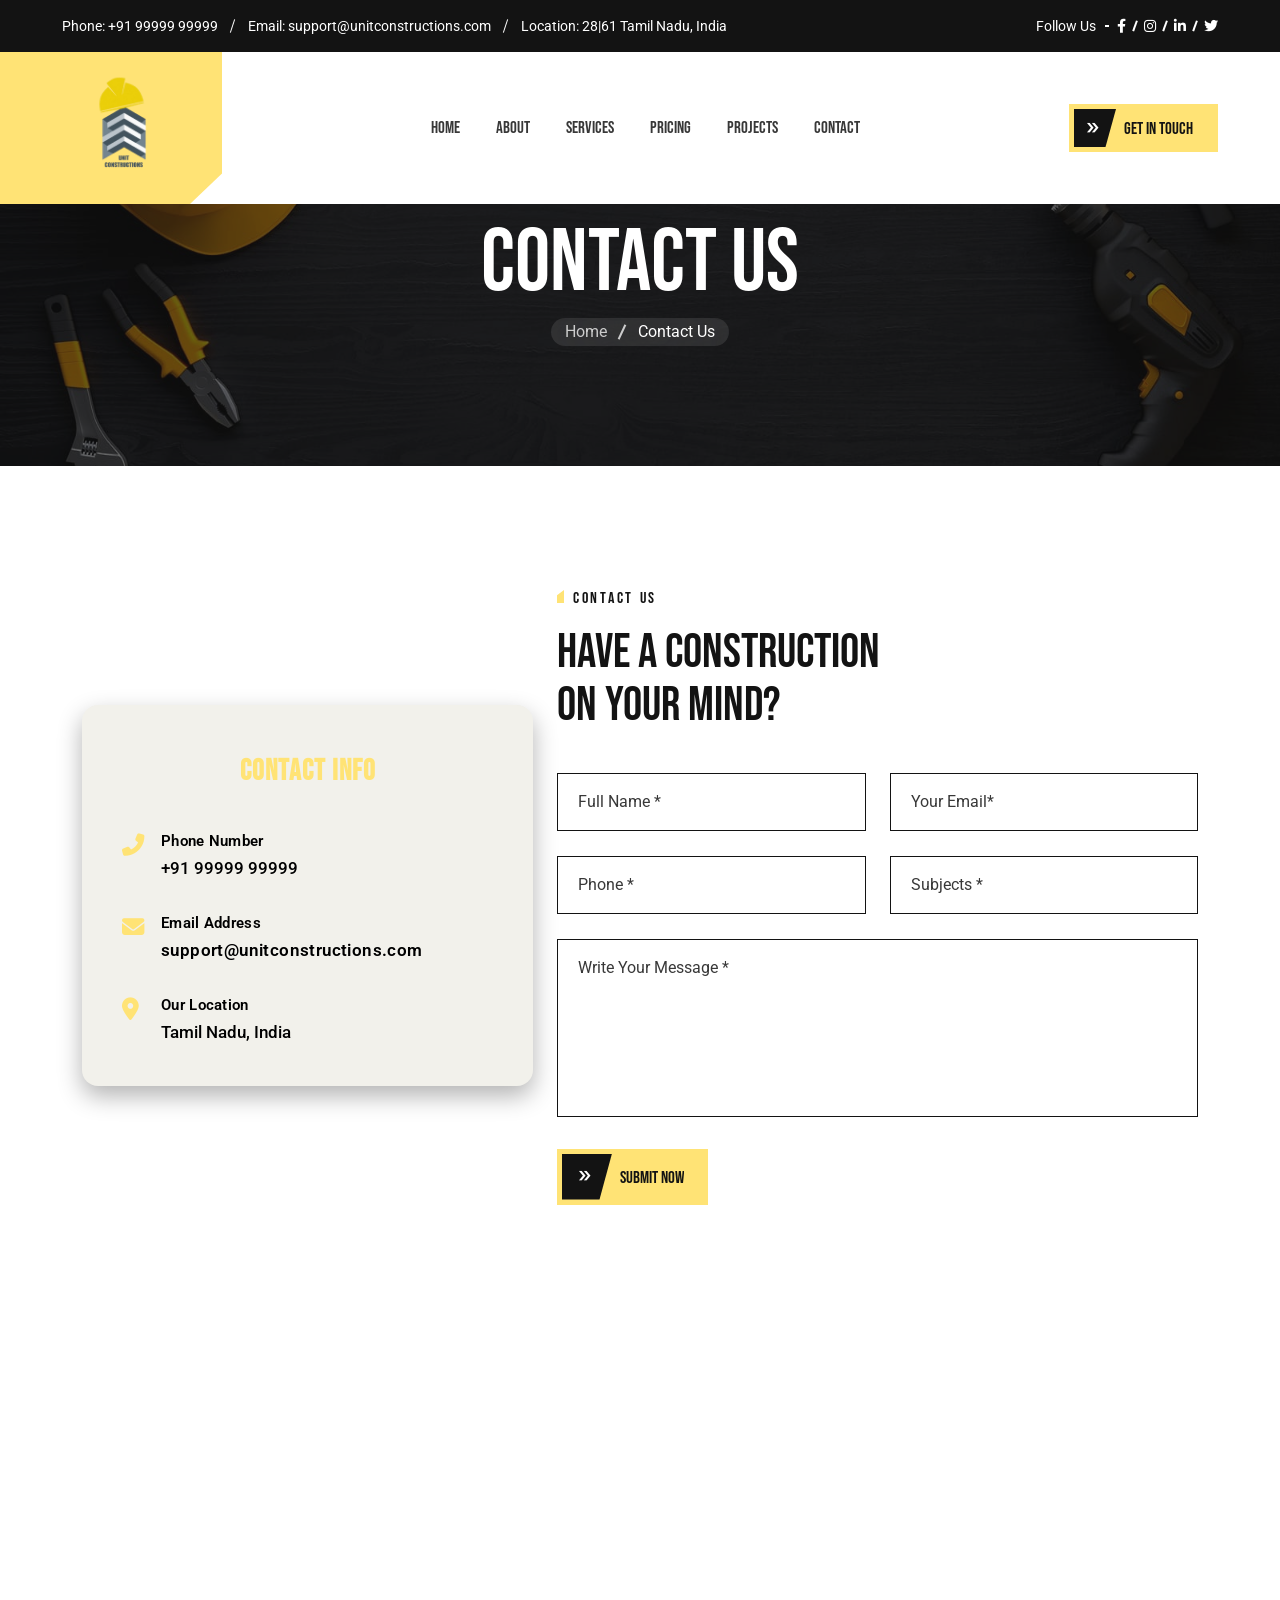
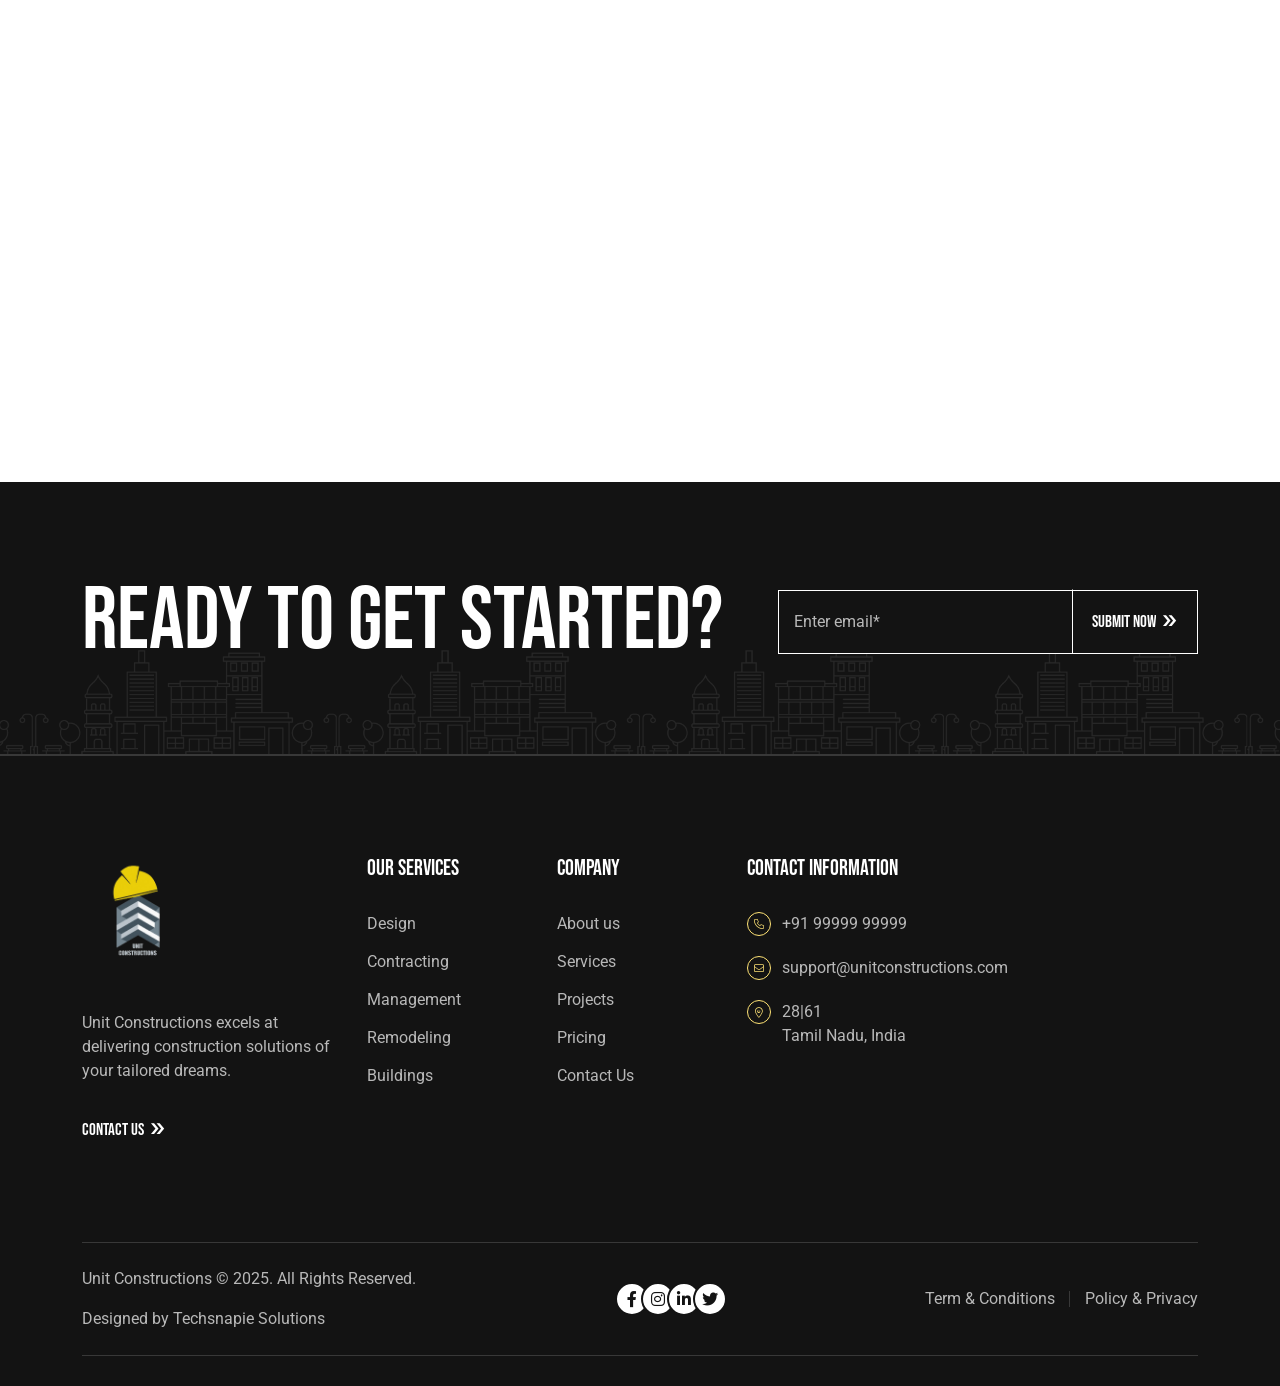
<file: contact.html>
<!DOCTYPE html><html class="no-js" lang="en"><head>
   <meta charset="utf-8">
   <meta http-equiv="x-ua-compatible" content="ie=edge">
   <meta name="viewport" content="width=device-width, initial-scale=1">
   <meta name="description" content="">

   <!-- Site Title -->
   <title>Unit Constructions -Contact Us</title>

   <!-- Place favicon.ico in the root directory -->
   <link rel="apple-touch-icon" href="Images/fav.png">
   <link rel="shortcut icon" type="image/x-icon" href="Images/fav.png">

   <!-- CSS here -->
   <link rel="stylesheet" href="css/bootstrap.min.css">
   <link rel="stylesheet" href="css/font-awesome-pro.min.css">
   <link rel="stylesheet" href="css/animate.min.css">
   <link rel="stylesheet" href="css/conix-icons.css">
   <link rel="stylesheet" href="css/odometer-theme-default.css">
   <link rel="stylesheet" href="css/swiper.min.css">
   <link rel="stylesheet" href="css/venobox.min.css">
   <link rel="stylesheet" href="css/meanmenu.css">
   <link rel="stylesheet" href="css/main.css">
</head>

<body>

   <div class="body-overlay d-lg-none"></div>
   <!-- start: Preloader -->
   <div id="preloader" class="tj-preloader">
      <div id="loader" class="tj-preloader__spins"></div>
   </div>
   <!-- end: Preloader -->

   <!-- back to top start -->
   <div class="back-to-top-wrapper">
      <button id="back_to_top" type="button" class="back-to-top-btn">
         <i class="tji-double-arrow"></i>
      </button>
   </div>
   <!-- back to top end -->
   <!-- start: Hamburger Menu -->
   <div class="hamburger-area d-lg-none" data-lenis-prevent="">
      <div class="hamburger_bg"></div>
      <div class="hamburger_wrapper">
         <div class="hamburger_top d-flex align-items-center justify-content-between">
            <div class="hamburger_logo">
               <a href="index.html" class="mobile_logo">
                  <img src="Images/primary-logo.png" alt="Logo">
               </a>
            </div>
            <div class="hamburger_close">
               <button class="hamburger_close_btn"><i class="fa-thin fa-times"></i></button>
            </div>
         </div>
         <div class="hamburger_menu">
            <div class="mobile_menu"></div>
         </div>
         <div class="hamburger-infos">
            <h4 class="hamburger-title">Information</h4>
            <div class="contact-item">
               <div class="contact-text">
                  <div class="text"><a class="link" href="mailto:support@unitconstructions.com">support@unitconstructions.com</a></div>
               </div>
            </div>
            <div class="contact-item">
               <div class="contact-text">
                  <div class="text"><a class="link" href="tel:+919999999999">+91 99999 99999</a></div>
               </div>
            </div>
            <div class="contact-item">
               <div class="contact-text">
                  <div class="text"><a class = "link" href ="https://www.google.com/maps/place/Tamil+Nadu/@10.8099373,75.6480152,7z/">Tamil Nadu, India</a></div>
               </div>
            </div>
         </div>
         <div class="hamburger-socials">
            <h4 class="hamburger-title">Follow Us</h4>
            <ul>
               <li>
                   <a href="https://www.facebook.com/"><i class="fa-brands fa-facebook-f"></i></a>
                </li>
                <li>
                   <a href="https://www.instagram.com/"><i class="fa-brands fa-instagram"></i></a>
                </li>
                <li>
                   <a href="https://in.linkedin.com/"><i class="fa-brands fa-linkedin-in"></i></a>
                </li>
                <li>
                   <a href="https://x.com/?lang=en"><i class="fa-brands fa-twitter"></i></a>
                </li>
            </ul>
         </div>
      </div>
   </div>
   <!-- end: Hamburger Menu -->
   <!-- start: Header Area -->
   <header class="tj-header-area header-absolute header-3">
      <div class="header-top-area">
         <div class="container-fluid">
            <div class="row">
               <div class="col-12">
                  <div class="header-content-area">
                     <div class="header-infos">
                        <ul>
                           <li>Phone: <a href="tel:+919999999999">+91 99999 99999</a></li>
                           <li>Email: <a href="mailto:support@unitconstruction.com">support@unitconstructions.com</a></li>
                           <li><a href ="https://www.google.com/maps/place/Tamil+Nadu/@10.8099373,75.6480152,7z/">Location: 28|61 Tamil Nadu, India</a></li>
                        </ul>
                     </div>
                     <div class="header-share">
                        <ul>
                           <li class="follow">Follow Us</li>
                           <li><a href="https://www.facebook.com/"><i class="fa-brands fa-facebook-f"></i></a></li>
                           <li><a href="https://www.instagram.com/"><i class="fa-brands fa-instagram"></i></a></li>
                           <li><a href="https://in.linkedin.com/"><i class="fa-brands fa-linkedin-in"></i></a></li>
                           <li><a href="https://x.com/?lang=en"><i class="fa-brands fa-twitter"></i></a></li>
                        </ul>
                     </div>
                  </div>
               </div>
            </div>
         </div>
      </div>
      <div class="header-bottom-area">
         <div class="container-fluid">
            <div class="row">
               <div class="col-12">
                  <div class="header-wrapper-three">
                     <div class="site-logo">
                        <a class="logo" href="index.html">
                           <img src="Images/dark-logo.png" alt="logo">
                        </a>
                     </div>
                     <div class="mainmenu main-mobile-menu d-none d-lg-inline-flex">
                        <ul>
                           <li><a href="index.html">Home</a></li>
                           <li><a href=#tj-about-section>About</a></li>
                           <li><a href="services.html">Services</a></li>
                           <li><a href="services.html#tj-price-section-services">Pricing</a></li>
                           <li><a href="index.html#our-projects">Projects</a></li>
                           <li><a href="contact.html">Contact</a></li>
                        </ul>
                     </div>                     
                     <div class="header-right-item d-none d-lg-inline-flex">
                        <div class="header-button">
                           <a href="contact.html" class="tj-primary-btn sm-btn">
                              <span class="btn_inner">
                                 <span class="btn_icon">
                                    <span>
                                       <i class="tji-double-arrow"></i>
                                       <i class="tji-double-arrow"></i>
                                    </span>
                                 </span>

                                 <span class="btn_text">
                                    <span>Get in touch</span>
                                 </span>
                              </span>
                           </a>
                        </div>
                     </div>
                     <div class="menu-bar mobile_menu_bar style-2 d-lg-none">
                        <button>
                           <span></span>
                           <span></span>
                           <span></span>
                           <span></span>
                        </button>
                     </div>
                  </div>
               </div>
            </div>
         </div>
      </div>
   </header>
  <!-- end: Header Area -->
   <main id="primary" class="site-main">
      <!-- start: Breadcrumb Area  -->
      <section class="tj-breadcrumb-area" data-bg-image="Images/servicesbg.jpg">
         <div class="container">
            <div class="row">
               <div class="col-12">
                  <div class="breadcrumb-content-area text-center">
                     <div class="breadcrumb-heading">
                        <h1 class="breadcrumb-title">Contact Us</h1>
                     </div>
                     <div class="breadcrumb-link">
                        <span>
                           <a href="index.html">Home</a>
                        </span>
                        <span>
                           <span>Contact Us</span>
                        </span>
                     </div>
                  </div>
               </div>
            </div>
         </div>
      </section>
      <!-- end: Breadcrumb Area  -->

      <!-- start: Contact Section -->
      <section class="tj-contact-section contact-inner">
         <div class="container">
            <div class="row align-items-center">
               <div class="col-lg-5">
                  <div class="contact-inner-wrapper">
                    <h2 class="title">Contact Info</h2>
                    <div class="contact-box-one">
                
                      <div class="contact-item">
                        <i class="fas fa-phone-alt contact-icon"></i>
                        <div>
                          <div class="sub-title">Phone Number</div>
                          <a class="contact-link" href="tel:+919999999999">+91 99999 99999</a>
                        </div>
                      </div>
                
                      <div class="contact-item">
                        <i class="fas fa-envelope contact-icon"></i>
                        <div>
                          <div class="sub-title">Email Address</div>
                          <a class="contact-link highlight-link" href="mailto:support@unitconstructions.com">support@unitconstructions.com</a>
                        </div>
                      </div>
                
                      <div class="contact-item">
                        <i class="fas fa-map-marker-alt contact-icon"></i>
                        <div>
                          <div class="sub-title">Our Location</div>
                          <span class="contact-link">Tamil Nadu, India</span>
                        </div>
                      </div>
                    </div>
                  </div>
                </div>
               <div class="col-lg-7">
                  <div class="contact-form-two">
                     <div class="sec-heading">
                        <span class="sub-title">Contact US</span>
                        <h2 class="sec-title">Have a construction on your mind?</h2>
                     </div>
                     <form id = "contact-form">
                        <div class="row">
                           <div class="col-sm-6">
                              <div class="form-input">
                                 <input type="text" id="full" name="name" placeholder="Full Name *" required="">
                              </div>
                           </div>
                           <div class="col-sm-6">
                              <div class="form-input">
                                 <input type="email" id="emailThree" name="email" placeholder="Your Email*" required="">
                              </div>
                           </div>
                           <div class="col-sm-6">
                              <div class="form-input">
                                 <input type="tel" id="tel" name="tel" placeholder="Phone *" required="">
                              </div>
                           </div>
                           <div class="col-sm-6">
                              <div class="form-input">
                                 <input type="text" id="subject" name="subject" placeholder="Subjects *" required="">
                              </div>
                           </div>
                           <div class="col-12">
                              <div class="form-input">
                                 <textarea id="message" name="message" placeholder="Write Your Message *"></textarea>
                              </div>
                           </div>
                           <div class="submit-button">
                              <button type="submit" class="tj-primary-btn">
                                 <span class="btn_inner">
                                    <span class="btn_icon">
                                       <span>
                                          <i class="tji-double-arrow"></i>
                                          <i class="tji-double-arrow"></i>
                                       </span>
                                    </span>
                                    <span class="btn_text">
                                       <span>Submit now</span>
                                    </span>
                                 </span>
                              </button>
                           </div>
                        </div>
                     </form>
                  </div>
               </div>
            </div>
         </div>
      </section>
      <!-- end: Contact Section -->

      <!-- start: Map Section -->
      <section class="tj-map-section">
         <div class="container-fluid p-0">
            <div class="row">
               <div class="col-12">
                  <div class="map-area">
                     <iframe src="https://maps.google.com/maps?width=100%25&height=750&hl=en&q=Tamil+Nadu&output=embed">
                     </iframe>
                  </div>
               </div>
            </div>
         </div>
      </section>
      <!-- end: Map Section -->

   </main>

   <!-- start: Footer Area -->
   <footer class="tj-footer-area footer-1">
      <div class="footer-top-area">
         <div class="container">
            <div class="row">
               <div class="col-lg-12">
                  <div class="subscribe-content-area">
                     <div class="subscribe-title">
                        <h2 class="title">Ready to get started?</h2>
                     </div>
                     <form id="newsletter-form">
                        <div class="subscribe_form">
                           <div class="form_input">
                              <input type="email" name="email" id="email" placeholder="Enter email*" required="">
                              <button class="text-button">
                                 <span class="anim-btn">
                                    <span class="anim-text">Submit now</span>
                                 </span>
                                 <span class="btn-icon">
                                    <i class="tji-double-arrow"></i>
                                    <i class="tji-double-arrow"></i>
                                 </span>
                              </button>
                           </div>
                        </div>
                     </form>
                  </div>
               </div>
            </div>
         </div>
         <div class="footer-shapes">
            <img src="Images/h1-footer-shapes.png" alt="Shapes">
            <img src="Images/h1-footer-shapes.png" alt="Shapes">
            <img src="Images/h1-footer-shapes.png" alt="Shapes">
         </div>
      </div>
      <div class="footer-bottom-area">
         <div class="container">
            <div class="row">
               <div class="col-lg-3 col-md-4 col-6">
                  <div class="footer-widget footer1-col-1 widget_infos">
                     <div class="footer-logo">
                        <a href="index.html">
                           <img src="Images/primary-logo.png" alt="Logos">
                        </a>
                     </div>
                     <div class="desc">
                        <p>Unit Constructions excels at delivering construction solutions of your tailored dreams.</p>
                     </div>
                     <div class="footer-button">
                        <a class="text-button" href="contact.html">
                           <span class="anim-btn">
                              <span class="anim-text">Contact us</span>
                           </span>
                           <span class="btn-icon">
                              <i class="tji-double-arrow"></i>
                              <i class="tji-double-arrow"></i>
                           </span>
                        </a>
                     </div>
                  </div>
               </div>
               <div class="col-lg-2 col-md-4 col-6">
                  <div class="footer-widget footer1-col-2 widget_nav_menu">
                     <div class="footer-title">
                        <h5 class="title">Our Services</h5>
                     </div>
                     <ul>
                        <li><a href="#tj-service-section-inner">Design</a></li>
                        <li><a href="#tj-service-section-inner">Contracting</a></li>
                        <li><a href="#tj-service-section-inner">Management</a></li>
                        <li><a href="#tj-service-section-inner">Remodeling</a></li>
                        <li><a href="#tj-service-section-inner">Buildings</a></li>
                     </ul>
                  </div>
               </div>
               <div class="col-lg-2 col-md-4 col-6">
                  <div class="footer-widget footer1-col-3 widget_nav_menu">
                     <div class="footer-title">
                        <h5 class="title">Company</h5>
                     </div>
                     <ul>
                        <li><a href="index.html#tj-about-section">About us</a></li>
                        <li><a href="services.html">Services</a></li>
                        <li><a href="projects.html">Projects</a></li>
                        <li><a href="#tj-price-section-services">Pricing</a></li>
                        <li><a href="contact.html">Contact Us</a></li>
                     </ul>
                  </div>
               </div>
               <div class="col-lg-3 col-md-4 col-sm-6">
                  <div class="footer-widget footer1-col-5 footer_contact">
                     <div class="footer-title">
                        <h5 class="title">Contact information</h5>
                     </div>
                     <div class="contact-list">
                        <ul>
                           <li><span><i class="fa-sharp fa-light fa-phone"></i></span><a class="link" href="tel:+919999999999">+91 99999 99999</a></li>
                           <li><span><i class="fa-light fa-envelope"></i></span><a class="link" href="mailto:support@unitconstructions.com">support@unitconstructions.com</a></li>
                           <li><span><i class="fa-light fa-location-dot"></i></span><a class = "link" href = "https://www.google.com/maps/place/Tamil+Nadu/@10.8099373,75.6480152,7z/">28|61 <br>
                              Tamil Nadu, India</a></li>
                        </ul>
                     </div>
                  </div>
               </div>
            </div>
         </div>
      </div>
      <div class="tj-copyright-area">
         <div class="container">
            <div class="row">
               <div class="col-12">
                  <div class="copyright-wrapper">
                     <div class="copyright-text">
                        <p> Unit Constructions © 2025. All Rights Reserved.</p>
                        <p> Designed by Techsnapie Solutions</p>
                     </div>
                     <div class="copyright-share">
                        <ul>
                           <li>
                               <a href="https://www.facebook.com/"><i class="fa-brands fa-facebook-f"></i></a>
                            </li>
                            <li>
                               <a href="https://www.instagram.com/"><i class="fa-brands fa-instagram"></i></a>
                            </li>
                            <li>
                               <a href="https://in.linkedin.com/"><i class="fa-brands fa-linkedin-in"></i></a>
                            </li>
                            <li>
                               <a href="https://x.com/?lang=en"><i class="fa-brands fa-twitter"></i></a>
                            </li>
                        </ul>
                     </div>
                     <div class="copyright-menu">
                        <ul>
                           <li><a href="#">Term & Conditions</a></li>
                           <li><a href="#">Policy & Privacy</a></li>
                        </ul>
                     </div>
                  </div>
               </div>
            </div>
         </div>
      </div>
   </footer>
   <!-- end: Footer Area -->

   <!-- JS here -->
   <script src="js/jquery.min.js"></script>
   <script src="js/bootstrap.bundle.min.js"></script>
   <script src="js/jquery.counterup.min.js"></script>
   <script src="js/waypoints.min.js"></script>
   <script src="js/swiper.min.js"></script>
   <script src="js/wow.min.js"></script>
   <script src="js/vanilla-tilt.min.js"></script>
   <script src="js/venobox.min.js"></script>
   <script src="js/meanmenu.js"></script>
   <script src="js/main.js"></script>
</body></html>
</file>
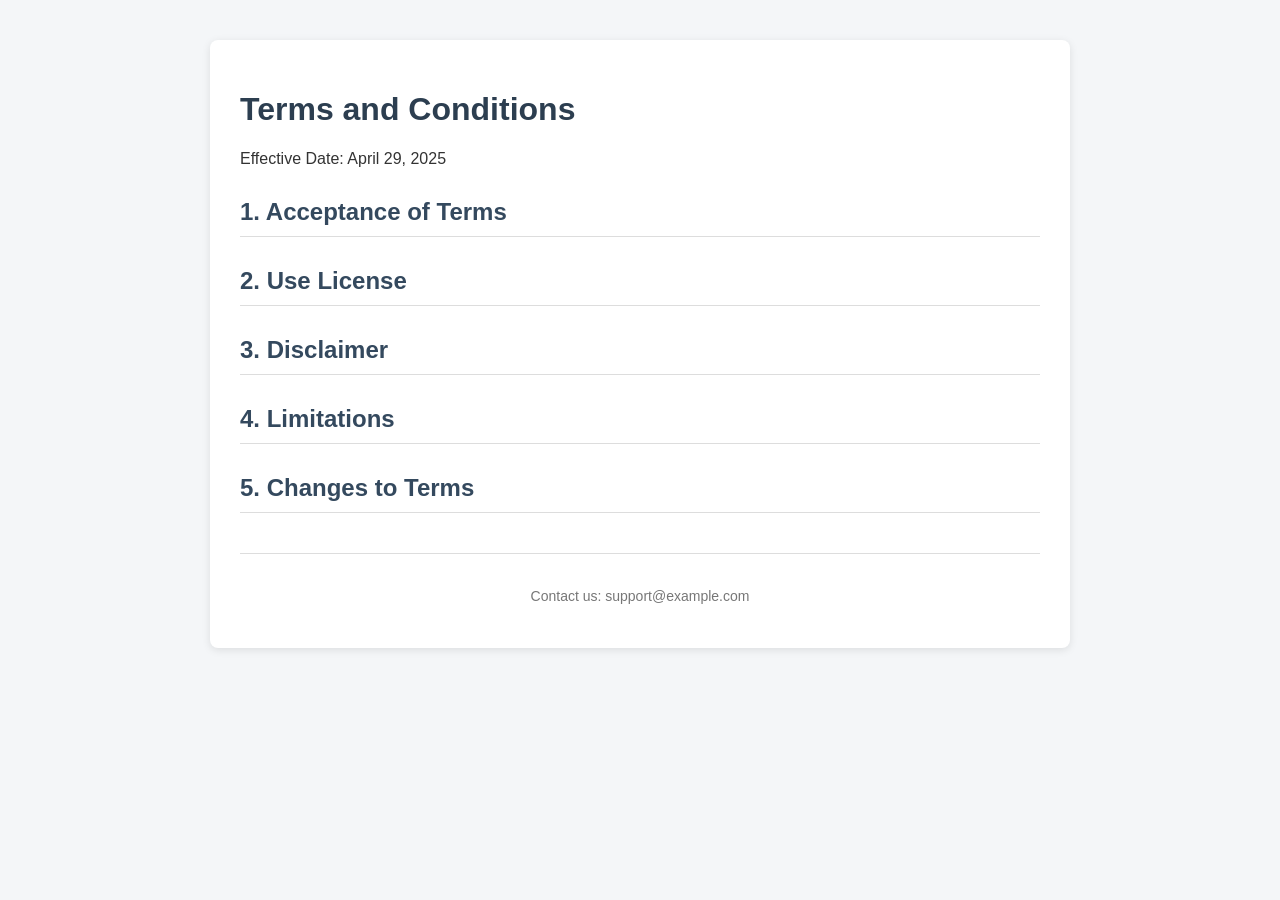
<file: tc.html>
<!DOCTYPE html>
<html lang="en">
<head>
  <meta charset="UTF-8" />
  <meta name="viewport" content="width=device-width, initial-scale=1.0"/>
  <title>Terms and Conditions</title>
  <style>
    body {
      font-family: Arial, sans-serif;
      background-color: #f4f6f8;
      margin: 0;
      padding: 0;
    }

    .container {
      max-width: 800px;
      margin: 40px auto;
      background: #fff;
      padding: 30px;
      border-radius: 8px;
      box-shadow: 0 2px 8px rgba(0, 0, 0, 0.1);
      color: #333;
    }

    h1 {
      color: #2c3e50;
    }

    .section-header {
      cursor: pointer;
      margin-top: 20px;
      padding: 10px 0;
      color: #34495e;
      border-bottom: 1px solid #ddd;
    }

    .section-header:hover {
      color: #1abc9c;
    }

    .section-content {
      display: none;
      padding-left: 10px;
      padding-top: 10px;
    }

    ul {
      padding-left: 20px;
    }

    footer {
      margin-top: 40px;
      border-top: 1px solid #ddd;
      padding-top: 20px;
      text-align: center;
      font-size: 14px;
      color: #777;
    }
  </style>
</head>
<body>
  <div class="container">
    <h1>Terms and Conditions</h1>
    <p>Effective Date: April 29, 2025</p>

    <div>
      <h2 class="section-header">1. Acceptance of Terms</h2>
      <div class="section-content">
        <p>By accessing and using this website, you accept and agree to be bound by the terms and provisions of this agreement.</p>
      </div>
    </div>

    <div>
      <h2 class="section-header">2. Use License</h2>
      <div class="section-content">
        <p>You are permitted to temporarily download one copy of the materials for personal, non-commercial use only.</p>
      </div>
    </div>

    <div>
      <h2 class="section-header">3. Disclaimer</h2>
      <div class="section-content">
        <p>The materials on this site are provided “as is”. We make no warranties, expressed or implied.</p>
      </div>
    </div>

    <div>
      <h2 class="section-header">4. Limitations</h2>
      <div class="section-content">
        <p>In no event shall we be liable for any damages arising out of the use or inability to use the materials on this site.</p>
      </div>
    </div>

    <div>
      <h2 class="section-header">5. Changes to Terms</h2>
      <div class="section-content">
        <p>We may revise these terms of service at any time without notice. By using this site, you agree to be bound by the current version.</p>
      </div>
    </div>

    <footer>
      <p>Contact us: support@example.com</p>
    </footer>
  </div>

  <script>
    const headers = document.querySelectorAll('.section-header');

    headers.forEach(header => {
      header.addEventListener('click', () => {
        const content = header.nextElementSibling;
        const isVisible = content.style.display === 'block';

        // Close all sections
        document.querySelectorAll('.section-content').forEach(sec => sec.style.display = 'none');

        // Toggle current section
        if (!isVisible) {
          content.style.display = 'block';
        }
      });
    });
  </script>
</body>
</html>
</file>
<file: css/conix-icons.css>
@font-face {
	font-family: "conix-icons";
	src: url("../fonts/conix-icons.eot");
	src: url("../fonts/conix-icons.eot#iefix") format("embedded-opentype"),
		url("../fonts/conix-icons.ttf") format("truetype"),
		url("../fonts/conix-icons.woff") format("woff"),
		url("../images/conix-icons.svg#conix-icons") format("svg");
	font-weight: normal;
	font-style: normal;
	font-display: block;
}

[class^="tji-"],
[class*=" tji-"] {
	/* use !important to prevent issues with browser extensions that change fonts */
	font-family: "conix-icons" !important;
	speak: never;
	font-style: normal;
	font-weight: normal;
	font-variant: normal;
	text-transform: none;
	line-height: 1;

	/* Better Font Rendering =========== */
	-webkit-font-smoothing: antialiased;
	-moz-osx-font-smoothing: grayscale;
}

.tji-right-double-arrow:before {
	content: "\e930";
}
.tji-left-double-arrow:before {
	content: "\e931";
}
.tji-phone-2:before {
	content: "\e92e";
}
.tji-drop-down:before {
	content: "\e92d";
}
.tji-long-arrow-two:before {
	content: "\e92f";
}
.tji-check-1:before {
	content: "\e921";
}
.tji-mail-icon:before {
	content: "\e922";
}
.tji-marquee-icon:before {
	content: "\e923";
}
.tji-plus1:before {
	content: "\e924";
}
.tji-search1:before {
	content: "\e925";
}
.tji-arrow-down1:before {
	content: "\e926";
}
.tji-bar1:before {
	content: "\e927";
}
.tji-call1:before {
	content: "\e928";
}
.tji-call-one:before {
	content: "\e929";
}
.tji-check-11:before {
	content: "\e92a";
}
.tji-double-arrow1:before {
	content: "\e92b";
}
.tji-left-arrow1:before {
	content: "\e92c";
}
.tji-arrow-down:before {
	content: "\e900";
}
.tji-bar:before {
	content: "\e901";
}
.tji-bar-2:before {
	content: "\e902";
}
.tji-blockquote:before {
	content: "\e903";
}
.tji-brand:before {
	content: "\e904";
}
.tji-brand-2:before {
	content: "\e905";
}
.tji-budget:before {
	content: "\e906";
}
.tji-building:before {
	content: "\e907";
}
.tji-calender:before {
	content: "\e908";
}
.tji-call:before {
	content: "\e909";
}
.tji-client:before {
	content: "\e90a";
}
.tji-comment:before {
	content: "\e90b";
}
.tji-double-arrow:before {
	content: "\e90c";
}
.tji-double-quote:before {
	content: "\e90d";
}
.tji-left-arrow:before {
	content: "\e90e";
}
.tji-location:before {
	content: "\e90f";
}
.tji-logistics:before {
	content: "\e910";
}
.tji-long-arrow:before {
	content: "\e911";
}
.tji-managment:before {
	content: "\e912";
}
.tji-managment-2:before {
	content: "\e913";
}
.tji-phone:before {
	content: "\e914";
}
.tji-planning:before {
	content: "\e915";
}
.tji-play:before {
	content: "\e916";
}
.tji-plus:before {
	content: "\e917";
}
.tji-precision:before {
	content: "\e918";
}
.tji-remodeling:before {
	content: "\e919";
}
.tji-renovation:before {
	content: "\e91a";
}
.tji-right-arrow:before {
	content: "\e91b";
}
.tji-search:before {
	content: "\e91c";
}
.tji-sector:before {
	content: "\e91d";
}
.tji-tecnology:before {
	content: "\e91e";
}
.tji-tecnology-2:before {
	content: "\e91f";
}
.tji-top-angle:before {
	content: "\e920";
}
</file>
<file: css/odometer-theme-default.css>
.odometer.odometer-auto-theme,
.odometer.odometer-theme-default {
  display: inline-block;
  vertical-align: middle;
  position: relative;
}
.odometer.odometer-auto-theme .odometer-digit,
.odometer.odometer-theme-default .odometer-digit {
  display: inline-block;
  vertical-align: middle;
  position: relative;
}
.odometer.odometer-auto-theme .odometer-digit .odometer-digit-spacer,
.odometer.odometer-theme-default .odometer-digit .odometer-digit-spacer {
  display: inline-block;
  vertical-align: middle;
  visibility: hidden;
}
.odometer.odometer-auto-theme .odometer-digit .odometer-digit-inner,
.odometer.odometer-theme-default .odometer-digit .odometer-digit-inner {
  text-align: left;
  display: block;
  position: absolute;
  top: 0;
  left: 0;
  right: 0;
  bottom: 0;
  overflow: hidden;
}
.odometer.odometer-auto-theme .odometer-digit .odometer-ribbon,
.odometer.odometer-theme-default .odometer-digit .odometer-ribbon {
  display: block;
}
.odometer.odometer-auto-theme .odometer-digit .odometer-ribbon-inner,
.odometer.odometer-theme-default .odometer-digit .odometer-ribbon-inner {
  display: block;
  -webkit-backface-visibility: hidden;
}
.odometer.odometer-auto-theme .odometer-digit .odometer-value,
.odometer.odometer-theme-default .odometer-digit .odometer-value {
  display: block;
  -webkit-transform: translateZ(0);
}
.odometer.odometer-auto-theme
  .odometer-digit
  .odometer-value.odometer-last-value,
.odometer.odometer-theme-default
  .odometer-digit
  .odometer-value.odometer-last-value {
  position: absolute;
}
.odometer.odometer-auto-theme.odometer-animating-up .odometer-ribbon-inner,
.odometer.odometer-theme-default.odometer-animating-up .odometer-ribbon-inner {
  -webkit-transition: -webkit-transform 2s;
  -moz-transition: -moz-transform 2s;
  -ms-transition: -ms-transform 2s;
  -o-transition: -o-transform 2s;
  transition: transform 2s;
}
.odometer.odometer-auto-theme.odometer-animating-up.odometer-animating
  .odometer-ribbon-inner,
.odometer.odometer-theme-default.odometer-animating-up.odometer-animating
  .odometer-ribbon-inner {
  -webkit-transform: translateY(-100%);
  -moz-transform: translateY(-100%);
  -ms-transform: translateY(-100%);
  -o-transform: translateY(-100%);
  transform: translateY(-100%);
}
.odometer.odometer-auto-theme.odometer-animating-down .odometer-ribbon-inner,
.odometer.odometer-theme-default.odometer-animating-down
  .odometer-ribbon-inner {
  -webkit-transform: translateY(-100%);
  -moz-transform: translateY(-100%);
  -ms-transform: translateY(-100%);
  -o-transform: translateY(-100%);
  transform: translateY(-100%);
}
.odometer.odometer-auto-theme.odometer-animating-down.odometer-animating
  .odometer-ribbon-inner,
.odometer.odometer-theme-default.odometer-animating-down.odometer-animating
  .odometer-ribbon-inner {
  -webkit-transition: -webkit-transform 2s;
  -moz-transition: -moz-transform 2s;
  -ms-transition: -ms-transform 2s;
  -o-transition: -o-transform 2s;
  transition: transform 2s;
  -webkit-transform: translateY(0);
  -moz-transform: translateY(0);
  -ms-transform: translateY(0);
  -o-transform: translateY(0);
  transform: translateY(0);
}
.odometer.odometer-auto-theme,
.odometer.odometer-theme-default {
  font-family: "Albert Sans", sans-serif;
  line-height: 1.1em;
}
.odometer.odometer-auto-theme .odometer-value,
.odometer.odometer-theme-default .odometer-value {
  text-align: center;
}
</file>
<file: css/main.css>
/*-----------------------------------------------------------------------------------

	Theme Name: Conix- Construction HTML Template
	Theme URI: https://themejunction.net/html/Conix/demo/
	Author: Theme-Junction
	Author URI: https://themeforest.net/user/theme-junction
	Description: Conix- Construction HTML Template

-----------------------------------------------------------------------------------


/************ TABLE OF CONTENTS ***************
  Theme Default CSS
	Buttons CSS
	Theme Header CSS
	hamburger CSS
	Mainmenu CSS
	Theme Search CSS
	Theme Footer CSS
	back to top CSS
	Theme Animate CSS
	Theme Hero CSS
	Theme Slider CSS
	Theme About CSS
	Theme Service CSS
	Theme Process CSS
	Theme Marquee CSS
	Theme Project CSS
	Theme Client CSS
	Theme Testimonial CSS
	Theme Team CSS
	Theme Contact CSS
	Theme Blog CSS
	Theme Feature CSS
	Theme Faq CSS
	Theme Cta CSS
	Theme Brand CSS
	Theme Work CSS
	Theme Step CSS
	Theme Price CSS
	Theme Award CSS
	Theme Video CSS
	Theme Breadcrumb CSS
	Theme Sec Title CSS


**********************************************/
/**----------------------------------------
START: Theme Default CSS
----------------------------------------*/
@import url("https://fonts.googleapis.com/css2?family=Bebas+Neue&family=Roboto:ital,wght@0,100;0,300;0,400;0,500;0,700;0,900;1,100;1,300;1,400;1,500;1,700;1,900&display=swap");
:root {
  /**
     @Font-Family Declaration
   */
  --tj-ff-body: 'Roboto', sans-serif;
  --tj-ff-heading: 'Bebas Neue', sans-serif;
  --tj-ff-fontawesome: "Font Awesome 6 Pro";
  /**
     @Font-weight Declaration
   */
  --tj-fw-normal: normal;
  --tj-fw-thin: 100;
  --tj-fw-elight: 200;
  --tj-fw-light: 300;
  --tj-fw-regular: 400;
  --tj-fw-medium: 500;
  --tj-fw-sbold: 600;
  --tj-fw-bold: 700;
  --tj-fw-ebold: 800;
  --tj-fw-black: 900;
  /**
     @Font-Size Declaration
   */
  --tj-fs-body: 16px;
  --tj-fs-h1: 88px;
  --tj-fs-h2: 52px;
  --tj-fs-h3: 36px;
  --tj-fs-h4: 28px;
  --tj-fs-h5: 22px;
  --tj-fs-h6: 18px;
  /**
     @Color Declaration
   */
  --tj-color-common-white: #ffffff;
  --tj-color-common-black: #000000;
  --tj-color-common-black-2: #383838;
  --tj-color-heading-primary: #131313;
  --tj-color-text-body: #4d4d4d;
  --tj-color-theme-primary: #ffe375;
  --tj-color-theme-dark: #131313;
  --tj-color-theme-bg: #f2f1eb;
  --tj-color-grey-1: #cccccc;
  --tj-color-grey-2: #b8b8b8;
  --tj-color-grey-3: #f7f2eb;
  --tj-color-grey-4: #969090;
  --tj-color-gradient-1: #cccccc;
  --tj-color-gradient-2: #b8b8b8;
  --tj-color-border-1: #e0e0e0;
  --tj-color-border-2: #424242;
}

* {
  margin: 0;
  padding: 0;
  -webkit-box-sizing: border-box;
          box-sizing: border-box;
}

body,
html,
.site-main {
  position: relative;
}

body {
  font-family: var(--tj-ff-body);
  font-size: var(--tj-fs-body);
  font-weight: normal;
  color: var(--tj-color-text-body);
  line-height: 1.5;
}

a {
  text-decoration: none;
}

html.lenis,
html.lenis body {
  height: auto;
}

.lenis.lenis-smooth {
  scroll-behavior: auto !important;
}

.lenis.lenis-smooth [data-lenis-prevent] {
  -ms-scroll-chaining: none;
  overscroll-behavior: contain;
}

.lenis.lenis-stopped {
  overflow: hidden;
}

.lenis.lenis-scrolling iframe {
  pointer-events: none;
}

h1,
h2,
h3,
h4,
h5,
h6 {
  font-family: var(--tj-ff-heading);
  color: var(--tj-color-heading-primary);
  margin-top: 0px;
  font-weight: var(--tj-fw-regular);
  line-height: 1.2;
  -webkit-transition: all 0.3s ease-in-out 0s;
  transition: all 0.3s ease-in-out 0s;
}

h1 {
  font-size: var(--tj-fs-h1);
}
@media only screen and (min-width: 1200px) and (max-width: 1399px) {
  h1 {
    font-size: 75px;
  }
}
@media only screen and (min-width: 992px) and (max-width: 1199px) {
  h1 {
    font-size: 60px;
  }
}
@media only screen and (min-width: 768px) and (max-width: 991px) {
  h1 {
    font-size: 50px;
  }
}
@media only screen and (min-width: 576px) and (max-width: 767px) {
  h1 {
    font-size: 48px;
  }
}
@media (max-width: 575px) {
  h1 {
    font-size: 45px;
  }
}

h2 {
  font-size: var(--tj-fs-h2);
}
@media only screen and (min-width: 1200px) and (max-width: 1399px) {
  h2 {
    font-size: 48px;
  }
}
@media only screen and (min-width: 992px) and (max-width: 1199px) {
  h2 {
    font-size: 44px;
  }
}
@media only screen and (min-width: 768px) and (max-width: 991px) {
  h2 {
    font-size: 42px;
  }
}
@media only screen and (min-width: 576px) and (max-width: 767px) {
  h2 {
    font-size: 40px;
  }
}
@media (max-width: 575px) {
  h2 {
    font-size: 38px;
  }
}

h3 {
  font-size: var(--tj-fs-h3);
}
@media only screen and (min-width: 992px) and (max-width: 1199px) {
  h3 {
    font-size: 32px;
  }
}
@media only screen and (min-width: 768px) and (max-width: 991px) {
  h3 {
    font-size: 30px;
  }
}
@media only screen and (min-width: 576px) and (max-width: 767px) {
  h3 {
    font-size: 26px;
  }
}
@media (max-width: 575px) {
  h3 {
    font-size: 24px;
  }
}

h4 {
  font-size: var(--tj-fs-h4);
}
@media only screen and (min-width: 576px) and (max-width: 767px) {
  h4 {
    font-size: 24px;
  }
}
@media (max-width: 575px) {
  h4 {
    font-size: 22px;
  }
}

h5 {
  font-size: var(--tj-fs-h5);
}
@media (max-width: 575px) {
  h5 {
    font-size: 20px;
  }
}

h6 {
  font-size: var(--tj-fs-h6);
}
@media (max-width: 575px) {
  h6 {
    font-size: 16px;
  }
}

h1 a,
h2 a,
h3 a,
h4 a,
h5 a,
h6 a {
  font-size: inherit;
  color: inherit;
  font-weight: inherit;
  line-height: inherit;
  display: block;
}

h1:hover a,
h2:hover a,
h3:hover a,
h4:hover a,
h5:hover a,
h6:hover a {
  font-size: inherit;
  color: inherit;
  font-weight: inherit;
}

ul {
  margin: 0px;
  padding: 0px;
}

a,
.btn,
button,
p,
input,
select,
textarea,
li,
img,
svg path,
*::after,
*::before,
h1,
h2,
h3,
h4,
h5,
h6 {
  -webkit-transition: all 0.3s ease-in-out 0s;
  transition: all 0.3s ease-in-out 0s;
}

a:focus,
.button:focus {
  text-decoration: none;
  outline: none;
}

a:focus,
a:hover {
  color: inherit;
  text-decoration: none;
}

a,
button {
  color: inherit;
  outline: none;
  border: none;
  background: transparent;
}

button:hover {
  cursor: pointer;
}

button:focus,
button:focus:not(:focus-visible) {
  outline: 0;
  -webkit-box-shadow: 0 0 0;
          box-shadow: 0 0 0;
}

.uppercase {
  text-transform: uppercase;
}

.capitalize {
  text-transform: capitalize;
}

select,
.nice-select,
input:not([type=submit]):not([type=radio]):not([type=checkbox]),
textarea {
  outline: none;
  background-color: --tj-color-common-white;
  height: auto;
  width: 100%;
  font-size: var(--tj-fs-body);
  border: 1px solid var(--tj-color-common-white);
  color: var(--tj-color-common-black);
  padding: 10px 15px;
}

input[type=color] {
  -webkit-appearance: none;
     -moz-appearance: none;
          appearance: none;
  background: none;
  border: 0;
  cursor: pointer;
  height: 100%;
  width: 100%;
  padding: 0;
  border-radius: 50%;
}

* {
  scrollbar-width: thin;
  scrollbar-color: var(--tj-color-theme-primary) var(--tj-color-theme-dark);
}

::-webkit-scrollbar {
  height: 4px;
  width: 6px;
}

::-webkit-scrollbar-thumb {
  background: var(--tj-color-theme-primary);
  -webkit-border-radius: 1ex;
  -webkit-box-shadow: 0px 0px 0px rgba(0, 0, 0, 0.75);
}

::-webkit-scrollbar-corner {
  background: transparent;
}

*::-moz-selection {
  background: var(--tj-color-common-black);
  color: var(--tj-color-common-white);
  text-shadow: none;
}

::-moz-selection {
  background: var(--tj-color-common-black);
  color: var(--tj-color-common-white);
  text-shadow: none;
}

::selection {
  background: var(--tj-color-common-black);
  color: var(--tj-color-common-white);
  text-shadow: none;
}

*::-webkit-input-placeholder {
  color: var(--tj-color-common-black);
  font-size: var(--tj-fs-body);
  opacity: 1;
}
*::-moz-placeholder {
  color: var(--tj-color-common-black);
  font-size: var(--tj-fs-body);
  opacity: 1;
}
*:-ms-input-placeholder {
  color: var(--tj-color-common-black);
  font-size: var(--tj-fs-body);
  opacity: 1;
}
*::-ms-input-placeholder {
  color: var(--tj-color-common-black);
  font-size: var(--tj-fs-body);
  opacity: 1;
}
*::placeholder {
  color: var(--tj-color-common-black);
  font-size: var(--tj-fs-body);
  opacity: 1;
}

/**
 	Common Classes CSS
*/
i {
  display: -webkit-inline-box;
  display: -ms-inline-flexbox;
  display: inline-flex;
  line-height: 1;
}

img {
  max-width: 100%;
}

.w-img img {
  width: 100%;
}

.m-img img {
  max-width: 100%;
}

.fix {
  overflow: hidden;
}

i {
  display: -webkit-inline-box;
  display: -ms-inline-flexbox;
  display: inline-flex;
  line-height: 1;
}

/**----------------------------------------
START: Theme Search CSS
----------------------------------------*/
/* Loader Styling */
.tj-preloader {
  background: var(--tj-color-common-black);
  position: fixed;
  top: 0;
  left: 0;
  width: 100%;
  height: 100%;
  visibility: visible;
  opacity: 1;
  z-index: 999999;
  -webkit-transition: all 0.3s;
  transition: all 0.3s;
}
.tj-preloader__spins {
  display: block;
  position: relative;
  left: 50%;
  top: 50%;
  width: 150px;
  height: 150px;
  margin: -75px 0 0 -75px;
  border-radius: 50%;
  border: 3px solid transparent;
  border-top-color: var(--tj-color-theme-primary);
  -webkit-animation: spin 2s linear infinite;
  animation: spin 2s linear infinite;
}
.tj-preloader__spins:before {
  content: "";
  position: absolute;
  top: 5px;
  left: 5px;
  right: 5px;
  bottom: 5px;
  border-radius: 50%;
  border: 3px solid transparent;
  border-top-color: var(--tj-color-theme-primary);
  -webkit-animation: spin 3s linear infinite;
  animation: spin 3s linear infinite;
}
.tj-preloader__spins:after {
  content: "";
  position: absolute;
  top: 15px;
  left: 15px;
  right: 15px;
  bottom: 15px;
  border-radius: 50%;
  border: 3px solid transparent;
  border-top-color: var(--tj-color-theme-primary);
  -webkit-animation: spin 1.5s linear infinite;
  animation: spin 1.5s linear infinite;
}
.tj-preloader--hidden {
  visibility: hidden;
  opacity: 0;
  z-index: -1;
}

@-webkit-keyframes spin {
  0% {
    -webkit-transform: rotate(0deg);
    -ms-transform: rotate(0deg);
    transform: rotate(0deg);
  }
  100% {
    -webkit-transform: rotate(360deg);
    -ms-transform: rotate(360deg);
    transform: rotate(360deg);
  }
}
@keyframes spin {
  0% {
    -webkit-transform: rotate(0deg);
    -ms-transform: rotate(0deg);
    transform: rotate(0deg);
  }
  100% {
    -webkit-transform: rotate(360deg);
    -ms-transform: rotate(360deg);
    transform: rotate(360deg);
  }
}
/**
  Buttons CSS
*/
.text-button {
  display: -webkit-inline-box;
  display: -ms-inline-flexbox;
  display: inline-flex;
  -ms-flex-wrap: wrap;
      flex-wrap: wrap;
  -webkit-box-align: center;
      -ms-flex-align: center;
          align-items: center;
  gap: 7px;
  font-family: var(--tj-ff-heading);
  font-size: 17px;
  text-transform: uppercase;
  color: var(--tj-color-heading-primary);
  line-height: 1;
}
.text-button .anim-btn {
  display: block;
  overflow: hidden;
  color: var(--tj-color-heading-primary);
  text-shadow: 0 23px 0 var(--tj-color-heading-primary);
  -webkit-transition: all ease 0.3s;
  transition: all ease 0.3s;
}
.text-button .anim-btn > .anim-text {
  display: -webkit-box;
  display: -ms-flexbox;
  display: flex;
  gap: 7px;
  -webkit-box-align: center;
      -ms-flex-align: center;
          align-items: center;
  -webkit-backface-visibility: hidden;
          backface-visibility: hidden;
  -webkit-transform: translateY(0);
      -ms-transform: translateY(0);
          transform: translateY(0);
  -webkit-transition: all ease 0.3s;
  transition: all ease 0.3s;
}
.text-button .btn-icon {
  position: relative;
  display: -webkit-inline-box;
  display: -ms-inline-flexbox;
  display: inline-flex;
  overflow: hidden;
  -webkit-transform: rotate(0deg);
      -ms-transform: rotate(0deg);
          transform: rotate(0deg);
}
.text-button .btn-icon i:first-child, .text-button .btn-icon i:last-child {
  position: relative;
  font-size: 14px;
  top: -1px;
  -webkit-transition: all 0.4s ease-in-out 0s;
  transition: all 0.4s ease-in-out 0s;
}
.text-button .btn-icon i:last-child {
  position: absolute;
  -webkit-transform: translateX(-150%);
      -ms-transform: translateX(-150%);
          transform: translateX(-150%);
}
.text-button:hover {
  color: var(--tj-color-heading-primary);
}
.text-button:hover .anim-btn > .anim-text {
  text-shadow: 0 23px 0 var(--tj-color-heading-primary);
  -webkit-transform: translateY(-23px);
      -ms-transform: translateY(-23px);
          transform: translateY(-23px);
}
.text-button:hover .btn-icon i:first-child {
  -webkit-transform: translateX(150%);
      -ms-transform: translateX(150%);
          transform: translateX(150%);
}
.text-button:hover .btn-icon i:last-child {
  -webkit-transform: translateX(0);
      -ms-transform: translateX(0);
          transform: translateX(0);
}

.tj-primary-btn {
  display: -webkit-inline-box;
  display: -ms-inline-flexbox;
  display: inline-flex;
  -webkit-box-align: center;
      -ms-flex-align: center;
          align-items: center;
  -webkit-box-pack: center;
      -ms-flex-pack: center;
          justify-content: center;
  font-size: 17px;
  line-height: 1;
  font-family: var(--tj-ff-heading);
  font-weight: var(--tj-fw-regular);
  color: var(--tj-color-heading-primary);
  background-color: var(--tj-color-theme-primary);
  padding: 5px;
  position: relative;
  z-index: 1;
}
.tj-primary-btn .btn_inner {
  position: relative;
  z-index: 1;
  padding: 16px 19px 13px 58px;
  width: 100%;
  text-align: center;
}
.tj-primary-btn .btn_inner::before {
  content: "";
  position: absolute;
  z-index: 0;
  top: 0;
  left: 0;
  width: 50px;
  height: 100%;
  background-color: var(--tj-color-heading-primary);
  -webkit-clip-path: polygon(0 0, 100% 0%, 75% 100%, 0% 100%);
          clip-path: polygon(0 0, 100% 0%, 75% 100%, 0% 100%);
  -webkit-transition: all 0.3s ease-in-out 0s;
  transition: all 0.3s ease-in-out 0s;
}
.tj-primary-btn .btn_inner .btn_icon {
  display: -webkit-inline-box;
  display: -ms-inline-flexbox;
  display: inline-flex;
  -webkit-box-align: center;
      -ms-flex-align: center;
          align-items: center;
  -webkit-box-pack: center;
      -ms-flex-pack: center;
          justify-content: center;
  position: absolute;
  left: 0;
  top: 0;
  min-width: 50px;
  height: 100%;
  z-index: 2;
  font-size: 72%;
  line-height: 1;
  color: var(--tj-color-common-white);
}
.tj-primary-btn .btn_inner .btn_icon > span {
  overflow: hidden;
  position: relative;
  display: -webkit-inline-box;
  display: -ms-inline-flexbox;
  display: inline-flex;
  margin-right: 5px;
}
.tj-primary-btn .btn_inner .btn_icon > span i:first-child, .tj-primary-btn .btn_inner .btn_icon > span i:last-child {
  -webkit-transition: all 0.4s ease-in-out 0s;
  transition: all 0.4s ease-in-out 0s;
}
.tj-primary-btn .btn_inner .btn_icon > span i:last-child {
  position: absolute;
  -webkit-transform: translateX(-150%);
      -ms-transform: translateX(-150%);
          transform: translateX(-150%);
}
.tj-primary-btn .btn_inner .btn_text {
  display: -webkit-inline-box;
  display: -ms-inline-flexbox;
  display: inline-flex;
  overflow: hidden;
  color: var(--tj-color-heading-primary);
  text-shadow: 0 23px 0 currentColor;
}
.tj-primary-btn .btn_inner .btn_text > span {
  display: -webkit-box;
  display: -ms-flexbox;
  display: flex;
  -webkit-box-align: center;
      -ms-flex-align: center;
          align-items: center;
  -webkit-backface-visibility: hidden;
          backface-visibility: hidden;
  -webkit-transform: translateY(0);
      -ms-transform: translateY(0);
          transform: translateY(0);
  -webkit-transition: 0.5s;
  transition: 0.5s;
}
.tj-primary-btn.sm-btn .btn_inner {
  padding: 12px 20px 9px 50px;
}
.tj-primary-btn.sm-btn .btn_inner::before {
  width: 42px;
}
.tj-primary-btn.sm-btn .btn_inner .btn_icon {
  min-width: 42px;
}
.tj-primary-btn:hover .btn_inner::before {
  width: 100%;
  -webkit-clip-path: polygon(0 0, 100% 0%, 100% 100%, 0% 100%);
          clip-path: polygon(0 0, 100% 0%, 100% 100%, 0% 100%);
}
.tj-primary-btn:hover .btn_inner .btn_icon i:first-child {
  -webkit-transform: translateX(150%);
      -ms-transform: translateX(150%);
          transform: translateX(150%);
}
.tj-primary-btn:hover .btn_inner .btn_icon i:last-child {
  -webkit-transform: translateX(0);
      -ms-transform: translateX(0);
          transform: translateX(0);
}
.tj-primary-btn:hover .btn_inner .btn_text {
  color: var(--tj-color-common-white);
}
.tj-primary-btn:hover .btn_inner .btn_text > span {
  -webkit-transform: translateY(-24px);
      -ms-transform: translateY(-24px);
          transform: translateY(-24px);
}
@media (max-width: 575px) {
  .tj-primary-btn .btn_inner {
    padding: 12px 20px 9px 50px;
  }
  .tj-primary-btn .btn_inner::before {
    width: 42px;
  }
  .tj-primary-btn .btn_inner .btn_icon {
    min-width: 42px;
  }
}

.tj-transparent-btn {
  display: -webkit-box;
  display: -ms-flexbox;
  display: flex;
  -ms-flex-wrap: wrap;
      flex-wrap: wrap;
  -webkit-box-pack: center;
      -ms-flex-pack: center;
          justify-content: center;
  -webkit-box-align: center;
      -ms-flex-align: center;
          align-items: center;
  -webkit-column-gap: 10px;
     -moz-column-gap: 10px;
          column-gap: 10px;
  font-size: 17px;
  color: var(--tj-color-heading-primary);
  font-family: var(--tj-ff-heading);
  font-weight: var(--tj-fw-regular);
  border: 1px solid var(--tj-color-heading-primary);
  background: transparent;
  padding: 19px 35px;
  text-align: center;
  line-height: 1;
}
.tj-transparent-btn .anim-btn {
  display: block;
  overflow: hidden;
  color: var(--tj-color-heading-primary);
  text-shadow: 0 23px 0 var(--tj-color-heading-primary);
  -webkit-transition: all ease 0.3s;
  transition: all ease 0.3s;
}
.tj-transparent-btn .anim-btn > .anim-text {
  display: -webkit-box;
  display: -ms-flexbox;
  display: flex;
  gap: 7px;
  -webkit-box-align: center;
      -ms-flex-align: center;
          align-items: center;
  -webkit-backface-visibility: hidden;
          backface-visibility: hidden;
  -webkit-transform: translateY(0);
      -ms-transform: translateY(0);
          transform: translateY(0);
  -webkit-transition: all ease 0.3s;
  transition: all ease 0.3s;
}
.tj-transparent-btn .anim-btn > .anim-text i {
  font-size: 13px;
  position: relative;
  top: -1px;
}
.tj-transparent-btn .btn-icon {
  position: relative;
  display: -webkit-inline-box;
  display: -ms-inline-flexbox;
  display: inline-flex;
  overflow: hidden;
  -webkit-transform: rotate(0deg);
      -ms-transform: rotate(0deg);
          transform: rotate(0deg);
}
.tj-transparent-btn .btn-icon i:first-child, .tj-transparent-btn .btn-icon i:last-child {
  position: relative;
  font-size: 14px;
  top: -1px;
  -webkit-transition: all 0.4s ease-in-out 0s;
  transition: all 0.4s ease-in-out 0s;
}
.tj-transparent-btn .btn-icon i:last-child {
  position: absolute;
  -webkit-transform: translateX(-150%);
      -ms-transform: translateX(-150%);
          transform: translateX(-150%);
}
.tj-transparent-btn:hover {
  color: var(--tj-color-heading-primary);
  background-color: var(--tj-color-theme-primary);
  border-color: var(--tj-color-theme-primary);
  color: var(--tj-color-heading-primary);
}
.tj-transparent-btn:hover .anim-btn > .anim-text {
  text-shadow: 0 23px 0 var(--tj-color-heading-primary);
  -webkit-transform: translateY(-23px);
      -ms-transform: translateY(-23px);
          transform: translateY(-23px);
}
.tj-transparent-btn:hover .btn-icon i:first-child {
  -webkit-transform: translateX(150%);
      -ms-transform: translateX(150%);
          transform: translateX(150%);
}
.tj-transparent-btn:hover .btn-icon i:last-child {
  -webkit-transform: translateX(0);
      -ms-transform: translateX(0);
          transform: translateX(0);
}

/**
  Inputs CSS
*/
.tj-input {
  display: -webkit-inline-box;
  display: -ms-inline-flexbox;
  display: inline-flex;
  -webkit-box-align: center;
      -ms-flex-align: center;
          align-items: center;
  padding: 17px 20px;
  color: var(--tj-color-body-text);
  background-color: var(--tj-color-common-white);
  -webkit-transition: all 0.3s;
  transition: all 0.3s;
  font-size: var(--tj-fs-body);
  position: relative;
  z-index: 0;
  font-weight: var(--tj-fw-medium);
  outline: none;
  border: 0;
  border-radius: var(--tj-br-md);
  -webkit-box-sizing: border-box;
          box-sizing: border-box;
}
@media only screen and (min-width: 768px) and (max-width: 991px) {
  .tj-input {
    font-size: 12px;
  }
}
@media only screen and (min-width: 576px) and (max-width: 767px), (max-width: 575px) {
  .tj-input {
    font-size: 12px;
  }
}
.tj-input:focus {
  outline: none;
  border: 0;
}
.tj-input__wrapper {
  border: 2px solid var(--tj-color-border-1);
  border-radius: var(--tj-br-md);
  display: -webkit-inline-box;
  display: -ms-inline-flexbox;
  display: inline-flex;
  -webkit-box-align: center;
      -ms-flex-align: center;
          align-items: center;
  gap: 10px;
}
.tj-input__wrapper:has(input:focus) {
  border-color: var(--tj-color-theme-primary);
}
.tj-input::-webkit-input-placeholder {
  color: var(--tj-color-body-text);
}
.tj-input::-moz-placeholder {
  color: var(--tj-color-body-text);
}
.tj-input:-ms-input-placeholder {
  color: var(--tj-color-body-text);
}
.tj-input::-ms-input-placeholder {
  color: var(--tj-color-body-text);
}
.tj-input::placeholder {
  color: var(--tj-color-body-text);
}
.tj-input.tj-nice-select {
  padding: 22px 30px;
}

.tj-nice-select {
  height: auto;
  z-index: 99;
}
.tj-nice-select span {
  line-height: 1;
}
.tj-nice-select .list {
  width: 100%;
  border: 0;
}

/**----------------------------------------
START: Progress Bar CSS
----------------------------------------*/
.tj-progress {
  width: 100%;
  padding: 0;
  margin: 0;
  height: 8px;
  background: var(--tj-color-theme-bg);
  position: relative;
  border-radius: 30px;
  z-index: 0;
}
.tj-progress__list {
  display: -webkit-box;
  display: -ms-flexbox;
  display: flex;
  -webkit-box-orient: vertical;
  -webkit-box-direction: normal;
      -ms-flex-direction: column;
          flex-direction: column;
  gap: 20px;
  margin-top: 24px;
  list-style: none;
}
@media only screen and (min-width: 768px) and (max-width: 991px), only screen and (min-width: 576px) and (max-width: 767px), (max-width: 575px) {
  .tj-progress__list {
    margin-top: 20px;
    gap: 16px;
  }
}
@media only screen and (min-width: 576px) and (max-width: 767px), (max-width: 575px) {
  .tj-progress__list {
    margin-top: 20px;
    gap: 16px;
  }
}
@media only screen and (min-width: 768px) and (max-width: 991px), only screen and (min-width: 576px) and (max-width: 767px), (max-width: 575px) {
  .tj-progress {
    height: 6px;
  }
}
.tj-progress__title {
  font-size: 16px;
}
@media only screen and (min-width: 768px) and (max-width: 991px), only screen and (min-width: 576px) and (max-width: 767px), (max-width: 575px) {
  .tj-progress__title {
    font-size: 14px;
  }
}
.tj-progress__bar {
  width: 0;
  height: 100%;
  background: var(--tj-color-theme-primary);
  position: relative;
  z-index: 1;
  border-radius: 30px;
}
.tj-progress__bar::after {
  content: "";
  width: 18px;
  height: 18px;
  border: 4px solid var(--tj-color-theme-primary);
  border-radius: 100%;
  position: absolute;
  right: 0;
  top: 50%;
  -webkit-transform: translate(3px, -50%);
      -ms-transform: translate(3px, -50%);
          transform: translate(3px, -50%);
  background: var(--tj-color-common-black);
  z-index: 2;
}
@media only screen and (min-width: 768px) and (max-width: 991px), only screen and (min-width: 576px) and (max-width: 767px), (max-width: 575px) {
  .tj-progress__bar::after {
    width: 16px;
    height: 16px;
    border-width: 4px;
  }
}
.tj-progress__perchant {
  font-size: 12px;
  padding: 5px 7px 4px;
  line-height: 1;
  height: auto;
  position: absolute;
  right: 0;
  bottom: 100%;
  -webkit-transform: translate(11px, -13px);
      -ms-transform: translate(11px, -13px);
          transform: translate(11px, -13px);
  color: var(--tj-color-common-black) !important;
  background: var(--tj-color-theme-primary);
  z-index: 2;
}
@media only screen and (min-width: 768px) and (max-width: 991px), only screen and (min-width: 576px) and (max-width: 767px), (max-width: 575px) {
  .tj-progress__perchant {
    font-size: 10px;
    padding: 4px 3px 4px 5px;
    -webkit-transform: translate(9px, -11px);
        -ms-transform: translate(9px, -11px);
            transform: translate(9px, -11px);
  }
}
.tj-progress__perchant::after {
  content: "";
  width: 0;
  height: 0;
  border: 5px solid transparent;
  border-top-color: var(--tj-color-theme-primary);
  position: absolute;
  top: 100%;
  left: 50%;
  -webkit-transform: translateX(-50%);
      -ms-transform: translateX(-50%);
          transform: translateX(-50%);
}
@media only screen and (min-width: 768px) and (max-width: 991px), only screen and (min-width: 576px) and (max-width: 767px), (max-width: 575px) {
  .tj-progress__perchant::after {
    border-width: 4px;
  }
}

/* !END: Progress Bar CSS */
/* !START: Socials CSS */
.tj-socials ul {
  display: -webkit-box;
  display: -ms-flexbox;
  display: flex;
  gap: 7px;
  -ms-flex-line-pack: center;
      align-content: center;
  list-style: none;
}
@media only screen and (min-width: 768px) and (max-width: 991px), only screen and (min-width: 576px) and (max-width: 767px), (max-width: 575px) {
  .tj-socials ul {
    gap: 5px;
  }
}
.tj-socials ul li a i {
  font-size: 16px;
  width: 32px;
  height: 32px;
  display: -webkit-inline-box;
  display: -ms-inline-flexbox;
  display: inline-flex;
  -webkit-box-pack: center;
      -ms-flex-pack: center;
          justify-content: center;
  -webkit-box-align: center;
      -ms-flex-align: center;
          align-items: center;
  line-height: 1;
  color: var(--tj-color-common-white);
  background: var(--tj-color-common-black);
  border-radius: 100%;
}
@media only screen and (min-width: 768px) and (max-width: 991px), only screen and (min-width: 576px) and (max-width: 767px), (max-width: 575px) {
  .tj-socials ul li a i {
    font-size: 14px;
  }
}
.tj-socials ul li a:hover i {
  background: var(--tj-color-theme-primary);
  color: var(--tj-color-common-black);
}

/* !END: Socials CSS */
/**----------------------------------------
START: Theme Header CSS
----------------------------------------*/
.tj-header-area {
  position: relative;
  padding: 20px 0;
  width: 100%;
  top: 0;
  left: 0;
  background-color: var(--tj-color-theme-dark);
  -webkit-transition: all 0.4s ease-in-out 0s;
  transition: all 0.4s ease-in-out 0s;
  z-index: 98;
}
.tj-header-area.header-1 {
  padding: 20px 50px;
}
@media only screen and (min-width: 992px) and (max-width: 1199px) {
  .tj-header-area.header-1 {
    padding: 20px 0px 0px;
  }
}
@media only screen and (min-width: 768px) and (max-width: 991px), only screen and (min-width: 576px) and (max-width: 767px), (max-width: 575px) {
  .tj-header-area.header-1 {
    padding: 15px 0px 0px;
  }
}
.tj-header-area.header-absolute {
  position: absolute;
  width: 100%;
  top: 0;
  left: 0;
  z-index: 99;
  background-color: transparent;
}
.tj-header-area.header-absolute .header-wrapper {
  -webkit-backdrop-filter: blur(40px);
          backdrop-filter: blur(40px);
  background: rgba(255, 255, 255, 0.1);
}
.tj-header-area.header-duplicate {
  display: none;
  opacity: 0;
  visibility: hidden;
}
.tj-header-area.sticky {
  position: fixed;
  width: 100%;
  top: 0;
  left: 0;
  -webkit-animation: sticky 0.9s;
          animation: sticky 0.9s;
  border-bottom: none;
  -webkit-box-shadow: 0 0 15px 0 rgba(0, 0, 0, 0.1);
          box-shadow: 0 0 15px 0 rgba(0, 0, 0, 0.1);
  z-index: 999;
  -webkit-box-shadow: 0 0 15px 0 rgba(0, 0, 0, 0.06);
          box-shadow: 0 0 15px 0 rgba(0, 0, 0, 0.06);
  opacity: 1;
  visibility: visible;
  background-color: var(--tj-color-theme-dark);
  padding: 0px 50px;
  display: block;
}
.tj-header-area.sticky .header-wrapper {
  background-color: var(--tj-color-theme-dark);
}
@media only screen and (min-width: 768px) and (max-width: 991px), only screen and (min-width: 576px) and (max-width: 767px), (max-width: 575px) {
  .tj-header-area.sticky .header-wrapper {
    padding: 0px;
  }
}
@media only screen and (min-width: 992px) and (max-width: 1199px) {
  .tj-header-area.sticky {
    padding: 0px;
  }
}
@media only screen and (min-width: 768px) and (max-width: 991px), only screen and (min-width: 576px) and (max-width: 767px), (max-width: 575px) {
  .tj-header-area.sticky {
    padding: 20px 0;
  }
}
.tj-header-area.header-2 {
  padding: 20px 50px;
  background: var(--tj-color-theme-dark);
}
.tj-header-area.header-2 .header-wrapper-two {
  display: -webkit-box;
  display: -ms-flexbox;
  display: flex;
  -ms-flex-wrap: wrap;
      flex-wrap: wrap;
  -webkit-box-align: center;
      -ms-flex-align: center;
          align-items: center;
  -webkit-box-pack: justify;
      -ms-flex-pack: justify;
          justify-content: space-between;
}
.tj-header-area.header-2 .header-wrapper-two .mean-push {
  display: none;
}
@media only screen and (min-width: 768px) and (max-width: 991px), only screen and (min-width: 576px) and (max-width: 767px), (max-width: 575px) {
  .tj-header-area.header-2 {
    padding: 20px 0;
  }
}
.tj-header-area.header-3 {
  background: var(--tj-color-theme-dark);
  padding: 0px;
}
.tj-header-area.header-3 .mainmenu ul > li > a {
  color: var(--tj-color-common-black-2);
}
.tj-header-area.header-3 .mainmenu ul > li.has-dropdown > a::after {
  color: var(--tj-color-common-black-2);
}
.tj-header-area.header-3 .header-right-item .header-search .search {
  color: var(--tj-color-heading-primary);
}
.tj-header-area.header-3 .header-right-item .header-search .search i {
  color: var(--tj-color-heading-primary);
}

.header-wrapper {
  display: -webkit-box;
  display: -ms-flexbox;
  display: flex;
  -webkit-box-align: center;
      -ms-flex-align: center;
          align-items: center;
  -webkit-box-pack: justify;
      -ms-flex-pack: justify;
          justify-content: space-between;
  background-color: var(--tj-color-theme-dark);
  padding: 0px 16px 0px 30px;
}
.header-wrapper .mean-push {
  display: none;
}
@media only screen and (min-width: 768px) and (max-width: 991px), only screen and (min-width: 576px) and (max-width: 767px), (max-width: 575px) {
  .header-wrapper {
    padding: 16px 20px;
  }
}

.site-logo {
  max-width: 110px;
  width: 100%;
}
.site-logo .logo {
  display: inline-block;
}
.site-logo .logo img {
  width: 100%;
}

.mainmenu ul {
  margin: 0;
  padding: 0;
  list-style: none;
  display: -webkit-box;
  display: -ms-flexbox;
  display: flex;
  -webkit-box-align: center;
      -ms-flex-align: center;
          align-items: center;
  -webkit-column-gap: 36px;
     -moz-column-gap: 36px;
          column-gap: 36px;
}
.mainmenu ul > li {
  position: relative;
  z-index: 1;
}
.mainmenu ul > li > a {
  position: relative;
  font-size: 17px;
  color: var(--tj-color-common-white);
  display: block;
  padding: 32px 0;
  font-weight: var(--tj-fw-regular);
  font-family: var(--tj-ff-heading);
  line-height: 1;
}
.mainmenu ul > li.menu-item-has-children > a, .mainmenu ul > li.has-dropdown > a {
  padding-right: 20px;
}
.mainmenu ul > li.menu-item-has-children > a::after, .mainmenu ul > li.has-dropdown > a::after {
  position: absolute;
  content: "\e92d";
  font-family: "conix-icons";
  top: 36px;
  right: 0;
  color: var(--tj-color-grey-1);
  font-size: 6px;
}
.mainmenu ul > li.menu-item-has-children:hover > a::after, .mainmenu ul > li.has-dropdown:hover > a::after {
  -webkit-transform: rotate(-180deg);
      -ms-transform: rotate(-180deg);
          transform: rotate(-180deg);
}
.mainmenu ul > li.current-menu-ancestor a, .mainmenu ul > li.current-menu-item a, .mainmenu ul > li:hover a {
  color: var(--tj-color-theme-primary);
}
.mainmenu ul > li.current-menu-ancestor a::after, .mainmenu ul > li.current-menu-item a::after, .mainmenu ul > li:hover a::after {
  color: var(--tj-color-theme-primary);
}
.mainmenu ul > li.current-menu-ancestor a::before, .mainmenu ul > li.current-menu-item a::before, .mainmenu ul > li:hover a::before {
  opacity: 1;
  visibility: visible;
}
.mainmenu ul > li > .sub-menu {
  display: block;
  position: absolute;
  top: 100%;
  left: 0;
  width: 220px;
  top: 100%;
  left: 0;
  z-index: 99;
  text-align: left;
  background-color: var(--tj-color-common-white);
  -webkit-box-shadow: 0 0 15px 0 rgba(0, 0, 0, 0.1);
          box-shadow: 0 0 15px 0 rgba(0, 0, 0, 0.1);
  -webkit-transform: scaleY(0);
      -ms-transform: scaleY(0);
          transform: scaleY(0);
  -webkit-transform-origin: top;
      -ms-transform-origin: top;
          transform-origin: top;
  opacity: 0;
  visibility: hidden;
  gap: 0;
  padding: 10px 0;
  pointer-events: none;
  -webkit-transition: 0.4s;
  transition: 0.4s;
}
.mainmenu ul > li > .sub-menu > li {
  display: block;
  width: 100%;
}
.mainmenu ul > li > .sub-menu > li > a {
  position: relative;
  padding: 8px 20px;
  display: block;
  color: var(--tj-color-text-body);
}
.mainmenu ul > li > .sub-menu > li > a::before {
  display: none;
}
.mainmenu ul > li > .sub-menu > li:last-child {
  padding-bottom: 0;
}
.mainmenu ul > li > .sub-menu > li.menu-item-has-children > a::after, .mainmenu ul > li > .sub-menu > li.has-dropdown > a::after {
  content: "\e92d";
  top: 35%;
  right: 15px;
  color: var(--tj-color-text-body);
  -webkit-transform: rotate(-90deg);
      -ms-transform: rotate(-90deg);
          transform: rotate(-90deg);
}
.mainmenu ul > li > .sub-menu > li.current-menu-ancestor > a, .mainmenu ul > li > .sub-menu > li.current-menu-item > a, .mainmenu ul > li > .sub-menu > li:hover > a {
  color: var(--tj-color-heading-primary);
}
.mainmenu ul > li > .sub-menu > li.current-menu-ancestor > a::before, .mainmenu ul > li > .sub-menu > li.current-menu-item > a::before, .mainmenu ul > li > .sub-menu > li:hover > a::before {
  opacity: 1;
  visibility: visible;
  width: 14px;
}
.mainmenu ul > li > .sub-menu > li.current-menu-ancestor > a::after, .mainmenu ul > li > .sub-menu > li.current-menu-item > a::after, .mainmenu ul > li > .sub-menu > li:hover > a::after {
  color: var(--tj-color-heading-primary);
}
.mainmenu ul > li > .sub-menu > li > .sub-menu {
  left: 100%;
  top: 0;
}
.mainmenu ul > li:hover > .sub-menu {
  opacity: 1;
  visibility: visible;
  -webkit-transform: scaleY(1);
      -ms-transform: scaleY(1);
          transform: scaleY(1);
  -webkit-transition: all 0.5s ease;
  transition: all 0.5s ease;
  pointer-events: inherit;
}

.header-right-item {
  display: -webkit-box;
  display: -ms-flexbox;
  display: flex;
  -ms-flex-wrap: wrap;
      flex-wrap: wrap;
  gap: 30px;
  -webkit-box-align: center;
      -ms-flex-align: center;
          align-items: center;
}

.header-search {
  line-height: 1;
}
.header-search .search {
  color: var(--tj-color-common-white);
  font-size: 20px;
  line-height: 1;
}

.header-contact {
  display: -webkit-box;
  display: -ms-flexbox;
  display: flex;
  -ms-flex-wrap: wrap;
      flex-wrap: wrap;
  -webkit-box-align: center;
      -ms-flex-align: center;
          align-items: center;
  font-size: 22px;
  gap: 10px;
  color: var(--tj-color-common-white);
  font-family: var(--tj-ff-heading);
  font-weight: var(--tj-fw-regular);
}

.menu-bar button {
  height: 25px;
  display: -webkit-box;
  display: -ms-flexbox;
  display: flex;
  -webkit-box-orient: vertical;
  -webkit-box-direction: normal;
      -ms-flex-direction: column;
          flex-direction: column;
  -webkit-box-pack: justify;
      -ms-flex-pack: justify;
          justify-content: space-between;
  position: relative;
  -webkit-transform-origin: center center;
      -ms-transform-origin: center center;
          transform-origin: center center;
  -webkit-transform: rotate(0deg);
      -ms-transform: rotate(0deg);
          transform: rotate(0deg);
  cursor: pointer;
  -webkit-transition: -webkit-transform 300ms ease;
  transition: -webkit-transform 300ms ease;
  transition: transform 300ms ease;
  transition: transform 300ms ease, -webkit-transform 300ms ease;
}
.menu-bar button span {
  height: 3px;
  width: 35px;
  display: block;
  background: var(--tj-color-common-white);
  cursor: pointer;
  -webkit-transition: all 0.3s ease-in-out 0s;
  transition: all 0.3s ease-in-out 0s;
  margin-left: auto;
}
.menu-bar button span:nth-child(2) {
  width: 40px;
  -webkit-transition-delay: 200ms;
          transition-delay: 200ms;
}
.menu-bar button span:nth-child(3) {
  width: 30px;
}
.menu-bar button span:nth-child(4) {
  position: absolute;
  top: -8px;
  left: 50%;
  -webkit-transform: translateX(-50%);
      -ms-transform: translateX(-50%);
          transform: translateX(-50%);
  display: block;
  width: 3px;
  height: 0;
  -webkit-transition: height 400ms;
  transition: height 400ms;
}
.menu-bar.style-2 button {
  height: 25px;
  display: -webkit-box;
  display: -ms-flexbox;
  display: flex;
  -webkit-box-orient: vertical;
  -webkit-box-direction: normal;
      -ms-flex-direction: column;
          flex-direction: column;
  -webkit-box-pack: justify;
      -ms-flex-pack: justify;
          justify-content: space-between;
  position: relative;
  -webkit-transform-origin: center center;
      -ms-transform-origin: center center;
          transform-origin: center center;
  -webkit-transform: rotate(0deg);
      -ms-transform: rotate(0deg);
          transform: rotate(0deg);
  cursor: pointer;
  -webkit-transition: -webkit-transform 300ms ease;
  transition: -webkit-transform 300ms ease;
  transition: transform 300ms ease;
  transition: transform 300ms ease, -webkit-transform 300ms ease;
}
.menu-bar.style-2 button span {
  background: var(--tj-color-heading-primary);
}
.menu-bar.menu-bar-toggeled button {
  -webkit-transform: rotate(45deg);
      -ms-transform: rotate(45deg);
          transform: rotate(45deg);
  -webkit-transition-delay: 400ms;
          transition-delay: 400ms;
}
.menu-bar.menu-bar-toggeled button span:nth-child(1) {
  width: 0;
}
.menu-bar.menu-bar-toggeled button span:nth-child(3) {
  width: 0;
}
.menu-bar.menu-bar-toggeled button span:nth-child(4) {
  height: 40px;
  -webkit-transition: height 200ms ease;
  transition: height 200ms ease;
  -webkit-transition-delay: 200ms;
          transition-delay: 200ms;
}

.header-top-area {
  padding: 19px 50px;
  background-color: var(--tj-color-theme-dark);
}
@media only screen and (min-width: 992px) and (max-width: 1199px) {
  .header-top-area {
    padding: 19px 0px;
  }
}
@media only screen and (min-width: 768px) and (max-width: 991px) {
  .header-top-area {
    padding: 19px 0px;
  }
}
@media only screen and (min-width: 576px) and (max-width: 767px) {
  .header-top-area {
    padding: 18px 0px;
  }
}
@media (max-width: 575px) {
  .header-top-area {
    padding: 18px 0px;
  }
}

.header-bottom-area {
  padding: 0px 50px;
  background-color: var(--tj-color-common-white);
}
@media only screen and (min-width: 992px) and (max-width: 1199px), only screen and (min-width: 768px) and (max-width: 991px), only screen and (min-width: 576px) and (max-width: 767px) {
  .header-bottom-area {
    padding: 0px 20px;
  }
}
@media (max-width: 575px) {
  .header-bottom-area {
    padding: 0px;
  }
}

.header-wrapper-three {
  display: -webkit-box;
  display: -ms-flexbox;
  display: flex;
  -ms-flex-wrap: wrap;
      flex-wrap: wrap;
  -webkit-box-align: center;
      -ms-flex-align: center;
          align-items: center;
  -webkit-box-pack: justify;
      -ms-flex-pack: justify;
          justify-content: space-between;
}
.header-wrapper-three .site-logo {
  max-width: 160px;
  width: 100%;
  position: relative;
  z-index: 1;
}
.header-wrapper-three .site-logo::before {
  position: absolute;
  content: "";
  width: 100%;
  height: 100%;
  top: 0;
  right: 100%;
  background: var(--tj-color-theme-primary);
  z-index: -1;
}
.header-wrapper-three .site-logo .logo {
  max-width: 160px;
  background-color: var(--tj-color-theme-primary);
  padding: 16px 40px 16px 0px;
  position: relative;
  -webkit-clip-path: polygon(100% 0, 100% 80%, 80% 100%, 0 100%, 0 0);
          clip-path: polygon(100% 0, 100% 80%, 80% 100%, 0 100%, 0 0);
  z-index: 1;
}
.header-wrapper-three .mean-push {
  display: none;
}
@media only screen and (min-width: 768px) and (max-width: 991px) {
  .header-wrapper-three .site-logo .logo {
    padding: 15px 35px 15px 0px;
  }
}
@media only screen and (min-width: 576px) and (max-width: 767px), (max-width: 575px) {
  .header-wrapper-three .site-logo .logo {
    max-width: 145px;
    padding: 15px 35px 15px 0px;
  }
}

.header-content-area {
  display: -webkit-box;
  display: -ms-flexbox;
  display: flex;
  -ms-flex-wrap: wrap;
      flex-wrap: wrap;
  -webkit-box-align: center;
      -ms-flex-align: center;
          align-items: center;
  row-gap: 14px;
  -webkit-box-pack: justify;
      -ms-flex-pack: justify;
          justify-content: space-between;
}
@media only screen and (min-width: 768px) and (max-width: 991px), only screen and (min-width: 576px) and (max-width: 767px), (max-width: 575px) {
  .header-content-area {
    -webkit-box-pack: center;
        -ms-flex-pack: center;
            justify-content: center;
  }
}

.header-infos ul {
  margin: 0;
  padding: 0;
  list-style: none;
  display: -webkit-box;
  display: -ms-flexbox;
  display: flex;
  -ms-flex-wrap: wrap;
      flex-wrap: wrap;
  row-gap: 8px;
}
.header-infos ul li {
  font-size: 14px;
  color: var(--tj-color-common-white);
  position: relative;
  padding-right: 15px;
  margin-right: 15px;
  line-height: 1;
  z-index: 1;
}
.header-infos ul li::before {
  position: absolute;
  content: "";
  width: 1px;
  height: 100%;
  top: 0;
  right: 0;
  background-color: var(--tj-color-common-white);
  -webkit-transform: rotate(18deg);
      -ms-transform: rotate(18deg);
          transform: rotate(18deg);
}
.header-infos ul li a {
  line-height: 1;
}
.header-infos ul li:last-child {
  padding-right: 0;
  margin-right: 0;
}
.header-infos ul li:last-child::before {
  display: none;
}
@media only screen and (min-width: 576px) and (max-width: 767px) {
  .header-infos ul {
    -webkit-box-pack: center;
        -ms-flex-pack: center;
            justify-content: center;
  }
}
@media (max-width: 575px) {
  .header-infos ul {
    -webkit-box-pack: center;
        -ms-flex-pack: center;
            justify-content: center;
    -webkit-column-gap: 15px;
       -moz-column-gap: 15px;
            column-gap: 15px;
  }
  .header-infos ul li {
    padding-right: 0;
    margin-right: 0;
  }
  .header-infos ul li::before {
    display: none;
  }
}

.header-share ul {
  margin: 0;
  padding: 0;
  list-style: none;
  display: -webkit-box;
  display: -ms-flexbox;
  display: flex;
  -ms-flex-wrap: wrap;
      flex-wrap: wrap;
  -webkit-box-align: center;
      -ms-flex-align: center;
          align-items: center;
}
.header-share ul li {
  position: relative;
  font-size: 14px;
  color: var(--tj-color-common-white);
  padding-right: 10px;
  margin-right: 8px;
  line-height: 1;
  z-index: 1;
}
.header-share ul li:first-child {
  padding-right: 13px;
  margin-right: 8px;
}
.header-share ul li:first-child::before {
  position: absolute;
  content: "";
  top: 50%;
  -webkit-transform: translateY(-50%);
      -ms-transform: translateY(-50%);
          transform: translateY(-50%);
  right: 0;
  width: 4px;
  height: 2px;
  background: var(--tj-color-common-white);
}
.header-share ul li::before {
  position: absolute;
  content: "";
  top: 50%;
  -webkit-transform: translateY(-50%) rotate(20deg);
      -ms-transform: translateY(-50%) rotate(20deg);
          transform: translateY(-50%) rotate(20deg);
  right: 0;
  width: 2px;
  height: 80%;
  background: var(--tj-color-common-white);
}
.header-share ul li:last-child {
  padding-right: 0;
  margin-right: 0;
}
.header-share ul li:last-child::before {
  display: none;
}

.menu_bar {
  display: -webkit-inline-box;
  display: -ms-inline-flexbox;
  display: inline-flex;
  -webkit-box-orient: vertical;
  -webkit-box-direction: normal;
      -ms-flex-direction: column;
          flex-direction: column;
  gap: 8px;
  -webkit-box-align: center;
      -ms-flex-align: center;
          align-items: center;
  -webkit-box-pack: center;
      -ms-flex-pack: center;
          justify-content: center;
  width: 28px;
  height: 28px;
  position: relative;
  -webkit-transition: all 0.3s ease-in-out 0s;
  transition: all 0.3s ease-in-out 0s;
}
.menu_bar span {
  display: block;
  width: 14px;
  height: 2px;
  background-color: var(--tj-color-common-white);
  border-radius: 10px;
  margin-right: auto;
  -webkit-backface-visibility: hidden;
          backface-visibility: hidden;
  -webkit-transition: all 0.3s;
  transition: all 0.3s;
}
.menu_bar span:first-child {
  width: 28px;
}
.menu_bar span:last-child {
  width: 28px;
}
.menu_bar:hover span {
  width: 100%;
}
.menu_bar.on {
  left: -4px;
  top: 0;
}
.menu_bar.on span {
  width: 100%;
}
.menu_bar.on span:first-child {
  -webkit-transform: rotate(45deg) translate(9px, 6px);
      -ms-transform: rotate(45deg) translate(9px, 6px);
          transform: rotate(45deg) translate(9px, 6px);
}
.menu_bar.on span:nth-child(2) {
  opacity: 0;
}
.menu_bar.on span:last-child {
  -webkit-transform: rotate(-45deg) translate(8px, -5px);
      -ms-transform: rotate(-45deg) translate(8px, -5px);
          transform: rotate(-45deg) translate(8px, -5px);
}

/* !END: Theme Header CSS */
/* !START: hamburger CSS */
.hamburger-area {
  position: fixed;
  right: -490px;
  top: 0;
  width: 450px;
  height: 100%;
  -webkit-box-shadow: -5px 0 20px -5px rgba(0, 0, 0, 0.5);
          box-shadow: -5px 0 20px -5px rgba(0, 0, 0, 0.5);
  -webkit-transition: all 0.3s cubic-bezier(0.785, 0.135, 0.15, 0.86);
  transition: all 0.3s cubic-bezier(0.785, 0.135, 0.15, 0.86);
  -webkit-transition-duration: 1s;
          transition-duration: 1s;
  z-index: 9999;
  -ms-overflow-style: none;
  scrollbar-width: none;
  overflow-y: scroll;
}
.hamburger-area::-webkit-scrollbar {
  display: none;
}
.hamburger-area.opened {
  right: 0px;
}
@media (max-width: 575px) {
  .hamburger-area {
    width: 320px;
  }
}
.hamburger_bg {
  height: 100%;
  width: 100%;
  position: absolute;
  top: 0;
  left: 0;
  background-color: var(--tj-color-theme-dark);
  z-index: -1;
  -webkit-backdrop-filter: blur(37px);
          backdrop-filter: blur(37px);
}
.hamburger_wrapper {
  position: relative;
  padding: 45px 45px 90px 45px;
  overflow: auto;
  height: 100%;
}
@media (max-width: 575px) {
  .hamburger_wrapper {
    padding: 40px 20px 60px 20px;
  }
}
.hamburger_top {
  margin-bottom: 40px;
}
.hamburger_close_btn {
  display: inline-block;
  font-size: 35px;
  line-height: 1;
  color: var(--tj-color-common-white);
}
@media (max-width: 575px) {
  .hamburger_close_btn {
    font-size: 30px;
  }
}
.hamburger_close_btn:hover {
  -webkit-transform: rotate(90deg);
  -ms-transform: rotate(90deg);
  transform: rotate(90deg);
  color: var(--tj-color-theme-primary);
}
.hamburger_search {
  position: relative;
  margin-bottom: 30px;
}
.hamburger_search select,
.hamburger_search .nice-select,
.hamburger_search input:not([type=submit]):not([type=radio]):not([type=checkbox]),
.hamburger_search input {
  width: 100%;
  height: 40px;
  line-height: 40px;
  padding: 0 25px;
  background: transparent;
  border: none;
  outline: none;
  border-bottom: 1px solid rgba(255, 255, 255, 0.1);
  font-size: 18px;
  color: var(--tj-color-common-white);
}
.hamburger_search select::-ms-input-placeholder,
.hamburger_search .nice-select::-ms-input-placeholder,
.hamburger_search input:not([type=submit]):not([type=radio]):not([type=checkbox])::-ms-input-placeholder,
.hamburger_search input::-ms-input-placeholder {
  color: rgba(255, 255, 255, 0.6);
}
.hamburger_search select::-webkit-input-placeholder, .hamburger_search .nice-select::-webkit-input-placeholder, .hamburger_search input:not([type=submit]):not([type=radio]):not([type=checkbox])::-webkit-input-placeholder, .hamburger_search input::-webkit-input-placeholder {
  color: rgba(255, 255, 255, 0.6);
}
.hamburger_search select::-moz-placeholder, .hamburger_search .nice-select::-moz-placeholder, .hamburger_search input:not([type=submit]):not([type=radio]):not([type=checkbox])::-moz-placeholder, .hamburger_search input::-moz-placeholder {
  color: rgba(255, 255, 255, 0.6);
}
.hamburger_search select:-ms-input-placeholder, .hamburger_search .nice-select:-ms-input-placeholder, .hamburger_search input:not([type=submit]):not([type=radio]):not([type=checkbox]):-ms-input-placeholder, .hamburger_search input:-ms-input-placeholder {
  color: rgba(255, 255, 255, 0.6);
}
.hamburger_search select::-ms-input-placeholder, .hamburger_search .nice-select::-ms-input-placeholder, .hamburger_search input:not([type=submit]):not([type=radio]):not([type=checkbox])::-ms-input-placeholder, .hamburger_search input::-ms-input-placeholder {
  color: rgba(255, 255, 255, 0.6);
}
.hamburger_search select::placeholder,
.hamburger_search .nice-select::placeholder,
.hamburger_search input:not([type=submit]):not([type=radio]):not([type=checkbox])::placeholder,
.hamburger_search input::placeholder {
  color: rgba(255, 255, 255, 0.6);
}
.hamburger_search button {
  position: absolute;
  top: 50%;
  inset-inline-start: 0;
  -webkit-transform: translateY(-50%);
  -ms-transform: translateY(-50%);
  transform: translateY(-50%);
  font-size: 18px;
  color: var(--tj-color-common-white);
}
.hamburger_menu .mean-container .mean-bar {
  background: transparent;
  -webkit-box-sizing: border-box;
          box-sizing: border-box;
  margin-bottom: 30px;
}
.hamburger_menu .mean-container .mean-bar * {
  -webkit-box-sizing: border-box;
          box-sizing: border-box;
}
.hamburger_menu .mean-nav {
  background: transparent;
  margin-top: 0;
  overflow: hidden;
}
.hamburger_menu .mean-nav > ul {
  display: block !important;
}
.hamburger_menu .mean-nav > ul > li:first-child > a {
  border-top: none;
}
.hamburger_menu .mean-nav ul li {
  position: relative;
}
.hamburger_menu .mean-nav ul li a {
  color: var(--tj-color-common-white);
  width: 100%;
  padding: 18px 0;
  border-top: none;
  border-bottom: 1px solid rgba(255, 255, 255, 0.1);
  font-family: var(--tj-ff-heading);
  font-weight: var(--tj-fw-medium);
  font-size: 20px;
  line-height: 1;
  letter-spacing: 1px;
  -webkit-transition: all 0.4s ease-in-out 0s;
  transition: all 0.4s ease-in-out 0s;
}
.hamburger_menu .mean-nav ul li a:hover {
  color: var(--tj-color-theme-secondary);
}
.hamburger_menu .mean-nav ul li a.mean-expand {
  padding: 0;
  width: 30px;
  height: 30px;
  text-align: center;
  line-height: 30px;
  position: absolute;
  right: 0;
  top: 10px;
  -webkit-transition: all 0.4s ease-in-out 0s;
  transition: all 0.4s ease-in-out 0s;
}
.hamburger_menu .mean-nav ul li a.mean-expand:hover {
  color: var(--tj-color-common-white);
}
.hamburger_menu .mean-nav ul li a.mean-expand i {
  font-size: 6px;
}
.hamburger_menu .mean-nav ul li a.mean-expand.mean-clicked {
  color: var(--tj-color-theme-primary);
}
.hamburger_menu .mean-nav ul li a.mean-expand.mean-clicked i {
  -webkit-transform: rotate(180deg);
      -ms-transform: rotate(180deg);
          transform: rotate(180deg);
}
.hamburger_menu .mean-nav ul li .sub-menu li {
  padding-left: 25px;
  position: relative;
}
.hamburger_menu .mean-nav ul li .sub-menu li a {
  width: 100%;
  padding: 18px 0;
  text-transform: capitalize;
}
.hamburger_menu .mean-nav ul li .sub-menu li a.mean-expand {
  padding: 0;
  width: 30px;
}
.hamburger_menu .mean-nav ul li.dropdown-opened > a {
  color: var(--tj-color-theme-primary);
}

.tj-offcanvas-area .hamburger_menu .mean-nav ul li a {
  color: var(--tj-color-grey-1);
  font-size: 72px;
  border-bottom: none;
}
@media only screen and (min-width: 992px) and (max-width: 1199px) {
  .tj-offcanvas-area .hamburger_menu .mean-nav ul li a {
    font-size: 40px;
  }
}
.tj-offcanvas-area .hamburger_menu .mean-nav ul li .sub-menu li {
  padding-left: 0;
}
.tj-offcanvas-area .hamburger_menu .mean-nav ul li .sub-menu li a {
  font-size: 22px;
  padding: 10px 0;
}

.tj-offcanvas-area .hamburger_menu .mean-nav ul li.dropdown-opened > a {
  color: var(--tj-color-common-white);
}

.hamburger-title {
  color: var(--tj-color-common-white);
  font-size: 25px;
  margin-bottom: 20px;
  position: relative;
  z-index: 1;
}

.hamburger-infos {
  margin-bottom: 50px;
}
.hamburger-infos .contact-item {
  display: -webkit-box;
  display: -ms-flexbox;
  display: flex;
  -ms-flex-wrap: wrap;
      flex-wrap: wrap;
  -webkit-box-align: center;
      -ms-flex-align: center;
          align-items: center;
  gap: 20px;
  margin-bottom: 10px;
}
.hamburger-infos .contact-item:last-child {
  margin-bottom: 0;
}
.hamburger-infos .contact-item .contact-icon {
  position: relative;
  max-width: 40px;
  height: 55px;
  width: 100%;
  -webkit-mask-image: url(../images/shapes/vector-1.svg);
          mask-image: url(../images/shapes/vector-1.svg);
  -webkit-mask-position: center;
          mask-position: center;
  -webkit-mask-repeat: no-repeat;
          mask-repeat: no-repeat;
  -webkit-mask-size: contain;
          mask-size: contain;
  background: -webkit-gradient(linear, left top, left bottom, from(var(--tj-color-theme-primary)), to(var(--tj-color-theme-secondary)));
  background: linear-gradient(180deg, var(--tj-color-theme-primary) 0%, var(--tj-color-theme-secondary) 100%);
  z-index: 1;
}
.hamburger-infos .contact-item .contact-icon span {
  position: absolute;
  top: 60%;
  left: 50%;
  line-height: 1;
  -webkit-transform: translate(-50%, -50%);
      -ms-transform: translate(-50%, -50%);
          transform: translate(-50%, -50%);
  color: var(--tj-color-common-white);
  font-size: 18px;
  z-index: 2;
}
.hamburger-infos .contact-item .contact-text .text {
  color: var(--tj-color-grey-1);
  font-size: 20px;
}

.hamburger-socials ul {
  margin: 0;
  padding: 0;
  list-style: none;
  display: -webkit-box;
  display: -ms-flexbox;
  display: flex;
  -ms-flex-wrap: wrap;
      flex-wrap: wrap;
  -webkit-box-align: center;
      -ms-flex-align: center;
          align-items: center;
  gap: 15px;
}
.hamburger-socials ul li a {
  display: -webkit-inline-box;
  display: -ms-inline-flexbox;
  display: inline-flex;
  -webkit-box-align: center;
      -ms-flex-align: center;
          align-items: center;
  -webkit-box-pack: center;
      -ms-flex-pack: center;
          justify-content: center;
  width: 35px;
  height: 35px;
  border-radius: 50%;
  color: var(--tj-color-common-white);
  background: transparent;
  font-size: 14px;
  line-height: 1;
  border: 1.5px solid var(--tj-color-common-white);
}
.hamburger-socials ul li a i {
  color: var(--tj-color-common-white);
}
.hamburger-socials ul li a:hover {
  background-color: var(--tj-color-theme-secondary);
  border-color: var(--tj-color-theme-secondary);
  color: var(--tj-color-common-white);
}
.hamburger-socials ul li a:hover i {
  color: var(--tj-color-common-white);
}

.hamburger_logo .mobile_logo {
  display: inline-block;
  max-width: 120px;
  width: 100%;
}

.menu-bar button {
  height: 25px;
  display: -webkit-box;
  display: -ms-flexbox;
  display: flex;
  -webkit-box-orient: vertical;
  -webkit-box-direction: normal;
      -ms-flex-direction: column;
          flex-direction: column;
  -webkit-box-pack: justify;
      -ms-flex-pack: justify;
          justify-content: space-between;
  position: relative;
  -webkit-transform-origin: center center;
      -ms-transform-origin: center center;
          transform-origin: center center;
  -webkit-transform: rotate(0deg);
      -ms-transform: rotate(0deg);
          transform: rotate(0deg);
  cursor: pointer;
  -webkit-transition: -webkit-transform 300ms ease;
  transition: -webkit-transform 300ms ease;
  transition: transform 300ms ease;
  transition: transform 300ms ease, -webkit-transform 300ms ease;
}
.menu-bar button span {
  height: 3px;
  width: 35px;
  display: block;
  background: var(--tj-color-common-white);
  cursor: pointer;
  -webkit-transition: all 0.3s ease-in-out 0s;
  transition: all 0.3s ease-in-out 0s;
  margin-left: auto;
}
.menu-bar button span:nth-child(2) {
  width: 40px;
  -webkit-transition-delay: 200ms;
          transition-delay: 200ms;
}
.menu-bar button span:nth-child(3) {
  width: 30px;
}
.menu-bar button span:nth-child(4) {
  position: absolute;
  top: -8px;
  left: 50%;
  -webkit-transform: translateX(-50%);
      -ms-transform: translateX(-50%);
          transform: translateX(-50%);
  display: block;
  width: 3px;
  height: 0;
  -webkit-transition: height 400ms;
  transition: height 400ms;
}
.menu-bar.style-2 button span {
  background: var(--tj-color-heading-primary);
}
.menu-bar.menu-bar-toggeled button {
  -webkit-transform: rotate(45deg);
      -ms-transform: rotate(45deg);
          transform: rotate(45deg);
  -webkit-transition-delay: 400ms;
          transition-delay: 400ms;
}
.menu-bar.menu-bar-toggeled button span:nth-child(1) {
  width: 0;
}
.menu-bar.menu-bar-toggeled button span:nth-child(3) {
  width: 0;
}
.menu-bar.menu-bar-toggeled button span:nth-child(4) {
  height: 40px;
  -webkit-transition: height 200ms ease;
  transition: height 200ms ease;
  -webkit-transition-delay: 200ms;
          transition-delay: 200ms;
}
@media only screen and (min-width: 768px) and (max-width: 991px), only screen and (min-width: 576px) and (max-width: 767px), (max-width: 575px) {
  .menu-bar {
    margin-left: 0;
  }
}

.body-overlay {
  height: 100%;
  width: 100%;
  position: fixed;
  top: 0;
  z-index: 9999;
  left: 0;
  opacity: 0;
  visibility: hidden;
  -webkit-transition: all 0.3s ease-out 0s;
  transition: all 0.3s ease-out 0s;
  -webkit-backdrop-filter: blur(10px);
          backdrop-filter: blur(10px);
}
.body-overlay.opened {
  opacity: 1;
  visibility: visible;
}

/* !END: hamburger CSS */
/* !START: Mainmenu CSS */
.tj-offcanvas-area {
  position: fixed;
  width: 100%;
  height: 100%;
  top: 0;
  left: 0;
  background-color: var(--tj-color-theme-dark);
  z-index: 9;
  opacity: 0;
  pointer-events: none;
  -webkit-transition: 0.4s cubic-bezier(0, 0, 0.3642, 1);
  transition: 0.4s cubic-bezier(0, 0, 0.3642, 1);
}
.tj-offcanvas-area .offcanvas_warp .offcanvas_menu_wrap {
  max-width: 480px;
  width: 100%;
  height: 100vh;
  display: -webkit-box;
  display: -ms-flexbox;
  display: flex;
  -webkit-box-align: center;
      -ms-flex-align: center;
          align-items: center;
  -webkit-transform: translateX(-30px);
      -ms-transform: translateX(-30px);
          transform: translateX(-30px);
  padding: 110px 30px 60px;
  opacity: 0;
  -webkit-transition: 0.4s cubic-bezier(0, 0, 0.3642, 1);
  transition: 0.4s cubic-bezier(0, 0, 0.3642, 1);
}
.tj-offcanvas-area .offcanvas_warp .offcanvas_menu_wrap .mobile_menu {
  max-width: 350px;
  width: 100%;
  height: 100%;
  overflow: auto;
  padding-right: 16px;
}
.tj-offcanvas-area .offcanvas_warp .offcanvas_menu_wrap .mobile_menu .mean-bar {
  margin-bottom: 0;
}
.tj-offcanvas-area .offcanvas_warp .canvas-content-area {
  max-width: 720px;
  width: 100%;
  margin-left: auto;
  height: 100vh;
  position: relative;
  padding: 110px 30px 180px;
  display: -webkit-box;
  display: -ms-flexbox;
  display: flex;
  -webkit-box-orient: vertical;
  -webkit-box-direction: normal;
      -ms-flex-direction: column;
          flex-direction: column;
  -webkit-box-align: end;
      -ms-flex-align: end;
          align-items: end;
  -webkit-box-pack: end;
      -ms-flex-pack: end;
          justify-content: end;
  -webkit-transform: translateY(30px);
      -ms-transform: translateY(30px);
          transform: translateY(30px);
  opacity: 0;
  -webkit-transition: 0.4s cubic-bezier(0, 0, 0.3642, 1);
  transition: 0.4s cubic-bezier(0, 0, 0.3642, 1);
  background-repeat: no-repeat;
  background-position: center;
  background-size: cover;
}
.tj-offcanvas-area .offcanvas_warp .canvas-content-area::before {
  position: absolute;
  content: "";
  width: 100%;
  height: 100%;
  top: 0;
  left: 0;
  background: -webkit-gradient(linear, left top, left bottom, from(rgba(19, 19, 19, 0)), to(var(--tj-color-theme-dark)));
  background: linear-gradient(180deg, rgba(19, 19, 19, 0) 0%, var(--tj-color-theme-dark) 100%);
  z-index: -1;
}
@media only screen and (min-width: 1601px) and (max-width: 1700px) {
  .tj-offcanvas-area .offcanvas_warp .offcanvas_menu_wrap {
    margin-left: 70px;
  }
}
@media only screen and (min-width: 1400px) and (max-width: 1600px) {
  .tj-offcanvas-area .offcanvas_warp .offcanvas_menu_wrap {
    max-width: 450px;
    margin-left: 200px;
  }
  .tj-offcanvas-area .offcanvas_warp .canvas-content-area {
    max-width: 550px;
  }
}
@media only screen and (min-width: 1200px) and (max-width: 1399px) {
  .tj-offcanvas-area .offcanvas_warp .offcanvas_menu_wrap {
    max-width: 420px;
    margin-left: 200px;
  }
  .tj-offcanvas-area .offcanvas_warp .canvas-content-area {
    max-width: 470px;
  }
}
@media only screen and (min-width: 992px) and (max-width: 1199px) {
  .tj-offcanvas-area .offcanvas_warp .offcanvas_menu_wrap {
    max-width: 350px;
    margin-left: 200px;
  }
  .tj-offcanvas-area .offcanvas_warp .offcanvas_menu_wrap .mobile_menu {
    padding-left: 25px;
  }
  .tj-offcanvas-area .offcanvas_warp .canvas-content-area {
    max-width: 360px;
  }
}
.tj-offcanvas-area.opened {
  opacity: 1;
  pointer-events: all;
}
.tj-offcanvas-area.opened .offcanvas_warp .offcanvas_menu_wrap {
  opacity: 1;
  -webkit-transform: translateX(0);
      -ms-transform: translateX(0);
          transform: translateX(0);
  -webkit-transition-delay: 0.4s;
          transition-delay: 0.4s;
}
.tj-offcanvas-area.opened .offcanvas_warp .canvas-content-area {
  opacity: 1;
  -webkit-transform: translateY(0);
      -ms-transform: translateY(0);
          transform: translateY(0);
  -webkit-transition-delay: 0.6s;
          transition-delay: 0.6s;
}
.tj-offcanvas-area .offcanvas-copyright {
  position: absolute;
  bottom: 25px;
  left: 25px;
}
.tj-offcanvas-area .offcanvas-copyright p {
  color: var(--tj-color-grey-2);
  margin-bottom: 0;
}
.tj-offcanvas-area .offcanvas-copyright p a {
  color: var(--tj-color-common-white);
}
.tj-offcanvas-area .offcanvas-copyright p a:hover {
  color: var(--tj-color-theme-primary);
}
@media only screen and (min-width: 992px) and (max-width: 1199px) {
  .tj-offcanvas-area .offcanvas_warp .offcanvas_menu_wrap {
    padding: 110px 0 40px 0;
  }
  .tj-offcanvas-area .offcanvas_warp .canvas-content-area {
    padding: 110px 25px 80px 50px;
  }
}

.canvas-content-area .contact-box-one .contact-item {
  text-align: end;
}
.canvas-content-area .contact-box-one .contact-item::before {
  background: var(--tj-color-common-white);
  right: 0;
  left: auto;
}
.canvas-content-area .contact-box-one .contact-item::after {
  background: var(--tj-color-common-white);
}
.canvas-content-area .contact-box-one .contact-item:last-child::after {
  background: var(--tj-color-common-white);
  right: 0;
  left: auto;
}
.canvas-content-area .contact-box-one .contact-item .contact-link {
  position: relative;
  color: var(--tj-color-common-white);
  z-index: 1;
}
.canvas-content-area .contact-box-one .contact-item .contact-link::before {
  content: "";
  position: absolute;
  width: 100%;
  height: 1px;
  background: var(--tj-color-common-white);
  bottom: 5px;
  left: 0px;
  -webkit-transform-origin: right;
      -ms-transform-origin: right;
          transform-origin: right;
  -webkit-transform: scaleX(0);
      -ms-transform: scaleX(0);
          transform: scaleX(0);
  -webkit-transition: -webkit-transform 0.3s ease-in-out;
  transition: -webkit-transform 0.3s ease-in-out;
  transition: transform 0.3s ease-in-out;
  transition: transform 0.3s ease-in-out, -webkit-transform 0.3s ease-in-out;
}
.canvas-content-area .contact-box-one .contact-item .contact-link:hover::before {
  -webkit-transform-origin: left;
      -ms-transform-origin: left;
          transform-origin: left;
  -webkit-transform: scaleX(1);
      -ms-transform: scaleX(1);
          transform: scaleX(1);
}
.canvas-content-area .contact-box-one .contact-item .location {
  color: var(--tj-color-common-white);
}
.canvas-content-area .contact-box-one .contact-item .sub-title {
  color: var(--tj-color-grey-1);
}

/* !END: Mainmenu CSS */
/**----------------------------------------
START: Theme Footer CSS
----------------------------------------*/
.tj-footer-area {
  position: relative;
  background-color: var(--tj-color-theme-dark);
  overflow: hidden;
}
.tj-footer-area.footer-3 .footer-top-area {
  padding-top: 52px;
  padding-bottom: 0;
  border-bottom: none;
}
.tj-footer-area.footer-3 .footer-bottom-area {
  padding-bottom: 0px;
}

@-webkit-keyframes marquee {
  0% {
    -webkit-transform: translateX(0);
            transform: translateX(0);
  }
  100% {
    -webkit-transform: translateX(-100%);
            transform: translateX(-100%);
  }
}

@keyframes marquee {
  0% {
    -webkit-transform: translateX(0);
            transform: translateX(0);
  }
  100% {
    -webkit-transform: translateX(-100%);
            transform: translateX(-100%);
  }
}
.footer-top-area {
  position: relative;
  padding-top: 96px;
  padding-bottom: 88px;
  border-bottom: 2px solid var(--tj-color-common-black-2);
  z-index: 2;
}
.footer-top-area .footer-shapes {
  position: absolute;
  width: 100%;
  bottom: 0;
  left: 0;
  z-index: -1;
  overflow: hidden;
  display: -webkit-box;
  display: -ms-flexbox;
  display: flex;
  -webkit-box-align: center;
      -ms-flex-align: center;
          align-items: center;
  -webkit-box-pack: start;
      -ms-flex-pack: start;
          justify-content: flex-start;
}
.footer-top-area .footer-shapes img {
  white-space: nowrap;
  -webkit-animation: marquee 50s linear infinite;
          animation: marquee 50s linear infinite;
}
@media only screen and (min-width: 768px) and (max-width: 991px) {
  .footer-top-area {
    padding-top: 80px;
    padding-bottom: 80px;
  }
}
@media only screen and (min-width: 576px) and (max-width: 767px) {
  .footer-top-area {
    padding-top: 75px;
    padding-bottom: 75px;
  }
  .footer-top-area .footer-shapes img {
    height: 70px;
  }
}
@media (max-width: 575px) {
  .footer-top-area {
    padding-top: 70px;
    padding-bottom: 70px;
  }
  .footer-top-area .footer-shapes img {
    height: 50px;
  }
}

.footer-bottom-area {
  padding-top: 100px;
  padding-bottom: 60px;
}
@media only screen and (min-width: 768px) and (max-width: 991px), only screen and (min-width: 576px) and (max-width: 767px), (max-width: 575px) {
  .footer-bottom-area {
    padding-top: 80px;
    padding-bottom: 10px;
  }
}

.footer-content-inner {
  max-width: 645px;
  width: 100%;
}
.footer-content-inner .footer-menu-area {
  display: -webkit-box;
  display: -ms-flexbox;
  display: flex;
  -ms-flex-wrap: wrap;
      flex-wrap: wrap;
  -webkit-column-gap: 30px;
     -moz-column-gap: 30px;
          column-gap: 30px;
  -webkit-box-pack: justify;
      -ms-flex-pack: justify;
          justify-content: space-between;
}
@media only screen and (min-width: 576px) and (max-width: 767px), (max-width: 575px) {
  .footer-content-inner .footer-menu-area .footer-widget {
    max-width: calc(50% - 15px);
    width: 100%;
  }
}
.footer-content-inner .footer-form {
  margin-top: 20px;
  margin-bottom: 60px;
}
.footer-content-inner .footer-form .subscribe_form .title {
  color: var(--tj-color-common-white);
  margin-bottom: 25px;
}
.footer-content-inner .footer-form .subscribe_form .form_input {
  max-width: 100%;
}
.footer-content-inner .copyright-wrapper {
  display: -webkit-box;
  display: -ms-flexbox;
  display: flex;
  -ms-flex-wrap: wrap;
      flex-wrap: wrap;
  -webkit-box-align: center;
      -ms-flex-align: center;
          align-items: center;
  -webkit-box-pack: justify;
      -ms-flex-pack: justify;
          justify-content: space-between;
  border-top: 1px solid var(--tj-color-border-2);
  padding: 25px 0;
}
.footer-content-inner .copyright-wrapper .copyright-text p a {
  color: var(--tj-color-common-white);
}
.footer-content-inner .copyright-wrapper .copyright-text p a:hover {
  color: var(--tj-color-theme-primary);
}

.subscribe-content-area {
  display: -webkit-box;
  display: -ms-flexbox;
  display: flex;
  -ms-flex-wrap: wrap;
      flex-wrap: wrap;
  gap: 20px;
  -webkit-box-align: center;
      -ms-flex-align: center;
          align-items: center;
  -webkit-box-pack: justify;
      -ms-flex-pack: justify;
          justify-content: space-between;
}
.subscribe-content-area .subscribe-title .title {
  font-size: 88px;
  color: var(--tj-color-common-white);
  margin-bottom: 0;
  line-height: 1;
}
.subscribe-content-area form {
  max-width: 420px;
  width: 100%;
}
@media only screen and (min-width: 992px) and (max-width: 1199px) {
  .subscribe-content-area .subscribe-title .title {
    font-size: 65px;
  }
}
@media only screen and (min-width: 768px) and (max-width: 991px) {
  .subscribe-content-area {
    -webkit-box-pack: center;
        -ms-flex-pack: center;
            justify-content: center;
  }
  .subscribe-content-area .subscribe-title .title {
    font-size: 60px;
  }
}
@media only screen and (min-width: 576px) and (max-width: 767px) {
  .subscribe-content-area {
    -webkit-box-pack: center;
        -ms-flex-pack: center;
            justify-content: center;
  }
  .subscribe-content-area .subscribe-title .title {
    font-size: 55px;
  }
}
@media (max-width: 575px) {
  .subscribe-content-area {
    -webkit-box-pack: center;
        -ms-flex-pack: center;
            justify-content: center;
  }
  .subscribe-content-area .subscribe-title .title {
    font-size: 45px;
  }
}

.footer-content-wrap {
  display: -webkit-box;
  display: -ms-flexbox;
  display: flex;
  -ms-flex-wrap: wrap;
      flex-wrap: wrap;
  -webkit-column-gap: 30px;
     -moz-column-gap: 30px;
          column-gap: 30px;
  row-gap: 30px;
  -webkit-box-pack: justify;
      -ms-flex-pack: justify;
          justify-content: space-between;
  position: relative;
  z-index: 1;
}
@media only screen and (min-width: 768px) and (max-width: 991px), only screen and (min-width: 576px) and (max-width: 767px), (max-width: 575px) {
  .footer-content-wrap {
    -webkit-box-orient: vertical;
    -webkit-box-direction: reverse;
        -ms-flex-direction: column-reverse;
            flex-direction: column-reverse;
  }
}

.footer-lg-logo {
  position: relative;
  top: 70px;
}
.footer-lg-logo .logo {
  display: inline-block;
  max-width: 250px;
  width: 100%;
}
.footer-lg-logo .logo img {
  width: 100%;
}
@media only screen and (min-width: 768px) and (max-width: 991px), only screen and (min-width: 576px) and (max-width: 767px), (max-width: 575px) {
  .footer-lg-logo .logo {
    max-width: 150px;
  }
}
@media only screen and (min-width: 768px) and (max-width: 991px), only screen and (min-width: 576px) and (max-width: 767px), (max-width: 575px) {
  .footer-lg-logo {
    top: auto;
  }
}

.subscribe_form .form_input {
  position: relative;
  display: -webkit-box;
  display: -ms-flexbox;
  display: flex;
  -ms-flex-wrap: wrap;
      flex-wrap: wrap;
  -webkit-box-align: center;
      -ms-flex-align: center;
          align-items: center;
  max-width: 420px;
  width: 100%;
  border: 1px solid var(--tj-color-common-white);
}
.subscribe_form .form_input input:not([type=submit]):not([type=radio]):not([type=checkbox]):not([type=search]),
.subscribe_form .form_input input[type=email] {
  width: 100%;
  padding: 19px 135px 19px 15px;
  color: var(--tj-color-common-white);
  background: var(--tj-color-theme-dark);
  border: none;
}
.subscribe_form .form_input input:not([type=submit]):not([type=radio]):not([type=checkbox]):not([type=search])::-webkit-input-placeholder, .subscribe_form .form_input input[type=email]::-webkit-input-placeholder {
  color: var(--tj-color-grey-2);
}
.subscribe_form .form_input input:not([type=submit]):not([type=radio]):not([type=checkbox]):not([type=search])::-moz-placeholder, .subscribe_form .form_input input[type=email]::-moz-placeholder {
  color: var(--tj-color-grey-2);
}
.subscribe_form .form_input input:not([type=submit]):not([type=radio]):not([type=checkbox]):not([type=search]):-ms-input-placeholder, .subscribe_form .form_input input[type=email]:-ms-input-placeholder {
  color: var(--tj-color-grey-2);
}
.subscribe_form .form_input input:not([type=submit]):not([type=radio]):not([type=checkbox]):not([type=search])::-ms-input-placeholder, .subscribe_form .form_input input[type=email]::-ms-input-placeholder {
  color: var(--tj-color-grey-2);
}
.subscribe_form .form_input input:not([type=submit]):not([type=radio]):not([type=checkbox]):not([type=search])::placeholder,
.subscribe_form .form_input input[type=email]::placeholder {
  color: var(--tj-color-grey-2);
}
.subscribe_form .form_input input:not([type=submit]):not([type=radio]):not([type=checkbox]):not([type=search])::-ms-input-placeholder,
.subscribe_form .form_input input[type=email]::-ms-input-placeholder {
  color: var(--tj-color-grey-2);
}
.subscribe_form .form_input .text-button {
  position: absolute;
  top: 50%;
  right: 0;
  -webkit-transform: translateY(-50%);
      -ms-transform: translateY(-50%);
          transform: translateY(-50%);
  color: var(--tj-color-common-white);
  padding: 23px 20px;
}
.subscribe_form .form_input .text-button .anim-btn {
  color: var(--tj-color-common-white);
  text-shadow: 0 23px 0 var(--tj-color-common-white);
}
.subscribe_form .form_input .text-button::before {
  position: absolute;
  content: "";
  width: 1px;
  height: 64px;
  left: 0;
  top: 50%;
  -webkit-transform: translateY(-50%);
      -ms-transform: translateY(-50%);
          transform: translateY(-50%);
  background: var(--tj-color-common-white);
}
.subscribe_form .form_input .text-button i {
  color: var(--tj-color-common-white);
}
.subscribe_form .form_input .text-button:hover .anim-btn > .anim-text {
  text-shadow: 0 23px 0 var(--tj-color-common-white);
  -webkit-transform: translateY(-23px);
      -ms-transform: translateY(-23px);
          transform: translateY(-23px);
}

.footer-infos-wrapper {
  display: -webkit-box;
  display: -ms-flexbox;
  display: flex;
  -ms-flex-wrap: wrap;
      flex-wrap: wrap;
  -webkit-box-align: center;
      -ms-flex-align: center;
          align-items: center;
  -webkit-box-pack: justify;
      -ms-flex-pack: justify;
          justify-content: space-between;
  background: rgba(255, 255, 255, 0.1);
  padding-left: 30px;
  padding-right: 30px;
}
@media only screen and (min-width: 1200px) and (max-width: 1399px) {
  .footer-infos-wrapper {
    padding-left: 25px;
    padding-right: 25px;
  }
}
@media only screen and (min-width: 768px) and (max-width: 991px), only screen and (min-width: 576px) and (max-width: 767px) {
  .footer-infos-wrapper {
    -webkit-column-gap: 30px;
       -moz-column-gap: 30px;
            column-gap: 30px;
    row-gap: 25px;
    padding: 30px 20px;
    -webkit-box-pack: center;
        -ms-flex-pack: center;
            justify-content: center;
  }
}
@media only screen and (min-width: 576px) and (max-width: 767px) {
  .footer-infos-wrapper {
    -webkit-box-pack: justify;
        -ms-flex-pack: justify;
            justify-content: space-between;
  }
}
@media (max-width: 575px) {
  .footer-infos-wrapper {
    -webkit-column-gap: 30px;
       -moz-column-gap: 30px;
            column-gap: 30px;
    row-gap: 25px;
    padding: 30px 20px;
    -webkit-box-pack: center;
        -ms-flex-pack: center;
            justify-content: center;
    -webkit-box-orient: vertical;
    -webkit-box-direction: normal;
        -ms-flex-direction: column;
            flex-direction: column;
    text-align: center;
  }
}

.footer-contact-item {
  border-right: 1px solid rgba(255, 255, 255, 0.1019607843);
  margin-right: 70px;
  padding: 28px 70px 28px 0px;
}
.footer-contact-item .sub-title {
  display: block;
  color: var(--tj-color-grey-2);
  font-size: 14px;
  margin-bottom: 15px;
}
.footer-contact-item .contact-link {
  font-size: 28px;
  color: var(--tj-color-common-white);
  font-family: var(--tj-ff-heading);
  font-weight: var(--tj-fw-regular);
  line-height: 1;
}
.footer-contact-item .contact-link:hover {
  color: var(--tj-color-theme-primary);
}
.footer-contact-item .location {
  font-size: 28px;
  color: var(--tj-color-common-white);
  font-family: var(--tj-ff-heading);
  font-weight: var(--tj-fw-regular);
  line-height: 1;
}
.footer-contact-item:last-child {
  border-right: none;
  margin-right: 0;
  padding-right: 0;
}
@media only screen and (min-width: 1200px) and (max-width: 1399px) {
  .footer-contact-item {
    margin-right: 40px;
    padding: 28px 50px 28px 0px;
  }
}
@media only screen and (min-width: 992px) and (max-width: 1199px) {
  .footer-contact-item {
    margin-right: 15px;
    padding: 25px 40px 25px 0px;
  }
  .footer-contact-item .contact-link {
    font-size: 22px;
  }
  .footer-contact-item .location {
    font-size: 22px;
  }
}
@media only screen and (min-width: 768px) and (max-width: 991px) {
  .footer-contact-item {
    margin-right: 0px;
    padding: 0px;
    border-right: none;
  }
  .footer-contact-item .contact-link {
    font-size: 22px;
  }
  .footer-contact-item .location {
    font-size: 22px;
  }
}
@media only screen and (min-width: 576px) and (max-width: 767px) {
  .footer-contact-item {
    margin-right: 0px;
    padding: 0px;
    border-right: none;
  }
  .footer-contact-item .contact-link {
    font-size: 22px;
  }
  .footer-contact-item .location {
    font-size: 22px;
  }
}
@media (max-width: 575px) {
  .footer-contact-item {
    margin-right: 0px;
    padding: 0px;
    border-right: none;
  }
  .footer-contact-item .contact-link {
    font-size: 20px;
  }
  .footer-contact-item .location {
    font-size: 20px;
  }
}

.footer-widget {
  margin-bottom: 40px;
}
.footer-widget .footer-title .title {
  color: var(--tj-color-common-white);
  margin-bottom: 30px;
}
@media only screen and (min-width: 768px) and (max-width: 991px), only screen and (min-width: 576px) and (max-width: 767px), (max-width: 575px) {
  .footer-widget .footer-title .title {
    margin-bottom: 20px;
  }
}
.footer-widget.footer2-col-2 {
  padding-left: 40px;
}
@media only screen and (min-width: 576px) and (max-width: 767px), (max-width: 575px) {
  .footer-widget.footer2-col-2 {
    padding-left: 0px;
  }
}
.footer-widget.footer2-col-3 {
  padding-left: 30px;
}
@media only screen and (min-width: 576px) and (max-width: 767px), (max-width: 575px) {
  .footer-widget.footer2-col-3 {
    padding-left: 0px;
  }
}
.footer-widget.widget_infos .footer-logo {
  max-width: 120px;
  width: 100%;
  margin-bottom: 35px;
}
.footer-widget.widget_infos .footer-logo a {
  display: inline-block;
}
.footer-widget.widget_infos .desc {
  color: rgb(184, 184, 184);
  max-width: 370px;
  width: 100%;
}
.footer-widget.widget_infos .desc p:last-child {
  margin-bottom: 0;
}
.footer-widget.widget_infos .footer-button {
  margin-top: 35px;
}
.footer-widget.widget_infos .footer-button .text-button {
  font-family: var(--tj-ff-heading);
  color: var(--tj-color-common-white);
}
.footer-widget.widget_infos .footer-button .text-button .anim-btn {
  color: var(--tj-color-common-white);
  text-shadow: 0 23px 0 var(--tj-color-common-white);
}
.footer-widget.widget_infos .footer-button .text-button i {
  color: var(--tj-color-common-white);
}
.footer-widget.widget_infos .footer-button .text-button:hover .anim-btn > .anim-text {
  text-shadow: 0 23px 0 var(--tj-color-common-white);
}
@media only screen and (min-width: 576px) and (max-width: 767px), (max-width: 575px) {
  .footer-widget.widget_infos .footer-button {
    margin-top: 20px;
  }
}
.footer-widget.widget_nav_menu ul {
  margin: 0;
  padding: 0;
  list-style: none;
}
.footer-widget.widget_nav_menu ul li {
  color: var(--tj-color-grey-2);
  margin-bottom: 14px;
}
.footer-widget.widget_nav_menu ul li:last-child {
  margin-bottom: 0;
}
.footer-widget.widget_nav_menu ul li a {
  color: var(--tj-color-grey-2);
}
.footer-widget.widget_nav_menu ul li a:hover {
  color: var(--tj-color-theme-primary);
}
.footer-widget.footer_contact .contact-list ul {
  margin: 0;
  padding: 0;
  list-style: none;
}
.footer-widget.footer_contact .contact-list ul li {
  position: relative;
  color: var(--tj-color-grey-2);
  padding-left: 35px;
  margin-bottom: 20px;
  z-index: 2;
}
.footer-widget.footer_contact .contact-list ul li:last-child {
  margin-bottom: 0;
}
.footer-widget.footer_contact .contact-list ul li .link {
  color: var(--tj-color-grey-2);
}
.footer-widget.footer_contact .contact-list ul li:hover .link {
  color: var(--tj-color-theme-primary);
}
.footer-widget.footer_contact .contact-list ul span {
  display: -webkit-inline-box;
  display: -ms-inline-flexbox;
  display: inline-flex;
  -webkit-box-align: center;
      -ms-flex-align: center;
          align-items: center;
  -webkit-box-pack: center;
      -ms-flex-pack: center;
          justify-content: center;
  width: 24px;
  height: 24px;
  line-height: 1;
  font-size: 10px;
  background: transparent;
  color: var(--tj-color-theme-primary);
  border: 1px solid var(--tj-color-theme-primary);
  border-radius: 50%;
  position: absolute;
  left: 0;
  top: 0;
}
.footer-widget.footer-share ul {
  margin: 0;
  padding: 0;
  list-style: none;
}
.footer-widget.footer-share ul li {
  margin-top: -6px;
}
.footer-widget.footer-share ul li:first-child {
  margin-top: 0;
}
.footer-widget.footer-share ul li a {
  display: -webkit-inline-box;
  display: -ms-inline-flexbox;
  display: inline-flex;
  -webkit-box-align: center;
      -ms-flex-align: center;
          align-items: center;
  -webkit-box-pack: center;
      -ms-flex-pack: center;
          justify-content: center;
  width: 34px;
  height: 34px;
  line-height: 1;
  border: 2px solid var(--tj-color-heading-primary);
  border-radius: 50%;
  color: var(--tj-color-heading-primary);
  background: var(--tj-color-common-white);
}
.footer-widget.footer-share ul li a:hover {
  background-color: var(--tj-color-theme-primary);
}

.tj-copyright-area {
  padding-bottom: 30px;
}
.tj-copyright-area .copyright-wrapper {
  display: -webkit-box;
  display: -ms-flexbox;
  display: flex;
  -ms-flex-wrap: wrap;
      flex-wrap: wrap;
  -webkit-column-gap: 12px;
     -moz-column-gap: 12px;
          column-gap: 12px;
  row-gap: 12px;
  -webkit-box-align: center;
      -ms-flex-align: center;
          align-items: center;
  -webkit-box-pack: justify;
      -ms-flex-pack: justify;
          justify-content: space-between;
  border-top: 1px solid var(--tj-color-common-black-2);
  border-bottom: 1px solid var(--tj-color-common-black-2);
  padding-top: 24px;
  padding-bottom: 24px;
}
@media only screen and (min-width: 768px) and (max-width: 991px) {
  .tj-copyright-area {
    padding: 20px 0;
  }
}
@media only screen and (min-width: 576px) and (max-width: 767px), (max-width: 575px) {
  .tj-copyright-area {
    padding: 20px 0;
  }
  .tj-copyright-area .copyright-wrapper {
    -webkit-box-pack: center;
        -ms-flex-pack: center;
            justify-content: center;
    -webkit-box-orient: vertical;
    -webkit-box-direction: normal;
        -ms-flex-direction: column;
            flex-direction: column;
  }
}

.copyright-text p {
  color: var(--tj-color-grey-2);
}
.copyright-text p:last-child {
  margin-bottom: 0;
}
.copyright-text p a {
  color: var(--tj-color-common-white);
}
.copyright-text p a:hover {
  color: var(--tj-color-theme-primary);
}

.copyright-share ul {
  margin: 0;
  padding: 0;
  list-style: none;
  display: -webkit-box;
  display: -ms-flexbox;
  display: flex;
  -ms-flex-wrap: wrap;
      flex-wrap: wrap;
  -webkit-box-align: center;
      -ms-flex-align: center;
          align-items: center;
}
.copyright-share ul li {
  margin-left: -8px;
}
.copyright-share ul li:first-child {
  margin-left: 0;
}
.copyright-share ul li a {
  display: -webkit-inline-box;
  display: -ms-inline-flexbox;
  display: inline-flex;
  -webkit-box-align: center;
      -ms-flex-align: center;
          align-items: center;
  -webkit-box-pack: center;
      -ms-flex-pack: center;
          justify-content: center;
  width: 34px;
  height: 34px;
  line-height: 1;
  border-radius: 50%;
  color: var(--tj-color-heading-primary);
  border: 2px solid var(--tj-color-heading-primary);
  background-color: var(--tj-color-common-white);
}
.copyright-share ul li a:hover {
  background-color: var(--tj-color-theme-primary);
}

.copyright-menu ul {
  margin: 0;
  padding: 0;
  list-style: none;
  display: -webkit-box;
  display: -ms-flexbox;
  display: flex;
  -ms-flex-wrap: wrap;
      flex-wrap: wrap;
  -webkit-box-align: center;
      -ms-flex-align: center;
          align-items: center;
}
.copyright-menu ul li {
  position: relative;
  color: var(--tj-color-grey-2);
  padding-right: 15px;
  margin-right: 15px;
  line-height: 1;
  z-index: 1;
}
.copyright-menu ul li::before {
  position: absolute;
  content: "";
  width: 1px;
  height: 100%;
  right: 0;
  top: 0;
  background: var(--tj-color-common-black-2);
}
.copyright-menu ul li:last-child {
  padding-right: 0;
  margin-right: 0;
}
.copyright-menu ul li:last-child::before {
  display: none;
}
.copyright-menu ul li a {
  color: var(--tj-color-grey-2);
}
.copyright-menu ul li a:hover {
  color: var(--tj-color-theme-primary);
}

/* !END: Theme Footer CSS */
/**----------------------------------------
START: back to top CSS
----------------------------------------*/
.back-to-top-wrapper {
  position: fixed;
  right: 50px;
  bottom: 0;
  display: block;
  border-radius: 50%;
  z-index: 99;
  opacity: 0;
  visibility: hidden;
  -webkit-transition: 0.6s;
  transition: 0.6s;
  cursor: pointer;
}
.back-to-top-wrapper.back-to-top-btn-show {
  visibility: visible;
  opacity: 1;
  bottom: 50px;
}
@media only screen and (min-width: 768px) and (max-width: 991px), only screen and (min-width: 576px) and (max-width: 767px), (max-width: 575px) {
  .back-to-top-wrapper.back-to-top-btn-show {
    bottom: 15px;
  }
}
@media only screen and (min-width: 768px) and (max-width: 991px), only screen and (min-width: 576px) and (max-width: 767px), (max-width: 575px) {
  .back-to-top-wrapper {
    right: 15px;
  }
}

.back-to-top-btn {
  display: -webkit-inline-box;
  display: -ms-inline-flexbox;
  display: inline-flex;
  -webkit-box-align: center;
      -ms-flex-align: center;
          align-items: center;
  -webkit-box-pack: center;
      -ms-flex-pack: center;
          justify-content: center;
  width: 60px;
  height: 60px;
  line-height: 1;
  font-size: 18px;
  background: var(--tj-color-theme-primary);
  color: var(--tj-color-heading-primary);
  border-radius: 50%;
  -webkit-transition: all, 0.3s;
  transition: all, 0.3s;
}
.back-to-top-btn i {
  display: -webkit-inline-box;
  display: -ms-inline-flexbox;
  display: inline-flex;
  -webkit-transform: rotate(-90deg);
      -ms-transform: rotate(-90deg);
          transform: rotate(-90deg);
  line-height: 1;
}
.back-to-top-btn:hover {
  -webkit-transform: translateY(-4px);
  -ms-transform: translateY(-4px);
  transform: translateY(-4px);
}
@media only screen and (min-width: 576px) and (max-width: 767px), (max-width: 575px) {
  .back-to-top-btn {
    width: 45px;
    height: 45px;
    font-size: 16px;
  }
}

/* !END: back to top CSS */
/**----------------------------------------
START: Theme Animate CSS
----------------------------------------*/
@-webkit-keyframes sticky {
  0% {
    -webkit-transform: translateY(-100%);
            transform: translateY(-100%);
  }
  100% {
    -webkit-transform: translateY(0%);
            transform: translateY(0%);
  }
}
@keyframes sticky {
  0% {
    -webkit-transform: translateY(-100%);
            transform: translateY(-100%);
  }
  100% {
    -webkit-transform: translateY(0%);
            transform: translateY(0%);
  }
}
@-webkit-keyframes contactrotate {
  from {
    -webkit-transform: translate(-50%, -50%) rotate(0deg);
            transform: translate(-50%, -50%) rotate(0deg);
  }
  to {
    -webkit-transform: translate(-50%, -50%) rotate(360deg);
            transform: translate(-50%, -50%) rotate(360deg);
  }
}
@keyframes contactrotate {
  from {
    -webkit-transform: translate(-50%, -50%) rotate(0deg);
            transform: translate(-50%, -50%) rotate(0deg);
  }
  to {
    -webkit-transform: translate(-50%, -50%) rotate(360deg);
            transform: translate(-50%, -50%) rotate(360deg);
  }
}
@-webkit-keyframes contactrotate-2 {
  from {
    -webkit-transform: rotate(0deg);
            transform: rotate(0deg);
  }
  to {
    -webkit-transform: rotate(360deg);
            transform: rotate(360deg);
  }
}
@keyframes contactrotate-2 {
  from {
    -webkit-transform: rotate(0deg);
            transform: rotate(0deg);
  }
  to {
    -webkit-transform: rotate(360deg);
            transform: rotate(360deg);
  }
}
@-webkit-keyframes bounceLeftToRight {
  0%, 100% {
    -webkit-transform: translateX(0);
            transform: translateX(0);
  }
  50% {
    -webkit-transform: translateX(15%);
            transform: translateX(15%);
  }
}
@keyframes bounceLeftToRight {
  0%, 100% {
    -webkit-transform: translateX(0);
            transform: translateX(0);
  }
  50% {
    -webkit-transform: translateX(15%);
            transform: translateX(15%);
  }
}
@-webkit-keyframes jump-arrow {
  0%, 20%, 55%, 80%, 100% {
    -webkit-transform: translate3d(-50%, 0, 0) rotate(-90deg);
            transform: translate3d(-50%, 0, 0) rotate(-90deg);
  }
  40% {
    -webkit-transform: translate3d(-50%, -8px, 0) rotate(-90deg);
            transform: translate3d(-50%, -8px, 0) rotate(-90deg);
  }
  70% {
    -webkit-transform: translate3d(-50%, -8px, 0) rotate(-90deg);
            transform: translate3d(-50%, -8px, 0) rotate(-90deg);
  }
  90% {
    -webkit-transform: translate3d(-50%, -5px, 0) rotate(-90deg);
            transform: translate3d(-50%, -5px, 0) rotate(-90deg);
  }
}
@keyframes jump-arrow {
  0%, 20%, 55%, 80%, 100% {
    -webkit-transform: translate3d(-50%, 0, 0) rotate(-90deg);
            transform: translate3d(-50%, 0, 0) rotate(-90deg);
  }
  40% {
    -webkit-transform: translate3d(-50%, -8px, 0) rotate(-90deg);
            transform: translate3d(-50%, -8px, 0) rotate(-90deg);
  }
  70% {
    -webkit-transform: translate3d(-50%, -8px, 0) rotate(-90deg);
            transform: translate3d(-50%, -8px, 0) rotate(-90deg);
  }
  90% {
    -webkit-transform: translate3d(-50%, -5px, 0) rotate(-90deg);
            transform: translate3d(-50%, -5px, 0) rotate(-90deg);
  }
}
@-webkit-keyframes jump-arrow-2 {
  0%, 20%, 55%, 80%, 100% {
    -webkit-transform: translate3d(-50%, 0, 0) rotate(-90deg);
            transform: translate3d(-50%, 0, 0) rotate(-90deg);
  }
  40% {
    -webkit-transform: translate3d(-50%, -8px, 0) rotate(-90deg);
            transform: translate3d(-50%, -8px, 0) rotate(-90deg);
  }
  70% {
    -webkit-transform: translate3d(-50%, -8px, 0) rotate(-90deg);
            transform: translate3d(-50%, -8px, 0) rotate(-90deg);
  }
  90% {
    -webkit-transform: translate3d(-50%, -5px, 0) rotate(-90deg);
            transform: translate3d(-50%, -5px, 0) rotate(-90deg);
  }
}
@keyframes jump-arrow-2 {
  0%, 20%, 55%, 80%, 100% {
    -webkit-transform: translate3d(-50%, 0, 0) rotate(-90deg);
            transform: translate3d(-50%, 0, 0) rotate(-90deg);
  }
  40% {
    -webkit-transform: translate3d(-50%, -8px, 0) rotate(-90deg);
            transform: translate3d(-50%, -8px, 0) rotate(-90deg);
  }
  70% {
    -webkit-transform: translate3d(-50%, -8px, 0) rotate(-90deg);
            transform: translate3d(-50%, -8px, 0) rotate(-90deg);
  }
  90% {
    -webkit-transform: translate3d(-50%, -5px, 0) rotate(-90deg);
            transform: translate3d(-50%, -5px, 0) rotate(-90deg);
  }
}
@-webkit-keyframes borderanimate2 {
  0% {
    -webkit-transform: translate(-50%, -50%) scale(0.8);
            transform: translate(-50%, -50%) scale(0.8);
  }
  60% {
    opacity: 1;
  }
  100% {
    -webkit-transform: translate(-50%, -50%) scale(2.5);
            transform: translate(-50%, -50%) scale(2.5);
    opacity: 0;
  }
}
@keyframes borderanimate2 {
  0% {
    -webkit-transform: translate(-50%, -50%) scale(0.8);
            transform: translate(-50%, -50%) scale(0.8);
  }
  60% {
    opacity: 1;
  }
  100% {
    -webkit-transform: translate(-50%, -50%) scale(2.5);
            transform: translate(-50%, -50%) scale(2.5);
    opacity: 0;
  }
}
/* !END: Theme Animate CSS */
/**----------------------------------------
START: Theme Hero CSS
----------------------------------------*/
.tj-hero-section {
  position: relative;
  padding-top: 200px;
  padding-bottom: 330px;
  background: var(--tj-color-theme-bg);
  overflow: hidden;
  z-index: 2;
}
.tj-hero-section .hero-imges-box {
  position: absolute;
  bottom: 0;
  right: 0;
  z-index: -1;
}
.tj-hero-section .hero-imges-box .images-1 {
  position: relative;
  max-width: 1260px;
  width: 100%;
  height: 100%;
  -webkit-mask-image: url(../images/h2-hero-shapes.svg);
          mask-image: url(../images/h2-hero-shapes.svg);
  -webkit-mask-repeat: no-repeat;
          mask-repeat: no-repeat;
  -webkit-mask-size: contain;
          mask-size: contain;
  -webkit-mask-position: center;
          mask-position: center;
  z-index: -1;
}
.tj-hero-section .hero-imges-box .images-2 {
  position: absolute;
  top: 1px;
  right: 10px;
  max-width: 1260px;
  width: 100%;
  height: 100%;
  -webkit-mask-image: url(../images/h2-hero-shapes.svg);
          mask-image: url(../images/h2-hero-shapes.svg);
  -webkit-mask-repeat: no-repeat;
          mask-repeat: no-repeat;
  -webkit-mask-size: contain;
          mask-size: contain;
  -webkit-mask-position: center;
          mask-position: center;
  background: var(--tj-color-theme-primary);
  z-index: -2;
}
.tj-hero-section .hero-imges-box .images-3 {
  position: absolute;
  top: 16%;
  right: 50px;
  max-width: 1260px;
  width: 100%;
  height: 100%;
  -webkit-mask-image: url(../images/h2-hero-shapes.svg);
          mask-image: url(../images/h2-hero-shapes.svg);
  -webkit-mask-repeat: no-repeat;
          mask-repeat: no-repeat;
  -webkit-mask-size: contain;
          mask-size: contain;
  -webkit-mask-position: center;
          mask-position: center;
  background: var(--tj-color-theme-dark);
  z-index: -3;
}
.tj-hero-section .hero-imges-box .video-area {
  position: absolute;
  bottom: 20%;
  left: 0;
}
@media only screen and (min-width: 1200px) and (max-width: 1399px) {
  .tj-hero-section .hero-imges-box .video-area {
    bottom: 18%;
  }
  .tj-hero-section .hero-imges-box .video-area .video-btn {
    width: 80px;
    height: 80px;
  }
  .tj-hero-section .hero-imges-box .video-area .video-btn::before {
    width: 135px;
    height: 135px;
  }
  .tj-hero-section .hero-imges-box .video-area .video-btn::after {
    width: 110px;
    height: 110px;
  }
}
@media only screen and (min-width: 992px) and (max-width: 1199px) {
  .tj-hero-section .hero-imges-box .video-area {
    bottom: 16%;
  }
  .tj-hero-section .hero-imges-box .video-area .video-btn {
    width: 60px;
    height: 60px;
  }
  .tj-hero-section .hero-imges-box .video-area .video-btn::before {
    width: 115px;
    height: 115px;
  }
  .tj-hero-section .hero-imges-box .video-area .video-btn::after {
    width: 90px;
    height: 90px;
  }
}
@media only screen and (min-width: 768px) and (max-width: 991px), only screen and (min-width: 576px) and (max-width: 767px) {
  .tj-hero-section .hero-imges-box .video-area {
    bottom: 18%;
    left: -10px;
  }
  .tj-hero-section .hero-imges-box .video-area .video-btn {
    width: 60px;
    height: 60px;
  }
  .tj-hero-section .hero-imges-box .video-area .video-btn::before {
    width: 115px;
    height: 115px;
  }
  .tj-hero-section .hero-imges-box .video-area .video-btn::after {
    width: 90px;
    height: 90px;
  }
}
@media (max-width: 575px) {
  .tj-hero-section .hero-imges-box .video-area {
    bottom: 24%;
    left: 0;
  }
  .tj-hero-section .hero-imges-box .video-area .video-btn {
    width: 60px;
    height: 60px;
    font-size: 28px;
  }
  .tj-hero-section .hero-imges-box .video-area .video-btn::before {
    width: 115px;
    height: 115px;
  }
  .tj-hero-section .hero-imges-box .video-area .video-btn::after {
    width: 90px;
    height: 90px;
  }
}
@media only screen and (min-width: 1400px) and (max-width: 1600px) {
  .tj-hero-section .hero-imges-box .images-1 {
    max-width: 1150px;
  }
}
@media only screen and (min-width: 1200px) and (max-width: 1399px) {
  .tj-hero-section .hero-imges-box .images-1 {
    max-width: 950px;
  }
}
@media only screen and (min-width: 992px) and (max-width: 1199px) {
  .tj-hero-section .hero-imges-box .images-1 {
    max-width: 800px;
  }
  .tj-hero-section .hero-imges-box .images-3 {
    right: 40px;
    top: 18%;
  }
}
@media only screen and (min-width: 768px) and (max-width: 991px) {
  .tj-hero-section .hero-imges-box .images-1 {
    max-width: 580px;
  }
  .tj-hero-section .hero-imges-box .images-3 {
    right: 35px;
  }
}
@media only screen and (min-width: 576px) and (max-width: 767px) {
  .tj-hero-section .hero-imges-box .images-1 {
    max-width: 465px;
  }
  .tj-hero-section .hero-imges-box .images-3 {
    right: 30px;
  }
}
@media (max-width: 575px) {
  .tj-hero-section .hero-imges-box .images-1 {
    max-width: 325px;
  }
  .tj-hero-section .hero-imges-box .images-3 {
    right: 28px;
  }
}
.tj-hero-section .bg-shapes {
  position: absolute;
  bottom: 0;
  left: -100px;
  z-index: -3;
}
.tj-hero-section .hero_scroll {
  position: absolute;
  left: 25px;
  bottom: 80px;
  z-index: 2;
}
.tj-hero-section .hero_scroll .down {
  display: -webkit-inline-box;
  display: -ms-inline-flexbox;
  display: inline-flex;
  -webkit-box-align: center;
      -ms-flex-align: center;
          align-items: center;
  -webkit-box-pack: center;
      -ms-flex-pack: center;
          justify-content: center;
  gap: 16px;
  -webkit-transform: rotate(-90deg);
      -ms-transform: rotate(-90deg);
          transform: rotate(-90deg);
  font-size: 18px;
  color: var(--tj-color-heading-primary);
  text-decoration: none;
  font-weight: var(--tj-fw-regular);
  font-family: var(--tj-ff-heading);
}
.tj-hero-section .hero_scroll .down span {
  display: -webkit-inline-box;
  display: -ms-inline-flexbox;
  display: inline-flex;
  -webkit-box-align: center;
      -ms-flex-align: center;
          align-items: center;
  -webkit-box-pack: center;
      -ms-flex-pack: center;
          justify-content: center;
  width: 16px;
  height: 30px;
  border: 2px solid var(--tj-color-heading-primary);
  -webkit-transform: rotate(-90deg);
      -ms-transform: rotate(-90deg);
          transform: rotate(-90deg);
  position: relative;
  top: -2px;
  border-radius: 50px;
}
.tj-hero-section .hero_scroll .down span::before {
  position: absolute;
  content: "";
  width: 8px;
  height: 2px;
  bottom: 8px;
  left: 50%;
  -webkit-transform: translateX(-50%);
      -ms-transform: translateX(-50%);
          transform: translateX(-50%);
  background-color: var(--tj-color-heading-primary);
  -webkit-animation: jump-arrow 2.5s infinite;
  animation: jump-arrow 2.5s infinite;
}
@media only screen and (min-width: 1400px) and (max-width: 1600px), only screen and (min-width: 1200px) and (max-width: 1399px) {
  .tj-hero-section .hero_scroll {
    left: 0px;
  }
}
@media only screen and (min-width: 992px) and (max-width: 1199px) {
  .tj-hero-section .hero_scroll {
    left: -6px;
    bottom: 60px;
  }
}
@media only screen and (min-width: 768px) and (max-width: 991px) {
  .tj-hero-section .hero_scroll {
    left: 0px;
    bottom: 60px;
  }
}
@media only screen and (min-width: 576px) and (max-width: 767px) {
  .tj-hero-section .hero_scroll {
    left: -6px;
    bottom: 60px;
  }
}
@media (max-width: 575px) {
  .tj-hero-section .hero_scroll {
    display: none;
  }
}
@media only screen and (min-width: 1400px) and (max-width: 1600px) {
  .tj-hero-section {
    padding-top: 170px;
    padding-bottom: 300px;
  }
}
@media only screen and (min-width: 1200px) and (max-width: 1399px) {
  .tj-hero-section {
    padding-top: 140px;
    padding-bottom: 230px;
  }
}
@media only screen and (min-width: 992px) and (max-width: 1199px) {
  .tj-hero-section {
    padding-top: 128px;
    padding-bottom: 190px;
  }
}
@media only screen and (min-width: 768px) and (max-width: 991px) {
  .tj-hero-section {
    padding-top: 160px;
    padding-bottom: 220px;
  }
}
@media only screen and (min-width: 576px) and (max-width: 767px) {
  .tj-hero-section {
    padding-top: 160px;
    padding-bottom: 190px;
  }
}
@media (max-width: 575px) {
  .tj-hero-section {
    padding-top: 160px;
    padding-bottom: 250px;
  }
}

.tj-hero-section-two {
  padding-top: 260px;
  background-color: var(--tj-color-theme-dark);
  position: relative;
  z-index: 2;
}
.tj-hero-section-two .hero-shapes-one {
  position: absolute;
  left: 0;
  top: 12%;
  opacity: 0.1;
  z-index: -1;
}
.tj-hero-section-two .hero-overly {
  position: absolute;
  width: 475px;
  height: 500px;
  top: 10%;
  right: 120px;
  -webkit-mask-image: url(../images/h3-hero-shapes.svg);
          mask-image: url(../images/h3-hero-shapes.svg);
  background: rgba(255, 255, 255, 0.03);
  -webkit-mask-repeat: no-repeat;
          mask-repeat: no-repeat;
  -webkit-mask-size: contain;
          mask-size: contain;
  -webkit-mask-position: center;
          mask-position: center;
  z-index: -1;
}
.tj-hero-section-two .hero_scroll {
  position: absolute;
  left: 25px;
  bottom: 30%;
  z-index: 2;
}
.tj-hero-section-two .hero_scroll .down {
  display: -webkit-inline-box;
  display: -ms-inline-flexbox;
  display: inline-flex;
  -webkit-box-align: center;
      -ms-flex-align: center;
          align-items: center;
  -webkit-box-pack: center;
      -ms-flex-pack: center;
          justify-content: center;
  gap: 16px;
  -webkit-transform: rotate(-90deg);
      -ms-transform: rotate(-90deg);
          transform: rotate(-90deg);
  font-size: 18px;
  color: var(--tj-color-common-white);
  text-decoration: none;
  font-weight: var(--tj-fw-regular);
  font-family: var(--tj-ff-heading);
}
.tj-hero-section-two .hero_scroll .down span {
  display: -webkit-inline-box;
  display: -ms-inline-flexbox;
  display: inline-flex;
  -webkit-box-align: center;
      -ms-flex-align: center;
          align-items: center;
  -webkit-box-pack: center;
      -ms-flex-pack: center;
          justify-content: center;
  width: 16px;
  height: 30px;
  border: 2px solid var(--tj-color-common-white);
  -webkit-transform: rotate(-90deg);
      -ms-transform: rotate(-90deg);
          transform: rotate(-90deg);
  position: relative;
  top: -2px;
  border-radius: 50px;
}
.tj-hero-section-two .hero_scroll .down span::before {
  position: absolute;
  content: "";
  width: 8px;
  height: 2px;
  bottom: 8px;
  left: 50%;
  -webkit-transform: translateX(-50%);
      -ms-transform: translateX(-50%);
          transform: translateX(-50%);
  background-color: var(--tj-color-common-white);
  -webkit-animation: jump-arrow 2.5s infinite;
  animation: jump-arrow 2.5s infinite;
}
@media only screen and (min-width: 1200px) and (max-width: 1399px) {
  .tj-hero-section-two .hero_scroll {
    bottom: 18%;
  }
}
@media only screen and (min-width: 992px) and (max-width: 1199px), only screen and (min-width: 768px) and (max-width: 991px) {
  .tj-hero-section-two .hero_scroll {
    left: 10px;
    bottom: 15%;
  }
}
@media only screen and (min-width: 576px) and (max-width: 767px), (max-width: 575px) {
  .tj-hero-section-two .hero_scroll {
    display: none;
  }
}
@media (max-width: 575px) {
  .tj-hero-section-two .hero-overly {
    display: none;
  }
}

.hero-wrapper {
  max-width: 610px;
  width: 100%;
}
.hero-wrapper .sub-title {
  display: inline-block;
  position: relative;
  color: var(--tj-color-heading-primary);
  font-family: var(--tj-ff-heading);
  font-size: 16px;
  line-height: 1;
  letter-spacing: 0.17em;
  margin-bottom: 20px;
  padding-left: 16px;
  z-index: 1;
}
.hero-wrapper .sub-title::before {
  position: absolute;
  content: "";
  width: 7px;
  height: 13px;
  left: 0;
  top: 0px;
  background: var(--tj-color-theme-primary);
  -webkit-clip-path: polygon(100% 0, 100% 0, 100% 100%, 0 100%, 0 40%);
          clip-path: polygon(100% 0, 100% 0, 100% 100%, 0 100%, 0 40%);
  z-index: -1;
}
.hero-wrapper .hero-title {
  margin-bottom: 0;
  line-height: 1;
}
.hero-wrapper .hero-button {
  margin-top: 35px;
}
@media only screen and (min-width: 1400px) and (max-width: 1600px) {
  .hero-wrapper {
    padding-left: 10px;
  }
}
@media only screen and (min-width: 1200px) and (max-width: 1399px) {
  .hero-wrapper {
    padding-left: 25px;
  }
}
@media only screen and (min-width: 992px) and (max-width: 1199px) {
  .hero-wrapper {
    max-width: 450px;
    padding-left: 25px;
  }
  .hero-wrapper .hero-button {
    margin-top: 30px;
  }
}
@media only screen and (min-width: 768px) and (max-width: 991px) {
  .hero-wrapper {
    max-width: 400px;
    padding-left: 30px;
  }
  .hero-wrapper .hero-button {
    margin-top: 30px;
  }
}
@media only screen and (min-width: 576px) and (max-width: 767px) {
  .hero-wrapper {
    max-width: 345px;
    padding-left: 30px;
  }
  .hero-wrapper .hero-button {
    margin-top: 20px;
  }
}
@media (max-width: 575px) {
  .hero-wrapper {
    max-width: 100%;
    padding-left: 45px;
  }
  .hero-wrapper .hero-button {
    margin-top: 20px;
  }
}

.hero-wrapper-two {
  display: -webkit-box;
  display: -ms-flexbox;
  display: flex;
  -ms-flex-wrap: wrap;
      flex-wrap: wrap;
  -webkit-box-align: center;
      -ms-flex-align: center;
          align-items: center;
  -webkit-box-pack: justify;
      -ms-flex-pack: justify;
          justify-content: space-between;
  -webkit-column-gap: 25px;
     -moz-column-gap: 25px;
          column-gap: 25px;
  row-gap: 20px;
  margin-bottom: 100px;
  position: relative;
  z-index: 1;
}
@media only screen and (min-width: 992px) and (max-width: 1199px), only screen and (min-width: 768px) and (max-width: 991px) {
  .hero-wrapper-two {
    margin-bottom: 80px;
  }
}
@media only screen and (min-width: 576px) and (max-width: 767px), (max-width: 575px) {
  .hero-wrapper-two {
    margin-bottom: 60px;
  }
  .hero-wrapper-two .hero-title {
    font-size: 40px;
  }
}

.hero-left-content {
  max-width: 940px;
  width: 100%;
}
.hero-left-content .sub-title {
  display: -webkit-inline-box;
  display: -ms-inline-flexbox;
  display: inline-flex;
  -webkit-box-align: center;
      -ms-flex-align: center;
          align-items: center;
  gap: 8px;
  color: var(--tj-color-common-white);
  font-family: var(--tj-ff-heading);
  letter-spacing: 0.3em;
  text-transform: uppercase;
  border: 1px solid var(--tj-color-common-black-2);
  border-radius: 20px;
  padding: 4px 16px 2px 3px;
  margin-bottom: 30px;
}
.hero-left-content .sub-title span {
  position: relative;
  top: -1px;
  display: block;
  font-size: 14px;
  color: var(--tj-color-heading-primary);
  font-weight: var(--tj-fw-medium);
  text-transform: uppercase;
  letter-spacing: initial;
  font-family: var(--tj-ff-body);
  background-color: var(--tj-color-theme-primary);
  padding: 5px 8px 3px;
  border-radius: 20px;
  line-height: 1;
}
.hero-left-content .hero-title {
  color: var(--tj-color-common-white);
  margin-bottom: 0;
  line-height: 1;
}
.hero-left-content .hero-title i {
  font-size: 72px;
  color: var(--tj-color-theme-primary);
  -webkit-animation: contactrotate-2 15s infinite linear;
          animation: contactrotate-2 15s infinite linear;
}
@media only screen and (min-width: 1200px) and (max-width: 1399px) {
  .hero-left-content {
    max-width: 795px;
  }
}
@media only screen and (min-width: 992px) and (max-width: 1199px) {
  .hero-left-content {
    max-width: 650px;
  }
  .hero-left-content .hero-title i {
    font-size: 50px;
  }
}
@media only screen and (min-width: 768px) and (max-width: 991px) {
  .hero-left-content {
    max-width: 420px;
  }
  .hero-left-content .hero-title i {
    font-size: 40px;
  }
}
@media only screen and (min-width: 576px) and (max-width: 767px) {
  .hero-left-content {
    max-width: 100%;
  }
  .hero-left-content .hero-title {
    line-height: 1.2;
  }
  .hero-left-content .hero-title i {
    font-size: 35px;
  }
  .hero-left-content .sub-title {
    margin-bottom: 20px;
  }
}
@media (max-width: 575px) {
  .hero-left-content {
    max-width: 100%;
  }
  .hero-left-content .hero-title {
    line-height: 1.2;
  }
  .hero-left-content .hero-title i {
    font-size: 30px;
  }
  .hero-left-content .sub-title {
    margin-bottom: 20px;
  }
}

.hero-right-content {
  max-width: 250px;
  width: 100%;
}
.hero-right-content .desc {
  color: var(--tj-color-grey-1);
}
.hero-right-content .desc p:last-child {
  margin-bottom: 0;
}
.hero-right-content .hero-button {
  margin-top: 35px;
}
.hero-right-content .hero-button .link-btn {
  display: -webkit-inline-box;
  display: -ms-inline-flexbox;
  display: inline-flex;
  -webkit-box-align: center;
      -ms-flex-align: center;
          align-items: center;
  -webkit-box-pack: center;
      -ms-flex-pack: center;
          justify-content: center;
  width: 74px;
  height: 74px;
  line-height: 1;
  font-size: 22px;
  color: var(--tj-color-heading-primary);
  background-color: var(--tj-color-common-white);
  border-radius: 50%;
}
.hero-right-content .hero-button .link-btn .btn-icon {
  position: relative;
  display: -webkit-inline-box;
  display: -ms-inline-flexbox;
  display: inline-flex;
  font-size: 15px;
  overflow: hidden;
  -webkit-transform: rotate(-45deg);
      -ms-transform: rotate(-45deg);
          transform: rotate(-45deg);
}
.hero-right-content .hero-button .link-btn .btn-icon i:first-child, .hero-right-content .hero-button .link-btn .btn-icon i:last-child {
  -webkit-transition: all 0.4s ease-in-out 0s;
  transition: all 0.4s ease-in-out 0s;
}
.hero-right-content .hero-button .link-btn .btn-icon i:last-child {
  position: absolute;
  -webkit-transform: translateX(-150%);
      -ms-transform: translateX(-150%);
          transform: translateX(-150%);
}
.hero-right-content .hero-button .link-btn:hover .btn-icon i:first-child {
  -webkit-transform: translateX(150%);
      -ms-transform: translateX(150%);
          transform: translateX(150%);
}
.hero-right-content .hero-button .link-btn:hover .btn-icon i:last-child {
  -webkit-transform: translateX(0);
      -ms-transform: translateX(0);
          transform: translateX(0);
}
@media only screen and (min-width: 768px) and (max-width: 991px), only screen and (min-width: 576px) and (max-width: 767px) {
  .hero-right-content .hero-button {
    margin-top: 25px;
  }
  .hero-right-content .hero-button .link-btn {
    font-size: 20px;
    width: 55px;
    height: 55px;
  }
}
@media (max-width: 575px) {
  .hero-right-content .hero-button {
    margin-top: 25px;
  }
  .hero-right-content .hero-button .link-btn {
    font-size: 18px;
    width: 50px;
    height: 50px;
  }
}

.h3-hero-bg-images {
  margin-left: calc((100% - 1300px) / 2);
  -webkit-clip-path: polygon(3% 0, 100% 0, 100% 100%, 0 100%, 0 7%);
          clip-path: polygon(3% 0, 100% 0, 100% 100%, 0 100%, 0 7%);
}
@media only screen and (min-width: 1400px) and (max-width: 1600px) {
  .h3-hero-bg-images {
    margin-left: calc((100% - 1220px) / 2);
  }
}
@media only screen and (min-width: 1200px) and (max-width: 1399px) {
  .h3-hero-bg-images {
    margin-left: calc((100% - 1020px) / 2);
  }
}
@media only screen and (min-width: 992px) and (max-width: 1199px) {
  .h3-hero-bg-images {
    margin-left: calc((100% - 830px) / 2);
  }
}
@media only screen and (min-width: 768px) and (max-width: 991px) {
  .h3-hero-bg-images {
    margin-left: calc((100% - 590px) / 2);
  }
}
@media only screen and (min-width: 576px) and (max-width: 767px) {
  .h3-hero-bg-images {
    margin-left: calc((100% - 510px) / 2);
  }
}
@media (max-width: 575px) {
  .h3-hero-bg-images {
    margin-left: calc((100% - 330px) / 2);
  }
  .h3-hero-bg-images img {
    min-height: 250px;
    -o-object-fit: cover;
       object-fit: cover;
    -o-object-position: right;
       object-position: right;
  }
}

.hero-share {
  position: absolute;
  left: -45px;
  top: 50%;
  -webkit-transform: translateY(-50%) rotate(-90deg);
      -ms-transform: translateY(-50%) rotate(-90deg);
          transform: translateY(-50%) rotate(-90deg);
  z-index: -1;
}
.hero-share ul {
  margin: 0;
  padding: 0;
  list-style: none;
  display: -webkit-box;
  display: -ms-flexbox;
  display: flex;
  -ms-flex-wrap: wrap;
      flex-wrap: wrap;
  -webkit-box-align: center;
      -ms-flex-align: center;
          align-items: center;
}
.hero-share ul li {
  position: relative;
  font-family: var(--tj-ff-heading);
  font-size: 18px;
  font-weight: var(--tj-fw-regular);
  color: var(--tj-color-heading-primary);
  text-transform: uppercase;
  padding-right: 12px;
  margin-right: 12px;
  line-height: 1;
  z-index: 1;
}
.hero-share ul li a {
  overflow-y: hidden;
  display: -webkit-inline-box;
  display: -ms-inline-flexbox;
  display: inline-flex;
}
.hero-share ul li a span {
  text-shadow: 0 -23px 0 currentColor;
  -webkit-transition: all 0.4s ease-in-out 0s;
  transition: all 0.4s ease-in-out 0s;
}
.hero-share ul li a:hover span {
  -webkit-transform: translateY(23px);
      -ms-transform: translateY(23px);
          transform: translateY(23px);
}
.hero-share ul li:first-child {
  padding-right: 10px;
  margin-right: 10px;
}
.hero-share ul li:first-child::before {
  position: absolute;
  content: "";
  top: 50%;
  -webkit-transform: translateY(-50%);
      -ms-transform: translateY(-50%);
          transform: translateY(-50%);
  right: 0;
  width: 4px;
  height: 2px;
  background: var(--tj-color-heading-primary);
}
.hero-share ul li::before {
  position: absolute;
  content: "";
  top: 50%;
  -webkit-transform: translateY(-50%) rotate(20deg);
      -ms-transform: translateY(-50%) rotate(20deg);
          transform: translateY(-50%) rotate(20deg);
  right: 0;
  width: 2px;
  height: 80%;
  background: var(--tj-color-heading-primary);
}
.hero-share ul li:last-child {
  padding-right: 0;
  margin-right: 0;
}
.hero-share ul li:last-child::before {
  display: none;
}
@media only screen and (min-width: 1400px) and (max-width: 1600px), only screen and (min-width: 768px) and (max-width: 991px) {
  .hero-share {
    left: -70px;
  }
}
@media only screen and (min-width: 1200px) and (max-width: 1399px) {
  .hero-share {
    left: -65px;
  }
}
@media only screen and (min-width: 992px) and (max-width: 1199px), only screen and (min-width: 576px) and (max-width: 767px), (max-width: 575px) {
  .hero-share {
    left: -75px;
  }
}

.video-area .video-btn {
  display: -webkit-inline-box;
  display: -ms-inline-flexbox;
  display: inline-flex;
  -webkit-box-align: center;
      -ms-flex-align: center;
          align-items: center;
  -webkit-box-pack: center;
      -ms-flex-pack: center;
          justify-content: center;
  width: 110px;
  height: 110px;
  line-height: 1;
  border-radius: 50%;
  font-size: 32px;
  color: var(--tj-color-heading-primary);
  background-color: var(--tj-color-common-white);
  border: 2px solid var(--tj-color-heading-primary);
}
.video-area .video-btn::before {
  position: absolute;
  content: "";
  width: 180px;
  height: 180px;
  background-color: var(--tj-color-theme-primary);
  border-radius: 50%;
  border: 2px solid var(--tj-color-heading-primary);
  z-index: -1;
}
.video-area .video-btn::after {
  position: absolute;
  content: "";
  width: 153px;
  height: 153px;
  top: 50%;
  left: 50%;
  -webkit-transform: translate(-50%, -50%);
      -ms-transform: translate(-50%, -50%);
          transform: translate(-50%, -50%);
  background-image: url("../images/hero-shapes.png");
  background-repeat: no-repeat;
  background-position: center;
  background-size: contain;
  -webkit-animation: contactrotate 20s infinite linear;
          animation: contactrotate 20s infinite linear;
}
.video-area .video-btn:hover::after {
  -webkit-animation-play-state: paused;
          animation-play-state: paused;
}

/* !END: Theme Hero CSS */
/**----------------------------------------
START: Theme Slider CSS
----------------------------------------*/
.tj-slider-section {
  position: relative;
  z-index: 1;
}
.tj-slider-section .slider-navigation {
  display: -webkit-box;
  display: -ms-flexbox;
  display: flex;
  -ms-flex-wrap: wrap;
      flex-wrap: wrap;
  -webkit-box-align: center;
      -ms-flex-align: center;
          align-items: center;
  position: absolute;
  bottom: 60px;
  right: 50px;
  z-index: 2;
}
.tj-slider-section .slider-navigation .slider-next,
.tj-slider-section .slider-navigation .slider-prev {
  display: -webkit-box;
  display: -ms-flexbox;
  display: flex;
  -ms-flex-wrap: wrap;
      flex-wrap: wrap;
  -webkit-box-align: center;
      -ms-flex-align: center;
          align-items: center;
  gap: 7px;
  font-family: var(--tj-ff-heading);
  font-size: 17px;
  text-transform: uppercase;
  color: var(--tj-color-heading-primary);
  padding-right: 30px;
  margin-right: 30px;
  line-height: 1;
}
.tj-slider-section .slider-navigation .slider-next .anim-btn,
.tj-slider-section .slider-navigation .slider-prev .anim-btn {
  display: block;
  overflow: hidden;
  color: var(--tj-color-common-white);
  text-shadow: 0 23px 0 var(--tj-color-common-white);
  -webkit-transition: all ease 0.3s;
  transition: all ease 0.3s;
}
.tj-slider-section .slider-navigation .slider-next .anim-btn > .anim-text,
.tj-slider-section .slider-navigation .slider-prev .anim-btn > .anim-text {
  display: -webkit-box;
  display: -ms-flexbox;
  display: flex;
  gap: 7px;
  -webkit-box-align: center;
      -ms-flex-align: center;
          align-items: center;
  -webkit-backface-visibility: hidden;
          backface-visibility: hidden;
  -webkit-transform: translateY(0);
      -ms-transform: translateY(0);
          transform: translateY(0);
  -webkit-transition: all ease 0.3s;
  transition: all ease 0.3s;
}
.tj-slider-section .slider-navigation .slider-next .btn-icon,
.tj-slider-section .slider-navigation .slider-prev .btn-icon {
  position: relative;
  display: -webkit-inline-box;
  display: -ms-inline-flexbox;
  display: inline-flex;
  overflow: hidden;
  -webkit-transform: rotate(0deg);
      -ms-transform: rotate(0deg);
          transform: rotate(0deg);
}
.tj-slider-section .slider-navigation .slider-next .btn-icon i:first-child, .tj-slider-section .slider-navigation .slider-next .btn-icon i:last-child,
.tj-slider-section .slider-navigation .slider-prev .btn-icon i:first-child,
.tj-slider-section .slider-navigation .slider-prev .btn-icon i:last-child {
  position: relative;
  font-size: 14px;
  top: -1px;
  -webkit-transition: all 0.4s ease-in-out 0s;
  transition: all 0.4s ease-in-out 0s;
  color: var(--tj-color-common-white);
}
.tj-slider-section .slider-navigation .slider-next .btn-icon i:last-child,
.tj-slider-section .slider-navigation .slider-prev .btn-icon i:last-child {
  position: absolute;
  -webkit-transform: translateX(150%);
      -ms-transform: translateX(150%);
          transform: translateX(150%);
  color: var(--tj-color-common-white);
}
.tj-slider-section .slider-navigation .slider-next::before,
.tj-slider-section .slider-navigation .slider-prev::before {
  position: absolute;
  content: "";
  top: 50%;
  -webkit-transform: translateY(-50%);
      -ms-transform: translateY(-50%);
          transform: translateY(-50%);
  right: 80px;
  width: 1px;
  height: 85%;
  background-color: var(--tj-color-common-white);
}
.tj-slider-section .slider-navigation .slider-next:hover .anim-btn > .anim-text,
.tj-slider-section .slider-navigation .slider-prev:hover .anim-btn > .anim-text {
  text-shadow: 0 23px 0 var(--tj-color-common-white);
  -webkit-transform: translateY(-23px);
      -ms-transform: translateY(-23px);
          transform: translateY(-23px);
}
.tj-slider-section .slider-navigation .slider-next:hover .btn-icon i:first-child,
.tj-slider-section .slider-navigation .slider-prev:hover .btn-icon i:first-child {
  -webkit-transform: translateX(-150%);
      -ms-transform: translateX(-150%);
          transform: translateX(-150%);
}
.tj-slider-section .slider-navigation .slider-next:hover .btn-icon i:last-child,
.tj-slider-section .slider-navigation .slider-prev:hover .btn-icon i:last-child {
  -webkit-transform: translateX(0);
      -ms-transform: translateX(0);
          transform: translateX(0);
}
.tj-slider-section .slider-navigation .slider-next {
  padding-right: 0;
  margin-right: 0;
}
.tj-slider-section .slider-navigation .slider-next .btn-icon i:last-child {
  -webkit-transform: translateX(-150%);
      -ms-transform: translateX(-150%);
          transform: translateX(-150%);
}
.tj-slider-section .slider-navigation .slider-next::before {
  display: none;
}
.tj-slider-section .slider-navigation .slider-next:hover .btn-icon i:first-child {
  -webkit-transform: translateX(150%);
      -ms-transform: translateX(150%);
          transform: translateX(150%);
}
.tj-slider-section .slider-navigation .slider-next:hover .btn-icon i:last-child {
  -webkit-transform: translateX(0);
      -ms-transform: translateX(0);
          transform: translateX(0);
}
@media only screen and (min-width: 992px) and (max-width: 1199px) {
  .tj-slider-section .slider-navigation {
    right: 30px;
    bottom: 40px;
  }
}
@media only screen and (min-width: 768px) and (max-width: 991px), only screen and (min-width: 576px) and (max-width: 767px) {
  .tj-slider-section .slider-navigation {
    right: 25px;
    bottom: 40px;
  }
  .tj-slider-section .slider-navigation .slider-next,
  .tj-slider-section .slider-navigation .slider-prev {
    padding-right: 20px;
    margin-right: 20px;
  }
  .tj-slider-section .slider-navigation .slider-next {
    padding-right: 0;
    margin-right: 0;
  }
}
@media (max-width: 575px) {
  .tj-slider-section .slider-navigation {
    right: 15px;
    bottom: 40px;
  }
  .tj-slider-section .slider-navigation .slider-next,
  .tj-slider-section .slider-navigation .slider-prev {
    padding-right: 20px;
    margin-right: 20px;
  }
  .tj-slider-section .slider-navigation .slider-next {
    padding-right: 0;
    margin-right: 0;
  }
}
.tj-slider-section .slider_scroll {
  position: absolute;
  left: 35px;
  bottom: 80px;
  z-index: 2;
}
.tj-slider-section .slider_scroll .down {
  display: -webkit-inline-box;
  display: -ms-inline-flexbox;
  display: inline-flex;
  -webkit-box-align: center;
      -ms-flex-align: center;
          align-items: center;
  -webkit-box-pack: center;
      -ms-flex-pack: center;
          justify-content: center;
  gap: 16px;
  -webkit-transform: rotate(-90deg);
      -ms-transform: rotate(-90deg);
          transform: rotate(-90deg);
  font-size: 18px;
  color: var(--tj-color-common-white);
  text-decoration: none;
  font-weight: var(--tj-fw-regular);
  font-family: var(--tj-ff-heading);
}
.tj-slider-section .slider_scroll .down span {
  display: -webkit-inline-box;
  display: -ms-inline-flexbox;
  display: inline-flex;
  -webkit-box-align: center;
      -ms-flex-align: center;
          align-items: center;
  -webkit-box-pack: center;
      -ms-flex-pack: center;
          justify-content: center;
  width: 16px;
  height: 30px;
  border: 2px solid var(--tj-color-common-white);
  -webkit-transform: rotate(-90deg);
      -ms-transform: rotate(-90deg);
          transform: rotate(-90deg);
  position: relative;
  top: -2px;
  border-radius: 50px;
}
.tj-slider-section .slider_scroll .down span::before {
  position: absolute;
  content: "";
  width: 8px;
  height: 2px;
  bottom: 8px;
  left: 50%;
  -webkit-transform: translateX(-50%);
      -ms-transform: translateX(-50%);
          transform: translateX(-50%);
  background-color: var(--tj-color-common-white);
  -webkit-animation: jump-arrow 2.5s infinite;
  animation: jump-arrow 2.5s infinite;
}
@media only screen and (min-width: 1400px) and (max-width: 1600px) {
  .tj-slider-section .slider_scroll {
    left: 26px;
  }
}
@media only screen and (min-width: 1200px) and (max-width: 1399px) {
  .tj-slider-section .slider_scroll {
    left: 20px;
  }
}
@media only screen and (min-width: 992px) and (max-width: 1199px), only screen and (min-width: 768px) and (max-width: 991px) {
  .tj-slider-section .slider_scroll {
    left: 0px;
    bottom: 60px;
  }
}
@media only screen and (min-width: 576px) and (max-width: 767px) {
  .tj-slider-section .slider_scroll {
    left: 0px;
    bottom: 60px;
  }
}
@media (max-width: 575px) {
  .tj-slider-section .slider_scroll {
    left: -12px;
    bottom: 60px;
  }
}

.slider-wrapper {
  display: -webkit-box;
  display: -ms-flexbox;
  display: flex;
  -ms-flex-wrap: wrap;
      flex-wrap: wrap;
  gap: 40px;
  -webkit-box-pack: justify;
      -ms-flex-pack: justify;
          justify-content: space-between;
  padding-top: 363px;
  padding-bottom: 180px;
}
@media only screen and (min-width: 1200px) and (max-width: 1399px), only screen and (min-width: 992px) and (max-width: 1199px) {
  .slider-wrapper {
    padding-top: 295px;
    padding-bottom: 160px;
  }
}
@media only screen and (min-width: 768px) and (max-width: 991px) {
  .slider-wrapper {
    padding-top: 195px;
    padding-bottom: 160px;
  }
}
@media only screen and (min-width: 576px) and (max-width: 767px) {
  .slider-wrapper {
    padding-top: 195px;
    padding-bottom: 160px;
  }
}
@media (max-width: 575px) {
  .slider-wrapper {
    padding-top: 165px;
    padding-bottom: 160px;
    gap: 50px;
  }
}

.tj-slider-item {
  display: -webkit-box;
  display: -ms-flexbox;
  display: flex;
  -webkit-box-align: center;
      -ms-flex-align: center;
          align-items: center;
  position: relative;
  z-index: 9;
  min-height: 100vh;
}
.tj-slider-item::after {
  position: absolute;
  content: "";
  top: 0;
  left: 0;
  width: 100%;
  height: 100%;
  z-index: 2;
  background: rgba(19, 19, 19, 0.64);
}
.tj-slider-item .slider-bg-image {
  background-position: center;
  background-size: cover;
  background-repeat: no-repeat;
  width: 100%;
  height: 100%;
  position: absolute;
  -webkit-transition: all 1s linear;
  transition: all 1s linear;
  z-index: 2;
}
.tj-slider-item .slider-content {
  max-width: 800px;
  position: relative;
  z-index: 3;
}
.tj-slider-item .slider-content .sub-title {
  display: inline-block;
  font-size: 16px;
  font-family: var(--tj-ff-heading);
  font-weight: var(--tj-fw-regular);
  letter-spacing: 0.17em;
  text-transform: uppercase;
  color: var(--tj-color-common-white);
  position: relative;
  margin-bottom: 15px;
  padding-left: 16px;
  z-index: 1;
}
.tj-slider-item .slider-content .sub-title::before {
  position: absolute;
  content: "";
  width: 7px;
  height: 13px;
  left: 0;
  top: 5px;
  background: var(--tj-color-theme-primary);
  -webkit-clip-path: polygon(100% 0, 100% 0, 100% 100%, 0 100%, 0 40%);
          clip-path: polygon(100% 0, 100% 0, 100% 100%, 0 100%, 0 40%);
  z-index: -1;
}
.tj-slider-item .slider-content .slider-title {
  color: var(--tj-color-common-white);
  margin-bottom: 0;
  line-height: 1;
}
.tj-slider-item .slider-content .slider-button {
  margin-top: 35px;
}
@media only screen and (min-width: 1200px) and (max-width: 1399px) {
  .tj-slider-item .slider-content {
    max-width: 735px;
  }
}
@media only screen and (min-width: 992px) and (max-width: 1199px) {
  .tj-slider-item .slider-content {
    max-width: 585px;
  }
}
@media only screen and (min-width: 768px) and (max-width: 991px) {
  .tj-slider-item .slider-content {
    max-width: 595px;
  }
  .tj-slider-item .slider-content .slider-button {
    margin-top: 20px;
  }
}
@media only screen and (min-width: 576px) and (max-width: 767px), (max-width: 575px) {
  .tj-slider-item .slider-content {
    max-width: 100%;
  }
  .tj-slider-item .slider-content .slider-button {
    margin-top: 20px;
  }
}

.tj-reveal-line {
  overflow: hidden;
}

.swiper-slide .slider-content .sub-title,
.swiper-slide .slider-content .slider-title,
.swiper-slide .slider-content .slider-button {
  opacity: 0;
  visibility: hidden;
  -webkit-transform: translateY(20px);
      -ms-transform: translateY(20px);
          transform: translateY(20px);
  -webkit-transition-duration: 0.8s;
          transition-duration: 0.8s;
}
.swiper-slide .slider-highlight {
  -webkit-transform: translateY(30px);
      -ms-transform: translateY(30px);
          transform: translateY(30px);
  opacity: 0;
  visibility: hidden;
  -webkit-transition-duration: 0.6s;
          transition-duration: 0.6s;
}
.swiper-slide.swiper-slide-active .slider-content .sub-title,
.swiper-slide.swiper-slide-active .slider-content .slider-title,
.swiper-slide.swiper-slide-active .slider-content .slider-button {
  opacity: 1;
  visibility: visible;
  -webkit-transform: translateY(0);
      -ms-transform: translateY(0);
          transform: translateY(0);
}
.swiper-slide.swiper-slide-active .slider-content .sub-title {
  -webkit-transition-delay: 1s;
          transition-delay: 1s;
}
.swiper-slide.swiper-slide-active .slider-content .slider-title {
  -webkit-transition-delay: 1.25s;
          transition-delay: 1.25s;
}
.swiper-slide.swiper-slide-active .slider-content .slider-button {
  -webkit-transition-delay: 1.5s;
          transition-delay: 1.5s;
}
.swiper-slide.swiper-slide-active .slider-highlight {
  opacity: 1;
  visibility: visible;
  -webkit-transform: translateY(0);
      -ms-transform: translateY(0);
          transform: translateY(0);
  -webkit-transition-delay: 2.25s;
          transition-delay: 2.25s;
}

.slider-highlight {
  position: relative;
  background-color: rgba(255, 255, 255, 0.1);
  -webkit-backdrop-filter: blur(40px);
          backdrop-filter: blur(40px);
  -webkit-clip-path: polygon(50% 0%, 100% 0, 100% 94%, 94% 100%, 25% 100%, 0 100%, 0 0);
          clip-path: polygon(50% 0%, 100% 0, 100% 94%, 94% 100%, 25% 100%, 0 100%, 0 0);
  max-width: 310px;
  padding: 50px 30px;
  min-height: 305px;
  height: 100%;
  width: 100%;
  margin-top: -140px;
  z-index: 3;
}
.slider-highlight .highlight-thumb {
  border-top: 2px solid var(--tj-color-common-white);
  padding-top: 30px;
  margin-bottom: 40px;
}
.slider-highlight .highlight-thumb ul {
  display: -webkit-box;
  display: -ms-flexbox;
  display: flex;
  -webkit-box-align: center;
      -ms-flex-align: center;
          align-items: center;
  margin: 0;
  padding: 0;
  list-style: none;
}
.slider-highlight .highlight-thumb ul li {
  max-width: 50px;
  width: 100%;
  margin-left: -15px;
  -webkit-transition: all 0.3s linear;
  transition: all 0.3s linear;
}
.slider-highlight .highlight-thumb ul li:first-child {
  margin-left: 0;
}
.slider-highlight .highlight-thumb ul li img {
  border-radius: 50%;
  border: 2px solid var(--tj-color-common-white);
}
.slider-highlight .highlight-thumb ul .plus-icon {
  display: -webkit-inline-box;
  display: -ms-inline-flexbox;
  display: inline-flex;
  -webkit-box-align: center;
      -ms-flex-align: center;
          align-items: center;
  -webkit-box-pack: center;
      -ms-flex-pack: center;
          justify-content: center;
  width: 50px;
  height: 50px;
  background: var(--tj-color-common-white);
  border-radius: 50%;
}
.slider-highlight .highlight-thumb ul .plus-icon span {
  display: -webkit-inline-box;
  display: -ms-inline-flexbox;
  display: inline-flex;
  -webkit-box-align: center;
      -ms-flex-align: center;
          align-items: center;
  -webkit-box-pack: center;
      -ms-flex-pack: center;
          justify-content: center;
  width: 46px;
  color: var(--tj-color-heading-primary);
  background: var(--tj-color-theme-primary);
  border-radius: 50%;
  height: 46px;
  line-height: 1;
}
.slider-highlight .desc {
  color: var(--tj-color-grey-1);
}
.slider-highlight .desc p:last-child {
  margin-bottom: 0;
}
.slider-highlight .desc p strong {
  font-weight: var(--tj-fw-bold);
  color: var(--tj-color-common-white);
}
@media only screen and (min-width: 1200px) and (max-width: 1399px) {
  .slider-highlight {
    margin-top: -120px;
  }
}
@media only screen and (min-width: 992px) and (max-width: 1199px) {
  .slider-highlight {
    margin-top: -100px;
  }
}
@media only screen and (min-width: 768px) and (max-width: 991px), only screen and (min-width: 576px) and (max-width: 767px) {
  .slider-highlight {
    margin-top: 0px;
    margin-left: auto;
    margin-right: auto;
  }
  .slider-highlight .highlight-thumb {
    margin-bottom: 30px;
  }
}
@media (max-width: 575px) {
  .slider-highlight {
    margin-top: 0px;
    margin-left: auto;
    margin-right: auto;
    min-height: auto;
    padding: 35px 20px;
  }
  .slider-highlight .highlight-thumb {
    margin-bottom: 30px;
  }
}

/* !END: Theme Slider CSS */
/**----------------------------------------
START: Theme About CSS
----------------------------------------*/
.tj-about-section {
  padding-top: 120px;
  padding-bottom: 120px;
}
.tj-about-section .sec-heading {
  margin-bottom: 0;
}
@media only screen and (min-width: 992px) and (max-width: 1199px) {
  .tj-about-section {
    padding-top: 100px;
    padding-bottom: 100px;
  }
}
@media only screen and (min-width: 768px) and (max-width: 991px), only screen and (min-width: 576px) and (max-width: 767px), (max-width: 575px) {
  .tj-about-section {
    padding-top: 80px;
    padding-bottom: 80px;
  }
}

.tj-about-section-two {
  padding-top: 120px;
  padding-bottom: 120px;
  background: var(--tj-color-theme-bg);
}
.tj-about-section-two .sec-heading {
  margin-bottom: 0;
}
@media only screen and (min-width: 992px) and (max-width: 1199px) {
  .tj-about-section-two {
    padding-top: 100px;
    padding-bottom: 100px;
  }
}
@media only screen and (min-width: 768px) and (max-width: 991px), only screen and (min-width: 576px) and (max-width: 767px), (max-width: 575px) {
  .tj-about-section-two {
    padding-top: 80px;
    padding-bottom: 80px;
  }
}

.tj-about-section-three {
  background-color: var(--tj-color-common-white);
  padding-top: 120px;
  padding-bottom: 120px;
  position: relative;
  z-index: 2;
  overflow: hidden;
}
.tj-about-section-three::before {
  position: absolute;
  content: "";
  width: 95%;
  height: 100%;
  top: 0;
  left: 0;
  background: var(--tj-color-theme-dark);
  -webkit-clip-path: polygon(0 0, 98% 0%, 100% 4%, 100% 100%, 0 100%, 0% 50%);
          clip-path: polygon(0 0, 98% 0%, 100% 4%, 100% 100%, 0 100%, 0% 50%);
  z-index: -1;
}
@media only screen and (min-width: 1400px) and (max-width: 1600px), only screen and (min-width: 1200px) and (max-width: 1399px) {
  .tj-about-section-three::before {
    width: 98%;
  }
}
@media only screen and (min-width: 992px) and (max-width: 1199px) {
  .tj-about-section-three {
    padding-top: 100px;
    padding-bottom: 100px;
  }
  .tj-about-section-three::before {
    width: 98%;
  }
}
@media only screen and (min-width: 768px) and (max-width: 991px) {
  .tj-about-section-three {
    padding-top: 80px;
    padding-bottom: 80px;
  }
  .tj-about-section-three::before {
    width: 100%;
    -webkit-clip-path: polygon(0 0, 96% 0%, 100% 4%, 100% 100%, 0 100%, 0% 50%);
            clip-path: polygon(0 0, 96% 0%, 100% 4%, 100% 100%, 0 100%, 0% 50%);
  }
}
@media only screen and (min-width: 576px) and (max-width: 767px), (max-width: 575px) {
  .tj-about-section-three {
    padding-top: 80px;
    padding-bottom: 80px;
  }
  .tj-about-section-three::before {
    width: 100%;
    -webkit-clip-path: polygon(0 0, 95% 0%, 100% 2%, 100% 100%, 0 100%, 0% 50%);
            clip-path: polygon(0 0, 95% 0%, 100% 2%, 100% 100%, 0 100%, 0% 50%);
  }
}

.about-wrapper {
  display: -webkit-box;
  display: -ms-flexbox;
  display: flex;
  -ms-flex-wrap: wrap;
      flex-wrap: wrap;
  -webkit-box-align: center;
      -ms-flex-align: center;
          align-items: center;
  gap: 106px;
}
.about-wrapper .about-images {
  max-width: 615px;
  width: 100%;
}
.about-wrapper .about-right-content {
  max-width: 555px;
  width: 100%;
}
.about-wrapper .about-right-content .funfact-box {
  display: -webkit-box;
  display: -ms-flexbox;
  display: flex;
  -ms-flex-wrap: wrap;
      flex-wrap: wrap;
  -webkit-box-pack: justify;
      -ms-flex-pack: justify;
          justify-content: space-between;
  padding-top: 45px;
}
@media only screen and (min-width: 1200px) and (max-width: 1399px) {
  .about-wrapper {
    gap: 35px;
  }
  .about-wrapper .about-images {
    max-width: 560px;
  }
  .about-wrapper .about-right-content {
    max-width: 520px;
  }
}
@media only screen and (min-width: 992px) and (max-width: 1199px) {
  .about-wrapper {
    gap: 35px;
  }
  .about-wrapper .about-images {
    max-width: 420px;
  }
  .about-wrapper .about-right-content {
    max-width: 475px;
  }
}
@media only screen and (min-width: 768px) and (max-width: 991px), only screen and (min-width: 576px) and (max-width: 767px), (max-width: 575px) {
  .about-wrapper {
    gap: 50px;
    -webkit-box-orient: vertical;
    -webkit-box-direction: reverse;
        -ms-flex-direction: column-reverse;
            flex-direction: column-reverse;
  }
  .about-wrapper .about-images-box {
    width: 100%;
  }
  .about-wrapper .about-images {
    max-width: 100%;
  }
  .about-wrapper .about-images img {
    width: 100%;
  }
  .about-wrapper .about-right-content {
    max-width: 100%;
  }
  .about-wrapper .about-right-content .funfact-box {
    padding-top: 35px;
  }
}

.about-wrapper-two {
  display: -webkit-box;
  display: -ms-flexbox;
  display: flex;
  -ms-flex-wrap: wrap;
      flex-wrap: wrap;
  gap: 65px;
  overflow: hidden;
  position: relative;
}
.about-wrapper-two .about-image {
  max-width: 440px;
  width: 100%;
}
@media only screen and (min-width: 1200px) and (max-width: 1399px) {
  .about-wrapper-two {
    gap: 30px;
  }
}
@media only screen and (min-width: 992px) and (max-width: 1199px) {
  .about-wrapper-two {
    gap: 30px;
  }
  .about-wrapper-two .about-image {
    max-width: 305px;
  }
}
@media only screen and (min-width: 768px) and (max-width: 991px) {
  .about-wrapper-two {
    gap: 40px;
    -webkit-box-orient: vertical;
    -webkit-box-direction: reverse;
        -ms-flex-direction: column-reverse;
            flex-direction: column-reverse;
  }
  .about-wrapper-two .about-image {
    max-width: 100%;
  }
  .about-wrapper-two .about-image img {
    width: 100%;
  }
}
@media only screen and (min-width: 576px) and (max-width: 767px) {
  .about-wrapper-two {
    gap: 40px;
    -webkit-box-orient: vertical;
    -webkit-box-direction: reverse;
        -ms-flex-direction: column-reverse;
            flex-direction: column-reverse;
  }
  .about-wrapper-two .about-image {
    max-width: 100%;
  }
  .about-wrapper-two .about-image img {
    height: 500px;
    -o-object-fit: cover;
       object-fit: cover;
    width: 100%;
  }
}
@media (max-width: 575px) {
  .about-wrapper-two {
    gap: 40px;
    -webkit-box-orient: vertical;
    -webkit-box-direction: reverse;
        -ms-flex-direction: column-reverse;
            flex-direction: column-reverse;
  }
  .about-wrapper-two .about-image {
    max-width: 100%;
  }
  .about-wrapper-two .about-image img {
    height: 380px;
    -o-object-fit: cover;
       object-fit: cover;
    width: 100%;
  }
}

.about-wrapper-three {
  display: -webkit-box;
  display: -ms-flexbox;
  display: flex;
  -ms-flex-wrap: wrap;
      flex-wrap: wrap;
  -webkit-box-align: center;
      -ms-flex-align: center;
          align-items: center;
  -webkit-column-gap: 25px;
     -moz-column-gap: 25px;
          column-gap: 25px;
  row-gap: 50px;
  -webkit-box-pack: justify;
      -ms-flex-pack: justify;
          justify-content: space-between;
}
@media only screen and (min-width: 576px) and (max-width: 767px), (max-width: 575px) {
  .about-wrapper-three {
    -webkit-box-orient: vertical;
    -webkit-box-direction: reverse;
        -ms-flex-direction: column-reverse;
            flex-direction: column-reverse;
    -webkit-box-align: start;
        -ms-flex-align: start;
            align-items: start;
  }
}

.about-counter-wrap {
  max-width: 200px;
  width: 100%;
}
@media (max-width: 575px) {
  .about-counter-wrap {
    max-width: 100%;
  }
  .about-counter-wrap .funfact-item-three {
    margin-left: auto;
    margin-right: auto;
  }
  .about-counter-wrap .funfact-item-three .tj-count {
    font-size: 70px;
  }
  .about-counter-wrap .funfact-item-three .tj-count .counter {
    font-size: 70px;
  }
}

.h3-about-images {
  max-width: 460px;
  width: 100%;
  -webkit-clip-path: polygon(0 0, 90% 0%, 100% 8%, 100% 99%, 0 100%, 0% 50%);
          clip-path: polygon(0 0, 90% 0%, 100% 8%, 100% 99%, 0 100%, 0% 50%);
}
.h3-about-images img {
  width: 100%;
}
@media only screen and (min-width: 1200px) and (max-width: 1399px) {
  .h3-about-images {
    max-width: 416px;
  }
}
@media only screen and (min-width: 992px) and (max-width: 1199px) {
  .h3-about-images {
    max-width: 306px;
  }
}
@media only screen and (min-width: 576px) and (max-width: 767px), (max-width: 575px) {
  .h3-about-images {
    max-width: 100%;
  }
}

.about-right-content-two {
  max-width: 790px;
  width: 100%;
}
.about-right-content-two .about-feature-two {
  margin-top: 50px;
}
@media only screen and (min-width: 1200px) and (max-width: 1399px) {
  .about-right-content-two {
    max-width: 645px;
  }
}
@media only screen and (min-width: 992px) and (max-width: 1199px) {
  .about-right-content-two {
    max-width: 600px;
  }
  .about-right-content-two .about-feature-two {
    margin-top: 30px;
  }
}
@media only screen and (min-width: 768px) and (max-width: 991px), only screen and (min-width: 576px) and (max-width: 767px) {
  .about-right-content-two {
    max-width: 100%;
  }
  .about-right-content-two .about-feature-two {
    margin-top: 30px;
  }
}
@media (max-width: 575px) {
  .about-right-content-two {
    max-width: 100%;
  }
  .about-right-content-two .about-feature-two {
    gap: 20px;
    margin-top: 20px;
  }
}

.about-right-content-three {
  max-width: 450px;
  width: 100%;
}
.about-right-content-three .sec-heading.style-2 {
  margin-bottom: 0;
}
.about-right-content-three .sec-heading.style-2 .sub-title {
  color: var(--tj-color-common-white);
  border: 1px solid var(--tj-color-border-2);
}
.about-right-content-three .sec-heading.style-2 .sec-title {
  color: var(--tj-color-common-white);
}
.about-right-content-three .desc {
  color: var(--tj-color-grey-1);
  margin-top: 15px;
}
.about-right-content-three .desc p {
  margin-bottom: 20px;
}
.about-right-content-three .about-button {
  margin-top: 35px;
}
@media only screen and (min-width: 992px) and (max-width: 1199px) {
  .about-right-content-three {
    max-width: 380px;
  }
  .about-right-content-three .about-button {
    margin-top: 25px;
  }
}
@media (max-width: 575px) {
  .about-right-content-three .about-button {
    margin-top: 20px;
  }
}

.about-feature-item .feature-infos {
  display: -webkit-box;
  display: -ms-flexbox;
  display: flex;
  -webkit-box-align: center;
      -ms-flex-align: center;
          align-items: center;
  -webkit-box-pack: justify;
      -ms-flex-pack: justify;
          justify-content: space-between;
  padding-left: 20px;
  gap: 35px;
  margin-top: 40px;
}
.about-feature-item .feature-infos .desc {
  max-width: 335px;
  width: 100%;
  line-height: 1.5;
}
.about-feature-item .feature-infos .desc p:last-child {
  margin-bottom: 0;
}
@media (max-width: 575px) {
  .about-feature-item .feature-infos {
    padding-left: 12px;
    margin-top: 20px;
  }
}

.about-feature-two {
  display: -webkit-box;
  display: -ms-flexbox;
  display: flex;
}
.about-feature-two .feature-left-content {
  max-width: 300px;
  width: 100%;
  padding-right: 25px;
  margin-right: 30px;
  border-right: 1px solid var(--tj-color-border-1);
}
@media only screen and (min-width: 576px) and (max-width: 767px) {
  .about-feature-two .feature-left-content {
    max-width: 210px;
    padding-right: 15px;
    margin-right: 15px;
  }
}
@media (max-width: 575px) {
  .about-feature-two .feature-left-content {
    max-width: 100%;
    padding-right: 0;
    margin-right: 0;
    border-right: none;
  }
}
.about-feature-two .about-button {
  margin-top: 30px;
}
.about-feature-two .feature-right-content .desc {
  max-width: 335px;
  width: 100%;
}
.about-feature-two .feature-right-content .desc p:last-child {
  margin-bottom: 0;
}
.about-feature-two .feature-right-content .about-images {
  margin-top: 45px;
  padding-left: 35px;
}
@media only screen and (min-width: 992px) and (max-width: 1199px) {
  .about-feature-two .feature-right-content .about-images {
    margin-top: 30px;
    padding-left: 25px;
  }
}
@media only screen and (min-width: 768px) and (max-width: 991px) {
  .about-feature-two .feature-right-content .about-images {
    margin-top: 30px;
    padding-left: 25px;
  }
  .about-feature-two .about-button {
    margin-top: 25px;
  }
}
@media only screen and (min-width: 576px) and (max-width: 767px) {
  .about-feature-two .feature-right-content .about-images {
    margin-top: 30px;
    padding-left: 25px;
  }
  .about-feature-two .about-button {
    margin-top: 25px;
  }
}
@media (max-width: 575px) {
  .about-feature-two {
    -webkit-box-orient: vertical;
    -webkit-box-direction: reverse;
        -ms-flex-direction: column-reverse;
            flex-direction: column-reverse;
  }
  .about-feature-two .feature-right-content .about-images {
    margin-top: 30px;
    padding-left: 0px;
  }
  .about-feature-two .about-button {
    margin-top: 20px;
  }
}

.circle-contact {
  position: relative;
  z-index: 2;
}
.circle-contact .circle-button {
  display: -webkit-inline-box;
  display: -ms-inline-flexbox;
  display: inline-flex;
  -webkit-box-align: center;
      -ms-flex-align: center;
          align-items: center;
  -webkit-box-pack: center;
      -ms-flex-pack: center;
          justify-content: center;
  width: 86px;
  height: 86px;
  font-size: 15px;
  color: var(--tj-color-heading-primary);
  background-color: var(--tj-color-theme-primary);
  border: 2px solid var(--tj-color-heading-primary);
  border-radius: 50%;
  line-height: 1;
}
.circle-contact .circle-button::before {
  position: absolute;
  content: "";
  width: 120px;
  height: 120px;
  top: 50%;
  left: 50%;
  -webkit-transform: translate(-50%, -50%);
      -ms-transform: translate(-50%, -50%);
          transform: translate(-50%, -50%);
  background-image: url(../images/circle-shapes.png);
  background-repeat: no-repeat;
  background-position: center;
  background-size: contain;
  -webkit-animation: contactrotate 20s infinite linear;
          animation: contactrotate 20s infinite linear;
}
.circle-contact .circle-button .btn-icon {
  position: relative;
  display: -webkit-inline-box;
  display: -ms-inline-flexbox;
  display: inline-flex;
  overflow: hidden;
  -webkit-transform: rotate(-45deg);
      -ms-transform: rotate(-45deg);
          transform: rotate(-45deg);
}
.circle-contact .circle-button .btn-icon i:first-child, .circle-contact .circle-button .btn-icon i:last-child {
  -webkit-transition: all 0.4s ease-in-out 0s;
  transition: all 0.4s ease-in-out 0s;
}
.circle-contact .circle-button .btn-icon i:last-child {
  position: absolute;
  -webkit-transform: translateX(-150%);
      -ms-transform: translateX(-150%);
          transform: translateX(-150%);
}
.circle-contact .circle-button:hover::before {
  -webkit-animation-play-state: paused;
          animation-play-state: paused;
}
.circle-contact .circle-button:hover .btn-icon i:first-child {
  -webkit-transform: translateX(150%);
      -ms-transform: translateX(150%);
          transform: translateX(150%);
}
.circle-contact .circle-button:hover .btn-icon i:last-child {
  -webkit-transform: translateX(0);
      -ms-transform: translateX(0);
          transform: translateX(0);
}
@media (max-width: 575px) {
  .circle-contact .circle-button {
    width: 55px;
    height: 55px;
    font-size: 10px;
  }
  .circle-contact .circle-button::before {
    width: 80px;
    height: 80px;
  }
}

.funfact-item {
  max-width: 220px;
  width: 100%;
  border-top: 2px solid var(--tj-color-heading-primary);
  padding-top: 20px;
  position: relative;
  z-index: 2;
}
.funfact-item::before {
  position: absolute;
  content: "";
  width: 12px;
  height: 11px;
  bottom: 0;
  right: 0;
  background-color: var(--tj-color-heading-primary);
  -webkit-clip-path: polygon(100% 0, 0% 100%, 100% 100%);
          clip-path: polygon(100% 0, 0% 100%, 100% 100%);
}
.funfact-item .tj-count {
  font-family: var(--tj-ff-heading);
  font-size: 100px;
  font-weight: var(--tj-fw-regular);
  color: var(--tj-color-heading-primary);
  line-height: 1;
}
.funfact-item .tj-count .counter {
  font-family: var(--tj-ff-heading);
  font-size: 100px;
  font-weight: var(--tj-fw-regular);
  color: var(--tj-color-heading-primary);
  line-height: 1;
}
.funfact-item .sub-title {
  display: block;
  color: var(--tj-color-heading-primary);
  margin-top: 0px;
}
@media only screen and (min-width: 992px) and (max-width: 1199px) {
  .funfact-item .number {
    font-size: 80px;
  }
  .funfact-item .number span {
    font-size: 80px;
  }
}
@media only screen and (min-width: 768px) and (max-width: 991px) {
  .funfact-item .number {
    font-size: 75px;
  }
  .funfact-item .number span {
    font-size: 75px;
  }
}
@media only screen and (min-width: 576px) and (max-width: 767px) {
  .funfact-item {
    padding-top: 20px;
  }
  .funfact-item .number {
    font-size: 70px;
  }
  .funfact-item .number span {
    font-size: 70px;
  }
}
@media (max-width: 575px) {
  .funfact-item {
    padding-top: 20px;
    max-width: 165px;
  }
  .funfact-item .number {
    font-size: 60px;
  }
  .funfact-item .number span {
    font-size: 60px;
  }
}

.funfact-two {
  max-width: 275px;
  width: 100%;
}
.funfact-two .tj-count {
  display: -webkit-box;
  display: -ms-flexbox;
  display: flex;
  font-family: var(--tj-ff-heading);
  font-size: 225px;
  font-weight: var(--tj-fw-regular);
  color: var(--tj-color-heading-primary);
  line-height: 1;
}
.funfact-two .tj-count .counter {
  font-family: var(--tj-ff-heading);
  font-size: 225px;
  font-weight: var(--tj-fw-regular);
  color: var(--tj-color-heading-primary);
  line-height: 1;
}
.funfact-two .sub-title {
  display: inline-block;
  position: relative;
  font-size: 18px;
  font-weight: var(--tj-fw-regular);
  color: var(--tj-color-heading-primary);
  margin-top: -15px;
  z-index: 1;
}
.funfact-two .sub-title a {
  font-weight: var(--tj-fw-sbold);
  text-decoration: underline;
}
@media only screen and (min-width: 992px) and (max-width: 1199px) {
  .funfact-two .tj-count {
    font-size: 120px;
  }
  .funfact-two .tj-count .counter {
    font-size: 120px;
  }
}
@media only screen and (min-width: 768px) and (max-width: 991px) {
  .funfact-two .tj-count {
    font-size: 110px;
  }
  .funfact-two .tj-count .counter {
    font-size: 110px;
  }
}
@media only screen and (min-width: 576px) and (max-width: 767px) {
  .funfact-two .tj-count {
    font-size: 100px;
  }
  .funfact-two .tj-count .counter {
    font-size: 100px;
  }
}
@media (max-width: 575px) {
  .funfact-two .tj-count {
    font-size: 90px;
  }
  .funfact-two .tj-count .counter {
    font-size: 90px;
  }
}

.funfact-item-three {
  padding-top: 18px;
  padding-bottom: 23px;
  padding-left: 40px;
  border-top: 1px solid var(--tj-color-border-2);
  position: relative;
  max-width: 200px;
  width: 100%;
  z-index: 1;
}
.funfact-item-three:last-child {
  border-bottom: 1px solid var(--tj-color-border-2);
}
.funfact-item-three::before {
  position: absolute;
  content: "";
  top: 28px;
  left: 0;
  width: 4px;
  height: 28px;
  background: var(--tj-color-common-white);
}
.funfact-item-three .tj-count {
  color: var(--tj-color-common-white);
  font-family: var(--tj-ff-heading);
  font-size: 92px;
  line-height: 1;
}
.funfact-item-three .tj-count .counter {
  color: var(--tj-color-common-white);
  font-family: var(--tj-ff-heading);
  font-size: 92px;
  line-height: 1;
}
.funfact-item-three .sub-title {
  color: var(--tj-color-grey-2);
}
@media only screen and (min-width: 1200px) and (max-width: 1399px) {
  .funfact-item-three .tj-count {
    font-size: 75px;
  }
  .funfact-item-three .tj-count .counter {
    font-size: 75px;
  }
}
@media only screen and (min-width: 992px) and (max-width: 1199px) {
  .funfact-item-three .tj-count {
    font-size: 65px;
  }
  .funfact-item-three .tj-count .counter {
    font-size: 65px;
  }
}

.scale-shape {
  position: absolute;
  left: 0;
  top: 0;
  opacity: 0.1;
  z-index: -1;
}

@keyframes contactrotate {
  from {
    -webkit-transform: translate(-50%, -50%) rotate(0deg);
            transform: translate(-50%, -50%) rotate(0deg);
  }
  to {
    -webkit-transform: translate(-50%, -50%) rotate(360deg);
            transform: translate(-50%, -50%) rotate(360deg);
  }
}
.tj-img-reveal {
  overflow: hidden;
}

/* !END: Theme About CSS */
/**----------------------------------------
START: Theme Service CSS
----------------------------------------*/
.tj-service-section {
  padding-top: 120px;
  padding-bottom: 120px;
  background-color: var(--tj-color-theme-bg);
}
.tj-service-section .sec-heading {
  display: -webkit-box;
  display: -ms-flexbox;
  display: flex;
  -ms-flex-wrap: wrap;
      flex-wrap: wrap;
  -webkit-box-align: end;
      -ms-flex-align: end;
          align-items: end;
  -webkit-box-pack: justify;
      -ms-flex-pack: justify;
          justify-content: space-between;
}
.tj-service-section .sec-heading .service-navigation {
  display: -webkit-box;
  display: -ms-flexbox;
  display: flex;
  -ms-flex-wrap: wrap;
      flex-wrap: wrap;
}
.tj-service-section .sec-heading .service-navigation .slider-next,
.tj-service-section .sec-heading .service-navigation .slider-prev {
  display: -webkit-inline-box;
  display: -ms-inline-flexbox;
  display: inline-flex;
  -webkit-box-align: center;
      -ms-flex-align: center;
          align-items: center;
  -webkit-box-pack: center;
      -ms-flex-pack: center;
          justify-content: center;
  width: 56px;
  height: 50px;
  font-size: 12px;
  color: var(--tj-color-common-white);
  background: var(--tj-color-heading-primary);
  -webkit-clip-path: polygon(0 0, 100% 0%, 85% 100%, 0% 100%);
          clip-path: polygon(0 0, 100% 0%, 85% 100%, 0% 100%);
  -webkit-transition: all 0.3s ease-in-out 0s;
  transition: all 0.3s ease-in-out 0s;
}
.tj-service-section .sec-heading .service-navigation .slider-next .anim-icon,
.tj-service-section .sec-heading .service-navigation .slider-prev .anim-icon {
  position: relative;
  display: -webkit-inline-box;
  display: -ms-inline-flexbox;
  display: inline-flex;
  overflow: hidden;
  -webkit-transform: rotate(0deg);
      -ms-transform: rotate(0deg);
          transform: rotate(0deg);
}
.tj-service-section .sec-heading .service-navigation .slider-next .anim-icon i:first-child, .tj-service-section .sec-heading .service-navigation .slider-next .anim-icon i:last-child,
.tj-service-section .sec-heading .service-navigation .slider-prev .anim-icon i:first-child,
.tj-service-section .sec-heading .service-navigation .slider-prev .anim-icon i:last-child {
  position: relative;
  font-size: 14px;
  top: -1px;
  color: var(--tj-color-common-white);
  -webkit-transition: all 0.4s ease-in-out 0s;
  transition: all 0.4s ease-in-out 0s;
}
.tj-service-section .sec-heading .service-navigation .slider-next .anim-icon i:last-child,
.tj-service-section .sec-heading .service-navigation .slider-prev .anim-icon i:last-child {
  position: absolute;
  -webkit-transform: translateX(150%);
      -ms-transform: translateX(150%);
          transform: translateX(150%);
  color: var(--tj-color-heading-primary);
}
.tj-service-section .sec-heading .service-navigation .slider-next:hover,
.tj-service-section .sec-heading .service-navigation .slider-prev:hover {
  color: var(--tj-color-heading-primary);
  background-color: var(--tj-color-theme-primary);
}
.tj-service-section .sec-heading .service-navigation .slider-next:hover .anim-icon i:first-child,
.tj-service-section .sec-heading .service-navigation .slider-prev:hover .anim-icon i:first-child {
  -webkit-transform: translateX(-150%);
      -ms-transform: translateX(-150%);
          transform: translateX(-150%);
}
.tj-service-section .sec-heading .service-navigation .slider-next:hover .anim-icon i:last-child,
.tj-service-section .sec-heading .service-navigation .slider-prev:hover .anim-icon i:last-child {
  -webkit-transform: translateX(0);
      -ms-transform: translateX(0);
          transform: translateX(0);
}
.tj-service-section .sec-heading .service-navigation .slider-next {
  -webkit-clip-path: polygon(15% 0%, 100% 0%, 100% 100%, 0% 100%);
          clip-path: polygon(15% 0%, 100% 0%, 100% 100%, 0% 100%);
}
.tj-service-section .sec-heading .service-navigation .slider-next .anim-icon i:last-child {
  -webkit-transform: translateX(-150%);
      -ms-transform: translateX(-150%);
          transform: translateX(-150%);
}
.tj-service-section .sec-heading .service-navigation .slider-next:hover:hover .anim-icon i:first-child {
  -webkit-transform: translateX(150%);
      -ms-transform: translateX(150%);
          transform: translateX(150%);
}
.tj-service-section .service-pagination {
  text-align: center;
  margin-top: 60px;
  line-height: 1;
}
.tj-service-section .service-pagination .swiper-pagination-bullet {
  width: 10px;
  height: 10px;
  background-color: var(--tj-color-heading-primary);
  border-radius: 0px;
  -webkit-clip-path: polygon(25% 0%, 100% 0%, 75% 100%, 0% 100%);
          clip-path: polygon(25% 0%, 100% 0%, 75% 100%, 0% 100%);
  opacity: 1;
}
.tj-service-section .service-pagination .swiper-pagination-bullet:first-child {
  -webkit-clip-path: polygon(0 0, 100% 0%, 75% 100%, 0% 100%);
          clip-path: polygon(0 0, 100% 0%, 75% 100%, 0% 100%);
}
.tj-service-section .service-pagination .swiper-pagination-bullet.swiper-pagination-bullet-active {
  background-color: var(--tj-color-theme-primary);
}
.tj-service-section .service-pagination .swiper-pagination-bullet:last-child {
  -webkit-clip-path: polygon(25% 0%, 100% 0%, 100% 100%, 0% 100%);
          clip-path: polygon(25% 0%, 100% 0%, 100% 100%, 0% 100%);
}
.tj-service-section.service-inner {
  padding-bottom: 90px;
  background-color: var(--tj-color-common-white);
}
@media only screen and (min-width: 992px) and (max-width: 1199px) {
  .tj-service-section.service-inner {
    padding-bottom: 70px;
  }
}
@media only screen and (min-width: 768px) and (max-width: 991px), only screen and (min-width: 576px) and (max-width: 767px), (max-width: 575px) {
  .tj-service-section.service-inner {
    padding-bottom: 50px;
  }
}
@media only screen and (min-width: 992px) and (max-width: 1199px) {
  .tj-service-section {
    padding-top: 100px;
    padding-bottom: 100px;
  }
}
@media only screen and (min-width: 768px) and (max-width: 991px), only screen and (min-width: 576px) and (max-width: 767px), (max-width: 575px) {
  .tj-service-section {
    padding-top: 80px;
    padding-bottom: 80px;
  }
  .tj-service-section .service-pagination {
    margin-top: 40px;
  }
}

.tj-service-section-two {
  padding-top: 120px;
  padding-bottom: 120px;
  background: var(--tj-color-theme-dark);
}
.tj-service-section-two .sec-heading {
  display: -webkit-box;
  display: -ms-flexbox;
  display: flex;
  -ms-flex-wrap: wrap;
      flex-wrap: wrap;
  -webkit-box-align: center;
      -ms-flex-align: center;
          align-items: center;
  row-gap: 20px;
  -webkit-box-pack: justify;
      -ms-flex-pack: justify;
          justify-content: space-between;
}
.tj-service-section-two .sec-heading .sec-text .sub-title {
  color: var(--tj-color-common-white);
}
.tj-service-section-two .sec-heading .sec-text .sec-title {
  color: var(--tj-color-common-white);
}
.tj-service-section-two .sec-heading .service-button .service-btn {
  display: -webkit-inline-box;
  display: -ms-inline-flexbox;
  display: inline-flex;
  -webkit-box-align: center;
      -ms-flex-align: center;
          align-items: center;
  -webkit-box-pack: center;
      -ms-flex-pack: center;
          justify-content: center;
  gap: 8px;
  width: 115px;
  height: 54px;
  font-size: 17px;
  color: var(--tj-color-common-white);
  text-transform: uppercase;
  border: 1px solid var(--tj-color-common-white);
  border-radius: 50%;
  font-family: var(--tj-ff-heading);
  font-weight: var(--tj-fw-regular);
}
.tj-service-section-two .sec-heading .service-button .service-btn .anim-btn {
  display: block;
  overflow: hidden;
  color: var(--tj-color-common-white);
  text-shadow: 0 23px 0 var(--tj-color-common-white);
  -webkit-transition: all ease 0.3s;
  transition: all ease 0.3s;
}
.tj-service-section-two .sec-heading .service-button .service-btn .anim-btn > .anim-text {
  display: -webkit-box;
  display: -ms-flexbox;
  display: flex;
  gap: 7px;
  -webkit-box-align: center;
      -ms-flex-align: center;
          align-items: center;
  -webkit-backface-visibility: hidden;
          backface-visibility: hidden;
  -webkit-transform: translateY(3px);
      -ms-transform: translateY(3px);
          transform: translateY(3px);
  -webkit-transition: all ease 0.3s;
  transition: all ease 0.3s;
}
.tj-service-section-two .sec-heading .service-button .service-btn .btn-icon {
  position: relative;
  display: -webkit-inline-box;
  display: -ms-inline-flexbox;
  display: inline-flex;
  overflow: hidden;
  -webkit-transform: rotate(0deg);
      -ms-transform: rotate(0deg);
          transform: rotate(0deg);
}
.tj-service-section-two .sec-heading .service-button .service-btn .btn-icon i:first-child, .tj-service-section-two .sec-heading .service-button .service-btn .btn-icon i:last-child {
  position: relative;
  font-size: 14px;
  top: 1px;
  -webkit-transition: all 0.4s ease-in-out 0s;
  transition: all 0.4s ease-in-out 0s;
}
.tj-service-section-two .sec-heading .service-button .service-btn .btn-icon i:last-child {
  position: absolute;
  -webkit-transform: translateX(-150%);
      -ms-transform: translateX(-150%);
          transform: translateX(-150%);
}
.tj-service-section-two .sec-heading .service-button .service-btn:hover {
  color: var(--tj-color-common-white);
}
.tj-service-section-two .sec-heading .service-button .service-btn:hover .anim-btn > .anim-text {
  text-shadow: 0 23px 0 var(--tj-color-common-white);
  -webkit-transform: translateY(-20px);
      -ms-transform: translateY(-20px);
          transform: translateY(-20px);
}
.tj-service-section-two .sec-heading .service-button .service-btn:hover .btn-icon i:first-child {
  -webkit-transform: translateX(150%);
      -ms-transform: translateX(150%);
          transform: translateX(150%);
}
.tj-service-section-two .sec-heading .service-button .service-btn:hover .btn-icon i:last-child {
  -webkit-transform: translateX(0);
      -ms-transform: translateX(0);
          transform: translateX(0);
}
@media only screen and (min-width: 992px) and (max-width: 1199px) {
  .tj-service-section-two {
    padding-top: 100px;
    padding-bottom: 100px;
  }
}
@media only screen and (min-width: 768px) and (max-width: 991px), only screen and (min-width: 576px) and (max-width: 767px) {
  .tj-service-section-two {
    padding-top: 80px;
    padding-bottom: 80px;
  }
}
@media (max-width: 575px) {
  .tj-service-section-two {
    padding-top: 80px;
    padding-bottom: 80px;
  }
  .tj-service-section-two .sec-heading {
    -webkit-box-orient: vertical;
    -webkit-box-direction: normal;
        -ms-flex-direction: column;
            flex-direction: column;
  }
}

.tj-service-section-three {
  padding-top: 120px;
  padding-bottom: 120px;
}
@media only screen and (min-width: 992px) and (max-width: 1199px) {
  .tj-service-section-three {
    padding-top: 100px;
    padding-bottom: 100px;
  }
}
@media only screen and (min-width: 768px) and (max-width: 991px), only screen and (min-width: 576px) and (max-width: 767px), (max-width: 575px) {
  .tj-service-section-three {
    padding-top: 80px;
    padding-bottom: 80px;
  }
}

.service-wrapper-two {
  display: -webkit-box;
  display: -ms-flexbox;
  display: flex;
  -ms-flex-wrap: wrap;
      flex-wrap: wrap;
  -webkit-column-gap: 25px;
     -moz-column-gap: 25px;
          column-gap: 25px;
  row-gap: 65px;
  -webkit-box-pack: justify;
      -ms-flex-pack: justify;
          justify-content: space-between;
}
.service-wrapper-two .service-left-content {
  max-width: 420px;
  width: 100%;
}
.service-wrapper-two .service-left-content .sec-heading {
  margin-bottom: 0;
}
.service-wrapper-two .service-left-content .service-button {
  margin-top: 30px;
}
.service-wrapper-two .service-left-content .service-shapes {
  max-width: 295px;
  width: 100%;
  opacity: 0.1;
  margin-top: 30px;
}
.service-wrapper-two .service-right-content .service-style-3 {
  max-width: 794px;
  width: 100%;
  margin-bottom: 45px;
}
.service-wrapper-two .service-right-content .service-style-3:last-child {
  margin-bottom: 0;
}
@media only screen and (min-width: 1200px) and (max-width: 1399px) {
  .service-wrapper-two .service-left-content {
    max-width: 345px;
  }
  .service-wrapper-two .service-right-content .service-style-3 {
    max-width: 740px;
  }
}
@media only screen and (min-width: 992px) and (max-width: 1199px) {
  .service-wrapper-two .service-left-content {
    max-width: 320px;
  }
  .service-wrapper-two .service-right-content .service-style-3 {
    max-width: 590px;
  }
}
@media (max-width: 575px) {
  .service-wrapper-two {
    -webkit-box-pack: center;
        -ms-flex-pack: center;
            justify-content: center;
    row-gap: 30px;
  }
}

.service-item {
  background-color: var(--tj-color-common-white);
  border: 1px solid var(--tj-color-border-1);
  position: relative;
  overflow: hidden;
  z-index: 1;
  padding: 50px 30px;
}
.service-item .service-icons {
  font-size: 86px;
  color: var(--tj-color-heading-primary);
  margin-bottom: 25px;
  line-height: 1;
}
.service-item .service-icons i {
  -webkit-transition: all 0.3s;
  transition: all 0.3s;
}
.service-item .service-content .title {
  margin-bottom: 25px;
}
.service-item .service-content .desc {
  color: var(--tj-color-common-black-2);
}
.service-item .service-content .desc p:last-child {
  margin-bottom: 0;
}
.service-item .service-content .service-button {
  margin-top: 45px;
}
.service-item .service-overly {
  position: absolute;
  top: 50%;
  left: 50%;
  -webkit-transform: translate(-50%, -50%);
      -ms-transform: translate(-50%, -50%);
          transform: translate(-50%, -50%);
  width: 100%;
  line-height: 1;
  opacity: 0;
  visibility: hidden;
  -webkit-transition: all 0.3s ease-in-out 0s;
  transition: all 0.3s ease-in-out 0s;
  z-index: -1;
}
.service-item.style-4 {
  text-align: justify;
  background: transparent;
  margin-bottom: 30px;
  -webkit-transition: all 0.3s ease-in-out 0s;
  transition: all 0.3s ease-in-out 0s;
}
.service-item:hover .service-overly {
  opacity: 0.35;
  visibility: visible;
}
.service-item:hover .service-icons i {
  -webkit-transform: scaleX(-1);
      -ms-transform: scaleX(-1);
          transform: scaleX(-1);
}
.service-item:hover.style-4 {
  background-color: var(--tj-color-theme-bg);
}
@media only screen and (min-width: 992px) and (max-width: 1199px) {
  .service-item {
    padding: 40px 20px;
  }
}
@media only screen and (min-width: 768px) and (max-width: 991px) {
  .service-item {
    padding: 30px 15px;
  }
  .service-item .service-icons {
    font-size: 65px;
    margin-bottom: 20px;
  }
  .service-item .service-content .title {
    margin-bottom: 15px;
  }
}
@media only screen and (min-width: 576px) and (max-width: 767px), (max-width: 575px) {
  .service-item {
    padding: 30px 15px;
  }
  .service-item .service-icons {
    font-size: 60px;
    margin-bottom: 20px;
  }
  .service-item .service-content .title {
    margin-bottom: 15px;
  }
}

.service-style-2 {
  display: -webkit-box;
  display: -ms-flexbox;
  display: flex;
  -ms-flex-wrap: wrap;
      flex-wrap: wrap;
  -webkit-box-pack: justify;
      -ms-flex-pack: justify;
          justify-content: space-between;
  position: relative;
  z-index: 1;
}
.service-style-2:not(:last-child) {
  margin-bottom: 30px;
}
.service-style-2 .service_inner {
  border: 1px solid rgba(255, 255, 255, 0.5);
  border-right-color: transparent;
  width: calc(100% - 45px);
  display: -webkit-box;
  display: -ms-flexbox;
  display: flex;
  -ms-flex-wrap: wrap;
      flex-wrap: wrap;
  -webkit-box-pack: justify;
      -ms-flex-pack: justify;
          justify-content: space-between;
  -webkit-box-align: center;
      -ms-flex-align: center;
          align-items: center;
  min-height: 218px;
  padding: 40px 95px 40px 40px;
}
.service-style-2:last-child {
  margin-bottom: 0;
}
.service-style-2 .service-title {
  width: calc(100% - 450px);
}
.service-style-2 .service-title .title {
  display: -webkit-box;
  display: -ms-flexbox;
  display: flex;
  -webkit-box-align: center;
      -ms-flex-align: center;
          align-items: center;
  gap: 15px;
  margin-bottom: 0;
}
.service-style-2 .service-title .title span {
  display: block;
  font-size: 88px;
  color: var(--tj-color-common-black-2);
  line-height: 1;
  -webkit-transition: all 0.4s ease-in-out 0s;
  transition: all 0.4s ease-in-out 0s;
}
.service-style-2 .service-title .title a {
  font-size: 88px;
  line-height: 1;
  color: var(--tj-color-common-white);
}
.service-style-2 .service-content .desc {
  max-width: 280px;
  width: 100%;
  color: var(--tj-color-grey-2);
}
.service-style-2 .service-content .desc p:last-child {
  margin-bottom: 0;
}
.service-style-2 .service-link {
  max-width: 45px;
  width: 100%;
  display: -webkit-inline-box;
  display: -ms-inline-flexbox;
  display: inline-flex;
  -webkit-box-align: center;
      -ms-flex-align: center;
          align-items: center;
  -webkit-box-pack: center;
      -ms-flex-pack: center;
          justify-content: center;
  color: var(--tj-color-common-white);
  font-size: 14px;
  background: transparent;
  position: relative;
  padding: 10px;
  border: 1px solid rgba(255, 255, 255, 0.5);
  border-bottom: 0;
  z-index: 1;
}
.service-style-2 .service-link .btn-icon {
  position: relative;
  display: -webkit-inline-box;
  display: -ms-inline-flexbox;
  display: inline-flex;
  overflow: hidden;
}
.service-style-2 .service-link .btn-icon i:first-child, .service-style-2 .service-link .btn-icon i:last-child {
  position: relative;
  font-size: 14px;
  top: -1px;
  left: -1px;
  -webkit-transition: all 0.4s ease-in-out 0s;
  transition: all 0.4s ease-in-out 0s;
  color: var(--tj-color-common-white);
}
.service-style-2 .service-link .btn-icon i:last-child {
  position: absolute;
  -webkit-transform: translateX(-150%);
      -ms-transform: translateX(-150%);
          transform: translateX(-150%);
  color: var(--tj-color-heading-primary);
}
.service-style-2 .service-link::before {
  position: absolute;
  content: "";
  width: 45px;
  right: -1px;
  bottom: -1px;
  height: 20%;
  border: 1px solid var(--tj-color-border-1);
  border-width: 0px 0 0px 1px;
  -webkit-transform: skew(-46deg);
      -ms-transform: skew(-46deg);
          transform: skew(-46deg);
  -webkit-transform-origin: right bottom;
      -ms-transform-origin: right bottom;
          transform-origin: right bottom;
  z-index: 1;
  background-color: var(--tj-color-theme-dark);
}
.service-style-2:hover .service-title .title span {
  color: var(--tj-color-common-white);
}
.service-style-2:hover .service-link {
  color: var(--tj-color-heading-primary);
  background-color: var(--tj-color-theme-primary);
  border-color: var(--tj-color-theme-primary);
}
.service-style-2:hover .service-link::before {
  border-color: var(--tj-color-theme-primary);
}
.service-style-2:hover .service-link .btn-icon i:first-child {
  -webkit-transform: translateX(150%);
      -ms-transform: translateX(150%);
          transform: translateX(150%);
}
.service-style-2:hover .service-link .btn-icon i:last-child {
  -webkit-transform: translateX(0);
      -ms-transform: translateX(0);
          transform: translateX(0);
}
@media only screen and (min-width: 1200px) and (max-width: 1399px) {
  .service-style-2 .service_inner {
    padding: 40px;
  }
}
@media only screen and (min-width: 992px) and (max-width: 1199px) {
  .service-style-2 .service_inner {
    padding: 40px 30px;
  }
  .service-style-2 .service-title .title span {
    font-size: 74px;
  }
  .service-style-2 .service-title .title a {
    font-size: 74px;
  }
}
@media only screen and (min-width: 768px) and (max-width: 991px) {
  .service-style-2 .service_inner {
    padding: 40px 20px;
  }
  .service-style-2 .service-title .title span {
    font-size: 50px;
  }
  .service-style-2 .service-title .title a {
    font-size: 50px;
  }
}
@media only screen and (min-width: 576px) and (max-width: 767px) {
  .service-style-2 .service_inner {
    padding: 40px 15px;
  }
  .service-style-2 .service-title .title span {
    font-size: 36px;
  }
  .service-style-2 .service-title .title a {
    font-size: 36px;
  }
  .service-style-2 .service-content .desc {
    max-width: 220px;
  }
}
@media (max-width: 575px) {
  .service-style-2 {
    overflow: hidden;
  }
  .service-style-2 .service_inner {
    width: 100%;
    border-right-color: rgba(255, 255, 255, 0.5);
    -webkit-box-orient: vertical;
    -webkit-box-direction: normal;
        -ms-flex-direction: column;
            flex-direction: column;
    -webkit-box-align: start;
        -ms-flex-align: start;
            align-items: start;
    padding: 30px 15px;
  }
  .service-style-2::before {
    position: absolute;
    content: "";
    width: 31px;
    right: -1px;
    bottom: -1px;
    height: 13%;
    border: 1px solid var(--tj-color-border-1);
    border-width: 0px 0 0px 1px;
    -webkit-transform: skew(-46deg);
        -ms-transform: skew(-46deg);
            transform: skew(-46deg);
    -webkit-transform-origin: right bottom;
        -ms-transform-origin: right bottom;
            transform-origin: right bottom;
    z-index: 1;
    background-color: var(--tj-color-theme-dark);
  }
  .service-style-2 .service-title {
    margin-bottom: 15px;
  }
  .service-style-2 .service-title .title span {
    font-size: 36px;
  }
  .service-style-2 .service-title .title a {
    font-size: 36px;
  }
  .service-style-2 .service-content {
    display: -webkit-box;
    display: -ms-flexbox;
    display: flex;
    -webkit-box-orient: vertical;
    -webkit-box-direction: normal;
        -ms-flex-direction: column;
            flex-direction: column;
    -webkit-box-align: start;
        -ms-flex-align: start;
            align-items: start;
    gap: 35px;
  }
  .service-style-2 .service-content .desc {
    max-width: 100%;
  }
  .service-style-2 .service-content .service-link {
    display: -webkit-inline-box;
    display: -ms-inline-flexbox;
    display: inline-flex;
    -webkit-box-align: center;
        -ms-flex-align: center;
            align-items: center;
    -webkit-box-pack: center;
        -ms-flex-pack: center;
            justify-content: center;
    width: 45px;
    height: 45px;
    padding: 0px;
    -webkit-clip-path: initial;
            clip-path: initial;
    border: 1px solid var(--tj-color-border-1);
    border-radius: 50%;
  }
  .service-style-2 .service-content .service-link .btn-icon i {
    left: 0;
    top: 0;
  }
  .service-style-2 .service-content .service-link::before {
    display: none;
  }
  .service-style-2 .service-content .service-link:hover {
    border-color: var(--tj-color-theme-primary);
  }
}

.service-style-3 {
  display: -webkit-box;
  display: -ms-flexbox;
  display: flex;
  border: 1px solid var(--tj-color-border-1);
}
.service-style-3 .service-list {
  position: relative;
  border-right: 1px solid var(--tj-color-border-1);
  padding: 50px 40px 55px;
  z-index: 1;
}
.service-style-3 .service-list .number {
  display: -webkit-inline-box;
  display: -ms-inline-flexbox;
  display: inline-flex;
  -webkit-box-align: center;
      -ms-flex-align: center;
          align-items: center;
  -webkit-box-pack: center;
      -ms-flex-pack: center;
          justify-content: center;
  width: 32px;
  height: 32px;
  font-family: var(--tj-ff-heading);
  font-size: 18px;
  color: var(--tj-color-heading-primary);
  border: 1px solid var(--tj-color-border-1);
  position: absolute;
  top: -16px;
  left: 50%;
  -webkit-transform: translateX(-50%);
      -ms-transform: translateX(-50%);
          transform: translateX(-50%);
  background-color: var(--tj-color-common-white);
  line-height: 1;
  -webkit-transition: 0.4s;
  transition: 0.4s;
}
.service-style-3 .service-list .service-icons {
  color: var(--tj-color-heading-primary);
  font-size: 100px;
  line-height: 1;
}
.service-style-3 .service-list .service-icons i {
  -webkit-transition: all 0.4s ease-in-out 0s;
  transition: all 0.4s ease-in-out 0s;
}
.service-style-3 .service-content {
  padding: 45px 30px;
}
.service-style-3 .service-content .title {
  margin-bottom: 15px;
}
.service-style-3 .service-content .desc p:last-child {
  margin-bottom: 0;
}
.service-style-3 .service-button {
  display: -webkit-inline-box;
  display: -ms-inline-flexbox;
  display: inline-flex;
  -webkit-box-align: center;
      -ms-flex-align: center;
          align-items: center;
  -webkit-box-pack: center;
      -ms-flex-pack: center;
          justify-content: center;
  border-left: 1px solid var(--tj-color-border-1);
  padding: 20px 30px;
}
.service-style-3 .service-button .link-btn {
  display: -webkit-inline-box;
  display: -ms-inline-flexbox;
  display: inline-flex;
  -webkit-box-align: center;
      -ms-flex-align: center;
          align-items: center;
  -webkit-box-pack: center;
      -ms-flex-pack: center;
          justify-content: center;
  width: 74px;
  height: 74px;
  font-size: 22px;
  color: var(--tj-color-heading-primary);
  border: 1px solid var(--tj-color-border-1);
  border-radius: 50%;
}
.service-style-3 .service-button .link-btn .btn-icon {
  position: relative;
  display: -webkit-inline-box;
  display: -ms-inline-flexbox;
  display: inline-flex;
  font-size: 12px;
  overflow: hidden;
  -webkit-transform: rotate(-45deg);
      -ms-transform: rotate(-45deg);
          transform: rotate(-45deg);
}
.service-style-3 .service-button .link-btn .btn-icon i:first-child, .service-style-3 .service-button .link-btn .btn-icon i:last-child {
  color: var(--tj-color-heading-primary);
  -webkit-transition: all 0.4s ease-in-out 0s;
  transition: all 0.4s ease-in-out 0s;
}
.service-style-3 .service-button .link-btn .btn-icon i:last-child {
  color: var(--tj-color-common-white);
  position: absolute;
  -webkit-transform: translateX(-150%);
      -ms-transform: translateX(-150%);
          transform: translateX(-150%);
}
.service-style-3 .service-button .link-btn:hover {
  color: var(--tj-color-common-white);
  background-color: var(--tj-color-theme-dark);
  border-color: var(--tj-color-theme-dark);
}
.service-style-3 .service-button .link-btn:hover .btn-icon i:first-child {
  -webkit-transform: translateX(150%);
      -ms-transform: translateX(150%);
          transform: translateX(150%);
}
.service-style-3 .service-button .link-btn:hover .btn-icon i:last-child {
  -webkit-transform: translateX(0);
      -ms-transform: translateX(0);
          transform: translateX(0);
}
.service-style-3:hover .service-list .number {
  background-color: var(--tj-color-theme-primary);
  border-color: var(--tj-color-theme-primary);
}
.service-style-3:hover .service-list .service-icons i {
  -webkit-transform: scaleX(-1);
      -ms-transform: scaleX(-1);
          transform: scaleX(-1);
}
@media only screen and (min-width: 992px) and (max-width: 1199px) {
  .service-style-3 .service-list {
    padding: 40px 20px 45px;
  }
  .service-style-3 .service-list .service-icons {
    font-size: 70px;
  }
  .service-style-3 .service-button {
    padding: 20px 20px;
  }
}
@media only screen and (min-width: 576px) and (max-width: 767px) {
  .service-style-3 .service-list {
    padding: 35px 15px 45px;
  }
  .service-style-3 .service-list .service-icons {
    font-size: 60px;
  }
  .service-style-3 .service-content {
    padding: 30px 15px;
  }
  .service-style-3 .service-button {
    padding: 20px 15px;
  }
  .service-style-3 .service-button .link-btn {
    width: 60px;
    height: 60px;
    font-size: 20px;
  }
}
@media (max-width: 575px) {
  .service-style-3 {
    -webkit-box-orient: vertical;
    -webkit-box-direction: normal;
        -ms-flex-direction: column;
            flex-direction: column;
  }
  .service-style-3 .service-list {
    padding: 30px 15px 15px;
    border-right: none;
  }
  .service-style-3 .service-list .service-icons {
    font-size: 60px;
  }
  .service-style-3 .service-content {
    padding: 10px 15px;
  }
  .service-style-3 .service-button {
    padding: 20px 15px;
    border-left: none;
  }
  .service-style-3 .service-button .link-btn {
    width: 60px;
    height: 60px;
    font-size: 20px;
  }
}

/* !END: Theme Service CSS */
/**----------------------------------------
START: Theme Process CSS
----------------------------------------*/
.tj-process-section {
  padding-top: 120px;
  padding-bottom: 120px;
  background: var(--tj-color-theme-dark);
  position: relative;
  overflow: hidden;
  z-index: 1;
}
.tj-process-section .sec-heading {
  max-width: 475px;
  width: 100%;
  margin-bottom: 0;
}
.tj-process-section .sec-heading .sub-title {
  color: var(--tj-color-common-white);
}
.tj-process-section .sec-heading .sec-title {
  color: var(--tj-color-common-white);
}
.tj-process-section .sec-heading .desc {
  color: rgb(184, 184, 184);
  margin-top: 25px;
}
.tj-process-section .sec-heading .desc p:last-child {
  margin-bottom: 0;
}
.tj-process-section .sec-heading .process-button {
  margin-top: 40px;
}
.tj-process-section .process-content-area {
  display: -webkit-box;
  display: -ms-flexbox;
  display: flex;
  -ms-flex-wrap: wrap;
      flex-wrap: wrap;
  -webkit-box-align: center;
      -ms-flex-align: center;
          align-items: center;
  gap: 104px;
}
.tj-process-section .process-sec-bg {
  position: absolute;
  top: 0;
  right: 0;
  z-index: -1;
}
@media only screen and (min-width: 1200px) and (max-width: 1399px) {
  .tj-process-section .process-content-area {
    gap: 35px;
  }
  .tj-process-section .sec-heading {
    max-width: 430px;
  }
}
@media only screen and (min-width: 992px) and (max-width: 1199px) {
  .tj-process-section {
    padding-top: 100px;
    padding-bottom: 100px;
  }
  .tj-process-section .process-content-area {
    gap: 30px;
  }
  .tj-process-section .sec-heading {
    max-width: 370px;
  }
}
@media only screen and (min-width: 768px) and (max-width: 991px), only screen and (min-width: 576px) and (max-width: 767px) {
  .tj-process-section {
    padding-top: 80px;
    padding-bottom: 80px;
  }
  .tj-process-section .process-content-area {
    gap: 60px;
    -webkit-box-orient: vertical;
    -webkit-box-direction: reverse;
        -ms-flex-direction: column-reverse;
            flex-direction: column-reverse;
    -webkit-box-align: start;
        -ms-flex-align: start;
            align-items: start;
  }
  .tj-process-section .sec-heading {
    max-width: 100%;
  }
  .tj-process-section .sec-heading .desc {
    margin-top: 15px;
  }
  .tj-process-section .sec-heading .process-button {
    margin-top: 25px;
  }
}
@media (max-width: 575px) {
  .tj-process-section {
    padding-top: 80px;
    padding-bottom: 80px;
  }
  .tj-process-section .process-content-area {
    gap: 60px;
    -webkit-box-orient: vertical;
    -webkit-box-direction: reverse;
        -ms-flex-direction: column-reverse;
            flex-direction: column-reverse;
    -webkit-box-align: start;
        -ms-flex-align: start;
            align-items: start;
  }
  .tj-process-section .sec-heading {
    max-width: 100%;
  }
  .tj-process-section .sec-heading .desc {
    margin-top: 15px;
  }
  .tj-process-section .sec-heading .process-button {
    margin-top: 25px;
  }
}

.process-wrapper {
  display: -webkit-box;
  display: -ms-flexbox;
  display: flex;
  -ms-flex-wrap: wrap;
      flex-wrap: wrap;
  gap: 30px;
  max-width: 646px;
  width: 100%;
}
.process-wrapper .process-item:first-child {
  max-width: 100%;
  width: 100%;
  overflow: visible;
  padding: 15px 30px;
}
.process-wrapper .process-item:first-child .process-content {
  display: -webkit-box;
  display: -ms-flexbox;
  display: flex;
  -ms-flex-wrap: wrap;
      flex-wrap: wrap;
  -webkit-box-align: center;
      -ms-flex-align: center;
          align-items: center;
  -webkit-box-pack: justify;
      -ms-flex-pack: justify;
          justify-content: space-between;
}
.process-wrapper .process-item:first-child .process-content .process-text {
  max-width: 200px;
  width: 100%;
}
.process-wrapper .process-item:first-child .process-content .process-text .title {
  margin-bottom: 10px;
}
.process-wrapper .process-item:first-child .process-content .desc {
  max-width: 295px;
  width: 100%;
}
.process-wrapper .process-item:first-child .sub-title {
  position: absolute;
  top: -11px;
  left: 95px;
}
.process-wrapper .process-item:first-child .process-arrow {
  position: absolute;
  bottom: -26px;
  left: 130px;
  background: var(--tj-color-theme-dark);
  border-bottom: 1px solid transparent;
  border-left: 1px solid transparent;
  -webkit-transform: rotate(-45deg);
      -ms-transform: rotate(-45deg);
          transform: rotate(-45deg);
}
.process-wrapper .process-item:first-child .process-arrow i {
  display: inline-block;
  -webkit-transform: rotate(135deg);
      -ms-transform: rotate(135deg);
          transform: rotate(135deg);
}
@media (max-width: 575px) {
  .process-wrapper .process-item:first-child .process-arrow {
    left: 50%;
    -webkit-transform: translateX(-50%) rotate(-45deg);
        -ms-transform: translateX(-50%) rotate(-45deg);
            transform: translateX(-50%) rotate(-45deg);
  }
}
@media only screen and (min-width: 992px) and (max-width: 1199px), only screen and (min-width: 576px) and (max-width: 767px) {
  .process-wrapper .process-item:first-child .process-content .process-text {
    max-width: 175px;
  }
  .process-wrapper .process-item:first-child .process-content .desc {
    max-width: 275px;
  }
}
@media (max-width: 575px) {
  .process-wrapper .process-item:first-child {
    padding: 30px 30px 45px;
  }
}
.process-wrapper .process-item:nth-child(2) .process-arrow {
  position: absolute;
  right: -26px;
  top: 50%;
  -webkit-transform: translateY(-50%) rotate(-135deg);
      -ms-transform: translateY(-50%) rotate(-135deg);
          transform: translateY(-50%) rotate(-135deg);
  border-bottom: 1px solid transparent;
  border-left: 1px solid transparent;
}
.process-wrapper .process-item:nth-child(2) .process-arrow i {
  display: -webkit-inline-box;
  display: -ms-inline-flexbox;
  display: inline-flex;
  -webkit-transform: rotate(135deg);
      -ms-transform: rotate(135deg);
          transform: rotate(135deg);
}
@media (max-width: 575px) {
  .process-wrapper .process-item:nth-child(2) .process-arrow {
    left: 50%;
    -webkit-transform: translateX(-50%) rotate(-45deg);
        -ms-transform: translateX(-50%) rotate(-45deg);
            transform: translateX(-50%) rotate(-45deg);
    bottom: -26px;
    top: auto;
    right: auto;
  }
}
.process-wrapper .process-item:nth-child(3) .process-arrow {
  position: absolute;
  left: 50%;
  top: -26px;
  -webkit-transform: translateX(-50%) rotate(135deg);
      -ms-transform: translateX(-50%) rotate(135deg);
          transform: translateX(-50%) rotate(135deg);
  border-bottom: 1px solid transparent;
  border-left: 1px solid transparent;
}
.process-wrapper .process-item:nth-child(3) .process-arrow i {
  display: inline-block;
  -webkit-transform: rotate(135deg);
      -ms-transform: rotate(135deg);
          transform: rotate(135deg);
}
@media (max-width: 575px) {
  .process-wrapper .process-item:nth-child(3) .process-arrow {
    display: none;
  }
}
@media only screen and (min-width: 992px) and (max-width: 1199px) {
  .process-wrapper {
    max-width: 535px;
  }
}
@media only screen and (min-width: 768px) and (max-width: 991px), only screen and (min-width: 576px) and (max-width: 767px) {
  .process-wrapper {
    max-width: 100%;
  }
  .process-wrapper .process-button {
    width: 100%;
  }
}
@media (max-width: 575px) {
  .process-wrapper {
    -webkit-box-orient: vertical;
    -webkit-box-direction: normal;
        -ms-flex-direction: column;
            flex-direction: column;
    max-width: 100%;
  }
  .process-wrapper .process-button {
    width: 100%;
  }
}

.process-item {
  display: -webkit-box;
  display: -ms-flexbox;
  display: flex;
  -ms-flex-wrap: wrap;
      flex-wrap: wrap;
  -webkit-box-orient: vertical;
  -webkit-box-direction: normal;
      -ms-flex-direction: column;
          flex-direction: column;
  border: 1px solid var(--tj-color-common-white);
  max-width: calc(50% - 15px);
  position: relative;
  padding: 40px 30px;
  z-index: 2;
}
.process-item .sub-title {
  display: inline-block;
  font-size: 12px;
  color: var(--tj-color-heading-primary);
  background-color: var(--tj-color-theme-primary);
  font-weight: var(--tj-fw-regular);
  text-transform: uppercase;
  border-radius: 40px;
  padding: 6px 8px 4px;
  line-height: 1;
}
.process-item .process-content .process-text .number {
  display: inline-block;
  font-size: 18px;
  color: var(--tj-color-common-white);
  font-family: var(--tj-ff-heading);
  font-weight: var(--tj-fw-regular);
  margin-bottom: 15px;
  line-height: 1;
}
.process-item .process-content .process-text .title {
  color: var(--tj-color-common-white);
  margin-bottom: 40px;
}
.process-item .process-content .desc {
  color: rgb(184, 184, 184);
}
.process-item .process-content .desc p:last-child {
  margin-bottom: 0;
}
.process-item .process-arrow {
  display: -webkit-inline-box;
  display: -ms-inline-flexbox;
  display: inline-flex;
  -webkit-box-align: center;
      -ms-flex-align: center;
          align-items: center;
  -webkit-box-pack: center;
      -ms-flex-pack: center;
          justify-content: center;
  width: 50px;
  height: 50px;
  line-height: 1;
  color: var(--tj-color-common-white);
  border: 1px solid var(--tj-color-common-white);
  background-color: var(--tj-color-theme-dark);
  border-radius: 50%;
}
@media only screen and (min-width: 768px) and (max-width: 991px), only screen and (min-width: 992px) and (max-width: 1199px) {
  .process-item .process-content .process-text .title {
    margin-bottom: 20px;
  }
}
@media only screen and (min-width: 576px) and (max-width: 767px) {
  .process-item {
    padding: 30px 15px;
  }
  .process-item .process-content .process-text .title {
    margin-bottom: 15px;
  }
}
@media (max-width: 575px) {
  .process-item {
    padding: 30px 15px 45px;
    max-width: 100%;
  }
  .process-item .process-content .process-text .title {
    margin-bottom: 15px;
  }
}

/* !END: Theme Process CSS */
/**----------------------------------------
START: Theme Marquee CSS
----------------------------------------*/
.tj-marquee-section {
  position: relative;
  padding-top: 25px;
  padding-bottom: 23px;
  background-color: var(--tj-color-theme-primary);
  overflow: hidden;
}
@media only screen and (min-width: 768px) and (max-width: 991px), only screen and (min-width: 576px) and (max-width: 767px), (max-width: 575px) {
  .tj-marquee-section {
    padding-top: 22px;
    padding-bottom: 16px;
  }
}

.tj-marquee-section-three {
  padding-top: 20px;
  padding-bottom: 12px;
  background-color: var(--tj-color-common-white);
  border-bottom: 1px solid var(--tj-color-border-1);
}

.marquee-wrapper .marquee-slider .marquee-wrapper {
  -webkit-transition-timing-function: linear;
          transition-timing-function: linear;
}

.marquee-item {
  width: auto;
  display: -webkit-box;
  display: -ms-flexbox;
  display: flex;
  -ms-flex-wrap: wrap;
      flex-wrap: wrap;
  gap: 30px;
  padding-right: 30px;
}
.marquee-item .marquee-title .text {
  margin-bottom: 0;
}
.marquee-item .marquee-icons {
  position: relative;
  top: 4px;
  color: var(--tj-color-heading-primary);
  font-size: 18px;
}
.marquee-item .marquee-icons i {
  -webkit-animation: rotateImg 6s infinite linear;
          animation: rotateImg 6s infinite linear;
}
@media only screen and (min-width: 768px) and (max-width: 991px), only screen and (min-width: 576px) and (max-width: 767px) {
  .marquee-item {
    gap: 25px;
    padding-right: 25px;
  }
}
@media (max-width: 575px) {
  .marquee-item {
    gap: 20px;
    padding-right: 20px;
  }
  .marquee-item .marquee-icons {
    font-size: 16px;
    top: 1px;
  }
}

.marquee-style-3 {
  width: auto;
  display: -webkit-box;
  display: -ms-flexbox;
  display: flex;
  -ms-flex-wrap: wrap;
      flex-wrap: wrap;
  -webkit-box-align: center;
      -ms-flex-align: center;
          align-items: center;
  gap: 30px;
  padding-right: 30px;
}
.marquee-style-3 .marquee-title .text {
  color: #ffe375;
  -webkit-text-stroke: 1px black;
  -webkit-text-fill-color: #ffe375;
  margin-bottom: 0;
}
.marquee-style-3 .marquee-icons {
  color: var(--tj-color-heading-primary);
  font-size: 30px;
}
.marquee-style-3 .marquee-icons i {
  -webkit-animation: rotateImg 6s infinite linear;
          animation: rotateImg 6s infinite linear;
}
@media only screen and (min-width: 768px) and (max-width: 991px) {
  .marquee-style-3 {
    gap: 20px;
    padding-right: 20px;
  }
}
@media only screen and (min-width: 576px) and (max-width: 767px), (max-width: 575px) {
  .marquee-style-3 {
    gap: 20px;
    padding-right: 20px;
  }
  .marquee-style-3 .marquee-icons {
    top: 1px;
    font-size: 20px;
  }
}

@-webkit-keyframes rotateImg {
  0% {
    -webkit-transform: rotate(0deg);
            transform: rotate(0deg);
  }
  100% {
    -webkit-transform: rotate(-360deg);
            transform: rotate(-360deg);
  }
}

@keyframes rotateImg {
  0% {
    -webkit-transform: rotate(0deg);
            transform: rotate(0deg);
  }
  100% {
    -webkit-transform: rotate(-360deg);
            transform: rotate(-360deg);
  }
}
/* !END: Theme Marquee CSS */
/**----------------------------------------
START: Theme Project CSS
----------------------------------------*/
.tj-project-section {
  padding-top: 120px;
  padding-bottom: 120px;
  overflow: hidden;
}
.tj-project-section .sec-heading {
  max-width: 500px;
}
.tj-project-section .project-pagination {
  text-align: center;
  margin-top: 60px;
  line-height: 1;
}
.tj-project-section .project-pagination .swiper-pagination-bullet {
  width: 10px;
  height: 10px;
  background-color: var(--tj-color-heading-primary);
  border-radius: 0px;
  -webkit-clip-path: polygon(25% 0%, 100% 0%, 75% 100%, 0% 100%);
          clip-path: polygon(25% 0%, 100% 0%, 75% 100%, 0% 100%);
  opacity: 1;
}
.tj-project-section .project-pagination .swiper-pagination-bullet:first-child {
  -webkit-clip-path: polygon(0 0, 100% 0%, 75% 100%, 0% 100%);
          clip-path: polygon(0 0, 100% 0%, 75% 100%, 0% 100%);
}
.tj-project-section .project-pagination .swiper-pagination-bullet.swiper-pagination-bullet-active {
  background-color: var(--tj-color-theme-primary);
}
.tj-project-section .project-pagination .swiper-pagination-bullet:last-child {
  -webkit-clip-path: polygon(25% 0%, 100% 0%, 100% 100%, 0% 100%);
          clip-path: polygon(25% 0%, 100% 0%, 100% 100%, 0% 100%);
}
@media only screen and (min-width: 992px) and (max-width: 1199px) {
  .tj-project-section {
    padding-top: 100px;
    padding-bottom: 100px;
  }
}
@media only screen and (min-width: 768px) and (max-width: 991px), only screen and (min-width: 576px) and (max-width: 767px), (max-width: 575px) {
  .tj-project-section {
    padding-top: 80px;
    padding-bottom: 80px;
  }
  .tj-project-section .project-pagination {
    margin-top: 40px;
  }
}
@media only screen and (min-width: 576px) and (max-width: 767px), (max-width: 575px) {
  .tj-project-section .project-wrapper {
    padding-left: 15px;
    padding-right: 15px;
  }
}

.tj-project-section-two {
  padding-top: 120px;
  padding-bottom: 120px;
  background-color: var(--tj-color-theme-dark);
}
.tj-project-section-two .sec-heading {
  max-width: 465px;
}
.tj-project-section-two .sec-heading .sub-title {
  color: var(--tj-color-common-white);
}
.tj-project-section-two .sec-heading .sec-title {
  color: var(--tj-color-common-white);
}
.tj-project-section-two.project-inner {
  padding-bottom: 120px;
  background-color: var(--tj-color-common-white);
}
.tj-project-section-two.project-inner .page-pagination ul {
  -webkit-box-pack: center;
      -ms-flex-pack: center;
          justify-content: center;
}
@media only screen and (min-width: 992px) and (max-width: 1199px) {
  .tj-project-section-two.project-inner {
    padding-bottom: 100px;
  }
}
@media only screen and (min-width: 768px) and (max-width: 991px), only screen and (min-width: 576px) and (max-width: 767px), (max-width: 575px) {
  .tj-project-section-two.project-inner {
    padding-bottom: 80px;
  }
  .tj-project-section-two.project-inner .page-pagination {
    margin-top: 10px;
  }
}
@media only screen and (min-width: 992px) and (max-width: 1199px) {
  .tj-project-section-two {
    padding-top: 100px;
    padding-bottom: 100px;
  }
}
@media only screen and (min-width: 768px) and (max-width: 991px), only screen and (min-width: 576px) and (max-width: 767px), (max-width: 575px) {
  .tj-project-section-two {
    padding-top: 80px;
    padding-bottom: 80px;
  }
}

.tj-project-section-three {
  padding-top: 120px;
  padding-bottom: 120px;
  background-color: var(--tj-color-theme-dark);
  position: relative;
  z-index: 2;
}
.tj-project-section-three .sec-heading {
  display: -webkit-box;
  display: -ms-flexbox;
  display: flex;
  -ms-flex-wrap: wrap;
      flex-wrap: wrap;
  -webkit-column-gap: 15px;
     -moz-column-gap: 15px;
          column-gap: 15px;
  row-gap: 20px;
  -webkit-box-align: end;
      -ms-flex-align: end;
          align-items: end;
  -webkit-box-pack: justify;
      -ms-flex-pack: justify;
          justify-content: space-between;
}
.tj-project-section-three .sec-heading .sec-text .sub-title {
  color: var(--tj-color-common-white);
  border-color: var(--tj-color-border-2);
}
.tj-project-section-three .sec-heading .sec-text .sec-title {
  color: var(--tj-color-common-white);
}
@media only screen and (min-width: 992px) and (max-width: 1199px) {
  .tj-project-section-three {
    padding-top: 100px;
    padding-bottom: 100px;
  }
}
@media only screen and (min-width: 768px) and (max-width: 991px) {
  .tj-project-section-three {
    padding-top: 80px;
    padding-bottom: 80px;
  }
}
@media only screen and (min-width: 576px) and (max-width: 767px), (max-width: 575px) {
  .tj-project-section-three {
    padding-top: 80px;
    padding-bottom: 80px;
  }
  .tj-project-section-three .sec-heading {
    margin-bottom: 20px;
  }
}

.project-slider-two .project-pagination {
  text-align: center;
  margin-top: 30px;
  line-height: 1;
}
.project-slider-two .project-pagination .swiper-pagination-bullet {
  width: 10px;
  height: 10px;
  background-color: var(--tj-color-common-white);
  border-radius: 0px;
  -webkit-clip-path: polygon(25% 0%, 100% 0%, 75% 100%, 0% 100%);
          clip-path: polygon(25% 0%, 100% 0%, 75% 100%, 0% 100%);
  opacity: 1;
}
.project-slider-two .project-pagination .swiper-pagination-bullet:first-child {
  -webkit-clip-path: polygon(0 0, 100% 0%, 75% 100%, 0% 100%);
          clip-path: polygon(0 0, 100% 0%, 75% 100%, 0% 100%);
}
.project-slider-two .project-pagination .swiper-pagination-bullet.swiper-pagination-bullet-active {
  background-color: var(--tj-color-theme-primary);
}
.project-slider-two .project-pagination .swiper-pagination-bullet:last-child {
  -webkit-clip-path: polygon(25% 0%, 100% 0%, 100% 100%, 0% 100%);
          clip-path: polygon(25% 0%, 100% 0%, 100% 100%, 0% 100%);
}
.project-slider-two .project-navigation {
  display: -webkit-box;
  display: -ms-flexbox;
  display: flex;
  -ms-flex-wrap: wrap;
      flex-wrap: wrap;
}
.project-slider-two .project-navigation .slider-next,
.project-slider-two .project-navigation .slider-prev {
  display: -webkit-inline-box;
  display: -ms-inline-flexbox;
  display: inline-flex;
  -webkit-box-align: center;
      -ms-flex-align: center;
          align-items: center;
  -webkit-box-pack: center;
      -ms-flex-pack: center;
          justify-content: center;
  width: 56px;
  height: 50px;
  font-size: 10px;
  color: var(--tj-color-heading-primary);
  background: var(--tj-color-common-white);
  -webkit-clip-path: polygon(0 0, 100% 0%, 85% 100%, 0% 100%);
          clip-path: polygon(0 0, 100% 0%, 85% 100%, 0% 100%);
  position: absolute;
  top: 39%;
  left: 20px;
  -webkit-transition: all 0.3s ease-in-out 0s;
  transition: all 0.3s ease-in-out 0s;
  z-index: 2;
}
.project-slider-two .project-navigation .slider-next .anim-icon,
.project-slider-two .project-navigation .slider-prev .anim-icon {
  position: relative;
  display: -webkit-inline-box;
  display: -ms-inline-flexbox;
  display: inline-flex;
  overflow: hidden;
  -webkit-transform: rotate(0deg);
      -ms-transform: rotate(0deg);
          transform: rotate(0deg);
}
.project-slider-two .project-navigation .slider-next .anim-icon i:first-child, .project-slider-two .project-navigation .slider-next .anim-icon i:last-child,
.project-slider-two .project-navigation .slider-prev .anim-icon i:first-child,
.project-slider-two .project-navigation .slider-prev .anim-icon i:last-child {
  position: relative;
  font-size: 14px;
  top: -1px;
  color: var(--tj-color-heading-primary);
  -webkit-transition: all 0.4s ease-in-out 0s;
  transition: all 0.4s ease-in-out 0s;
}
.project-slider-two .project-navigation .slider-next .anim-icon i:last-child,
.project-slider-two .project-navigation .slider-prev .anim-icon i:last-child {
  position: absolute;
  -webkit-transform: translateX(150%);
      -ms-transform: translateX(150%);
          transform: translateX(150%);
  color: var(--tj-color-heading-primary);
}
.project-slider-two .project-navigation .slider-next:hover,
.project-slider-two .project-navigation .slider-prev:hover {
  color: var(--tj-color-heading-primary);
  background-color: var(--tj-color-theme-primary);
}
.project-slider-two .project-navigation .slider-next:hover .anim-icon i:first-child,
.project-slider-two .project-navigation .slider-prev:hover .anim-icon i:first-child {
  -webkit-transform: translateX(-150%);
      -ms-transform: translateX(-150%);
          transform: translateX(-150%);
}
.project-slider-two .project-navigation .slider-next:hover .anim-icon i:last-child,
.project-slider-two .project-navigation .slider-prev:hover .anim-icon i:last-child {
  -webkit-transform: translateX(0);
      -ms-transform: translateX(0);
          transform: translateX(0);
}
.project-slider-two .project-navigation .slider-next {
  left: auto;
  right: 20px;
  -webkit-clip-path: polygon(15% 0%, 100% 0%, 100% 100%, 0% 100%);
          clip-path: polygon(15% 0%, 100% 0%, 100% 100%, 0% 100%);
}
.project-slider-two .project-navigation .slider-next .anim-icon i:last-child {
  -webkit-transform: translateX(-150%);
      -ms-transform: translateX(-150%);
          transform: translateX(-150%);
}
.project-slider-two .project-navigation .slider-next:hover .anim-icon i:first-child {
  -webkit-transform: translateX(150%);
      -ms-transform: translateX(150%);
          transform: translateX(150%);
}
@media only screen and (min-width: 1400px) and (max-width: 1600px) {
  .project-slider-two .project-navigation .slider-next,
  .project-slider-two .project-navigation .slider-prev {
    top: 30%;
  }
}
@media only screen and (min-width: 1200px) and (max-width: 1399px) {
  .project-slider-two .project-navigation .slider-next,
  .project-slider-two .project-navigation .slider-prev {
    top: 24%;
  }
}
@media only screen and (min-width: 992px) and (max-width: 1199px) {
  .project-slider-two .project-navigation .slider-next,
  .project-slider-two .project-navigation .slider-prev {
    top: 25%;
  }
}
@media only screen and (min-width: 768px) and (max-width: 991px), only screen and (min-width: 576px) and (max-width: 767px), (max-width: 575px) {
  .project-slider-two .project-pagination {
    margin-top: 30px;
  }
  .project-slider-two .project-navigation .slider-next,
  .project-slider-two .project-navigation .slider-prev {
    display: none;
  }
}

.project-wrapper-three {
  -webkit-column-gap: 25px;
     -moz-column-gap: 25px;
          column-gap: 25px;
}
@media only screen and (min-width: 768px) and (max-width: 991px), only screen and (min-width: 576px) and (max-width: 767px), (max-width: 575px) {
  .project-wrapper-three {
    -webkit-box-orient: vertical;
    -webkit-box-direction: normal;
        -ms-flex-direction: column;
            flex-direction: column;
  }
}

.project_list_wrap {
  max-width: 645px;
  width: 100%;
  display: -webkit-box;
  display: -ms-flexbox;
  display: flex;
  -webkit-box-orient: vertical;
  -webkit-box-direction: normal;
      -ms-flex-direction: column;
          flex-direction: column;
  -webkit-box-align: start;
      -ms-flex-align: start;
          align-items: start;
}
.project_list_wrap .project_item {
  position: relative;
  text-align: start;
  border-bottom: 1px solid rgba(255, 255, 255, 0.15);
  width: 100%;
  border-radius: 0px;
  padding: 35px 0 32px;
  cursor: pointer;
  z-index: 1;
}
.project_list_wrap .project_item::before {
  position: absolute;
  content: "\e92f";
  font-family: "conix-icons";
  font-size: 12px;
  top: 40px;
  right: 0;
  opacity: 0;
  visibility: hidden;
  -webkit-transform: rotate(-45deg);
      -ms-transform: rotate(-45deg);
          transform: rotate(-45deg);
  color: var(--tj-color-common-white);
}
.project_list_wrap .project_item::after {
  content: "";
  position: absolute;
  left: 0;
  bottom: 0;
  height: 1px;
  width: 0;
  background-color: var(--tj-color-common-white);
  z-index: 2;
  -webkit-transition: 0.7s;
  transition: 0.7s;
}
.project_list_wrap .project_item .title {
  display: block;
  color: rgba(255, 255, 255, 0.15);
  font-family: var(--tj-ff-heading);
  font-size: 36px;
  line-height: 1;
  -webkit-transition: none;
  transition: none;
}
.project_list_wrap .project_item .desc {
  position: absolute;
  bottom: 30px;
  left: 0;
  color: var(--tj-color-grey-1);
  margin-bottom: 0;
  opacity: 0;
  visibility: hidden;
}
.project_list_wrap .project_item.active {
  background-color: transparent;
}
.project_list_wrap .project_item.active::before {
  opacity: 1;
  visibility: visible;
}
.project_list_wrap .project_item.active::after {
  width: 100%;
}
.project_list_wrap .project_item.active .title {
  color: var(--tj-color-common-white);
  margin-bottom: 60px;
}
.project_list_wrap .project_item.active .desc {
  opacity: 1;
  visibility: visible;
}
@media only screen and (min-width: 1200px) and (max-width: 1399px) {
  .project_list_wrap .project_item {
    padding: 25px 0 23px;
  }
  .project_list_wrap .project_item::before {
    top: 30px;
  }
}
@media only screen and (min-width: 992px) and (max-width: 1199px) {
  .project_list_wrap .project_item {
    padding: 24px 0 22px;
  }
  .project_list_wrap .project_item::before {
    top: 30px;
  }
}
@media only screen and (min-width: 768px) and (max-width: 991px) {
  .project_list_wrap {
    max-width: 100%;
  }
}
@media only screen and (min-width: 576px) and (max-width: 767px) {
  .project_list_wrap {
    max-width: 100%;
  }
  .project_list_wrap .project_item {
    padding: 24px 0 22px;
  }
  .project_list_wrap .project_item::before {
    top: 30px;
  }
  .project_list_wrap .project_item .title {
    font-size: 30px;
  }
}
@media (max-width: 575px) {
  .project_list_wrap {
    max-width: 100%;
  }
  .project_list_wrap .project_item {
    padding: 22px 0 20px;
  }
  .project_list_wrap .project_item::before {
    top: 25px;
    font-size: 10px;
  }
  .project_list_wrap .project_item .title {
    font-size: 22px;
  }
  .project_list_wrap .project_item.active .title {
    margin-bottom: 90px;
  }
}

.project_list_img_wrap .project_list_img {
  max-width: 535px;
  width: 100%;
  -webkit-clip-path: polygon(8% 0, 100% 0, 100% 100%, 0 100%, 0 8%);
          clip-path: polygon(8% 0, 100% 0, 100% 100%, 0 100%, 0 8%);
}
.project_list_img_wrap .project_list_img img {
  width: 100%;
  -webkit-transition: opacity 0.6s ease, -webkit-transform 0.6s ease;
  transition: opacity 0.6s ease, -webkit-transform 0.6s ease;
  transition: transform 0.6s ease, opacity 0.6s ease;
  transition: transform 0.6s ease, opacity 0.6s ease, -webkit-transform 0.6s ease;
  -webkit-transform: scale(1);
      -ms-transform: scale(1);
          transform: scale(1); /* Default full size */
}
@media only screen and (min-width: 768px) and (max-width: 991px), only screen and (min-width: 576px) and (max-width: 767px), (max-width: 575px) {
  .project_list_img_wrap {
    margin-top: 50px;
  }
  .project_list_img_wrap .project_list_img {
    max-width: 100%;
  }
}

.project-item {
  display: -webkit-box;
  display: -ms-flexbox;
  display: flex;
  -ms-flex-wrap: wrap;
      flex-wrap: wrap;
  -webkit-box-pack: justify;
      -ms-flex-pack: justify;
          justify-content: space-between;
  background-color: var(--tj-color-theme-bg);
  border: 1px solid var(--tj-color-border-1);
  padding: 15px 15px;
  -webkit-transition: all 0.4s ease-in-out 0s;
  transition: all 0.4s ease-in-out 0s;
}
.project-item .project-content {
  display: -webkit-box;
  display: -ms-flexbox;
  display: flex;
  -ms-flex-wrap: wrap;
      flex-wrap: wrap;
  -webkit-box-orient: vertical;
  -webkit-box-direction: normal;
      -ms-flex-direction: column;
          flex-direction: column;
  gap: 50px;
  max-width: 365px;
  width: 100%;
  padding: 35px 35px;
}
.project-item .project-content .project-text .sub-title {
  display: inline-block;
  font-size: 12px;
  color: var(--tj-color-heading-primary);
  background-color: var(--tj-color-theme-primary);
  text-transform: uppercase;
  border-radius: 40px;
  padding: 3px 8px 1px;
  margin-bottom: 25px;
}
.project-item .project-content .project-text .title {
  margin-bottom: 0;
}
.project-item .project-content .project-text .project-button {
  margin-top: 30px;
}
.project-item .project-content .project-author {
  display: -webkit-box;
  display: -ms-flexbox;
  display: flex;
  -ms-flex-wrap: wrap;
      flex-wrap: wrap;
  gap: 8px;
  -webkit-box-align: center;
      -ms-flex-align: center;
          align-items: center;
  margin-top: auto;
}
.project-item .project-content .project-author .author-icons {
  display: -webkit-inline-box;
  display: -ms-inline-flexbox;
  display: inline-flex;
  -webkit-box-align: center;
      -ms-flex-align: center;
          align-items: center;
  -webkit-box-pack: center;
      -ms-flex-pack: center;
          justify-content: center;
  width: 60px;
  height: 60px;
  line-height: 1;
  font-size: 30px;
  color: var(--tj-color-grey-3);
  background-color: var(--tj-color-theme-dark);
  border-radius: 50%;
}
.project-item .project-content .project-author .author-icons i {
  -webkit-transition: all 0.3s ease-in-out 0s;
  transition: all 0.3s ease-in-out 0s;
}
.project-item .project-content .project-author .author-header .title {
  margin-bottom: 0;
}
.project-item .project-content .project-author .author-header .sub-title {
  display: inline-block;
  font-size: 14px;
}
.project-item .project-images {
  position: relative;
  overflow: hidden;
  max-width: 405px;
  width: 100%;
}
.project-item .project-images a {
  display: inline-block;
  width: 100%;
}
.project-item .project-images img {
  width: 100%;
  -webkit-transform: scale(1);
      -ms-transform: scale(1);
          transform: scale(1);
}
.project-item:hover .project-images img {
  -webkit-transform: scale(1.1);
      -ms-transform: scale(1.1);
          transform: scale(1.1);
}
.project-item:hover .author-icons i {
  -webkit-transform: scaleX(-1);
      -ms-transform: scaleX(-1);
          transform: scaleX(-1);
}
@media only screen and (min-width: 1200px) and (max-width: 1399px) {
  .project-item .project-content {
    max-width: 355px;
  }
  .project-item .project-images {
    max-width: 350px;
  }
}
@media only screen and (min-width: 992px) and (max-width: 1199px) {
  .project-item .project-content {
    max-width: 315px;
    padding: 35px 15px;
  }
  .project-item .project-images {
    max-width: 280px;
  }
}
@media only screen and (min-width: 768px) and (max-width: 991px) {
  .project-item .project-content {
    max-width: 315px;
    padding: 30px 15px;
  }
  .project-item .project-content .project-text .project-button {
    margin-top: 20px;
  }
  .project-item .project-images {
    max-width: 280px;
  }
}
@media only screen and (min-width: 576px) and (max-width: 767px) {
  .project-item .project-content {
    max-width: 100%;
    padding: 30px 0px;
  }
  .project-item .project-content .project-text .project-button {
    margin-top: 20px;
  }
  .project-item .project-content .project-text .sub-title {
    margin-bottom: 15px;
  }
  .project-item .project-images {
    max-width: 100%;
  }
  .project-item .project-images img {
    height: 480px;
    -o-object-fit: cover;
       object-fit: cover;
  }
}
@media (max-width: 575px) {
  .project-item .project-content {
    max-width: 100%;
    padding: 30px 0px;
  }
  .project-item .project-content .project-text .project-button {
    margin-top: 20px;
  }
  .project-item .project-content .project-text .sub-title {
    margin-bottom: 15px;
  }
  .project-item .project-images {
    max-width: 100%;
  }
  .project-item .project-images img {
    min-height: 350px;
    -o-object-fit: cover;
       object-fit: cover;
  }
}

.project-style-2 {
  position: relative;
  text-align: center;
  overflow: hidden;
  z-index: 2;
}
.project-style-2::before {
  position: absolute;
  content: "";
  width: 100%;
  height: 100%;
  top: 0;
  left: 0;
  background: -webkit-gradient(linear, left top, left bottom, from(rgba(19, 19, 19, 0)), to(var(--tj-color-theme-dark)));
  background: linear-gradient(180deg, rgba(19, 19, 19, 0) 0%, var(--tj-color-theme-dark) 100%);
}
.project-style-2 .project-images a {
  display: inline-block;
  width: 100%;
}
.project-style-2 .project-images a img {
  width: 100%;
}
.project-style-2 .project-content {
  position: absolute;
  bottom: 30px;
  left: 50%;
  -webkit-transform: translateX(-50%);
      -ms-transform: translateX(-50%);
          transform: translateX(-50%);
  max-width: 90%;
  width: 100%;
  background: rgba(255, 255, 255, 0.1);
  -webkit-backdrop-filter: blur(40px);
          backdrop-filter: blur(40px);
  text-align: center;
}
.project-style-2 .project-content .sub-title {
  display: inline-block;
  position: relative;
  top: -14px;
  font-size: 12px;
  text-transform: uppercase;
  color: var(--tj-color-heading-primary);
  background: var(--tj-color-theme-primary);
  border-radius: 40px;
  padding: 5px 8px;
  opacity: 0;
  visibility: hidden;
  -webkit-transition: all 0.3s ease-in-out 0s;
  transition: all 0.3s ease-in-out 0s;
  line-height: 1;
}
.project-style-2 .project-content .project-text {
  position: relative;
  max-width: 325px;
  width: 100%;
  margin-left: auto;
  margin-right: auto;
  padding: 2px 15px 20px;
  -webkit-transition: all 0.3s ease-in-out 0s;
  transition: all 0.3s ease-in-out 0s;
  z-index: 1;
}
.project-style-2 .project-content .project-text .title {
  color: var(--tj-color-common-white);
  margin-bottom: 0;
}
.project-style-2 .project-content .project-text .project-button {
  position: absolute;
  left: 50%;
  bottom: 0;
  -webkit-transform: translateX(-50%);
      -ms-transform: translateX(-50%);
          transform: translateX(-50%);
  opacity: 0;
  visibility: hidden;
  -webkit-transition: all 0.3s ease-in-out 0s;
  transition: all 0.3s ease-in-out 0s;
}
.project-style-2 .project-content .project-text .project-button .text-button {
  -webkit-box-pack: center;
      -ms-flex-pack: center;
          justify-content: center;
  color: var(--tj-color-common-white);
}
.project-style-2 .project-content .project-text .project-button .text-button .anim-btn {
  color: var(--tj-color-common-white);
  text-shadow: 0 23px 0 var(--tj-color-common-white);
}
.project-style-2 .project-content .project-text .project-button .text-button i {
  color: var(--tj-color-common-white);
}
.project-style-2 .project-content .project-text .project-button:hover {
  color: var(--tj-color-common-white);
}
.project-style-2 .project-content .project-text .project-button:hover i {
  color: var(--tj-color-common-white);
}
.project-style-2 .project-content .project-text .project-button:hover .anim-btn > .anim-text {
  text-shadow: 0 23px 0 var(--tj-color-common-white);
}
.project-style-2.style-4 {
  margin-bottom: 30px;
}
.project-style-2.style-4 .project-content {
  bottom: 10px;
  max-width: 95%;
}
.project-style-2:hover .project-images a img {
  -webkit-transform: scale(1.1);
      -ms-transform: scale(1.1);
          transform: scale(1.1);
}
.project-style-2:hover .project-content .sub-title {
  opacity: 1;
  visibility: visible;
}
.project-style-2:hover .project-content .project-text {
  padding: 2px 15px 60px;
}
.project-style-2:hover .project-content .project-text .project-button {
  opacity: 1;
  visibility: visible;
  bottom: 30px;
}

/* !END: Theme Project CSS */
/**----------------------------------------
START: Theme Project CSS
----------------------------------------*/
.tj-project-details {
  padding-top: 120px;
  padding-bottom: 120px;
}
@media only screen and (min-width: 992px) and (max-width: 1199px) {
  .tj-project-details {
    padding-top: 100px;
    padding-bottom: 100px;
  }
}
@media only screen and (min-width: 768px) and (max-width: 991px), only screen and (min-width: 576px) and (max-width: 767px), (max-width: 575px) {
  .tj-project-details {
    padding-top: 80px;
    padding-bottom: 50px;
  }
}

.project-details-area .blog-details-prev-next {
  margin-bottom: 0;
}

.project-details-cta .title {
  margin-bottom: 15px;
}
.project-details-cta .desc {
  margin-bottom: 35px;
}
.project-details-cta .desc p:last-child {
  margin-bottom: 0;
}
.project-details-cta .deails-group-images .lg-images {
  margin-bottom: 30px;
}
.project-details-cta .deails-group-images .project-images {
  display: -webkit-box;
  display: -ms-flexbox;
  display: flex;
  -ms-flex-wrap: wrap;
      flex-wrap: wrap;
  -webkit-column-gap: 30px;
     -moz-column-gap: 30px;
          column-gap: 30px;
  row-gap: 30px;
  -webkit-box-align: center;
      -ms-flex-align: center;
          align-items: center;
  margin-bottom: 55px;
}
.project-details-cta .deails-group-images .project-images img {
  max-width: 412px;
  width: 100%;
}
@media only screen and (min-width: 1200px) and (max-width: 1399px) {
  .project-details-cta .deails-group-images .project-images img {
    max-width: 353px;
  }
}
@media only screen and (min-width: 992px) and (max-width: 1199px) {
  .project-details-cta .deails-group-images .project-images img {
    max-width: 292px;
  }
}
@media only screen and (min-width: 768px) and (max-width: 991px) {
  .project-details-cta .deails-group-images .project-images {
    margin-bottom: 35px;
  }
  .project-details-cta .deails-group-images .project-images img {
    max-width: 333px;
  }
}
@media only screen and (min-width: 576px) and (max-width: 767px) {
  .project-details-cta .deails-group-images .project-images {
    margin-bottom: 35px;
  }
  .project-details-cta .deails-group-images .project-images img {
    max-width: 243px;
  }
}
@media (max-width: 575px) {
  .project-details-cta .deails-group-images .project-images {
    margin-bottom: 35px;
  }
  .project-details-cta .deails-group-images .project-images img {
    max-width: 100%;
  }
}

.tj-project-sidebar {
  padding-left: 20px;
}
@media only screen and (min-width: 992px) and (max-width: 1199px) {
  .tj-project-sidebar {
    padding-left: 0;
  }
}
@media only screen and (min-width: 768px) and (max-width: 991px), only screen and (min-width: 576px) and (max-width: 767px), (max-width: 575px) {
  .tj-project-sidebar {
    padding-left: 0;
    margin-top: 50px;
  }
}

.project-details-item {
  margin-bottom: 50px;
}
.project-details-item .details-image {
  margin-bottom: 35px;
}
.project-details-item .title {
  margin-bottom: 25px;
  line-height: 1.1;
}
.project-details-item .desc p {
  margin-bottom: 20px;
}
.project-details-item .desc p:last-child {
  margin-bottom: 0;
}
@media only screen and (min-width: 768px) and (max-width: 991px), only screen and (min-width: 576px) and (max-width: 767px) {
  .project-details-item {
    margin-bottom: 40px;
  }
}
@media (max-width: 575px) {
  .project-details-item {
    margin-bottom: 40px;
  }
  .project-details-item .title {
    margin-bottom: 15px;
  }
}

.details-check-box .title {
  margin-bottom: 15px;
}
.details-check-box .desc p:last-child {
  margin-bottom: 0;
}
.details-check-box .check-list-one {
  margin-top: 35px;
  margin-bottom: 50px;
}
@media only screen and (min-width: 768px) and (max-width: 991px), only screen and (min-width: 576px) and (max-width: 767px), (max-width: 575px) {
  .details-check-box .check-list-one {
    margin-top: 30px;
    margin-bottom: 30px;
  }
}

.tj-project_widget {
  position: relative;
  background-color: var(--tj-color-theme-bg);
  padding: 30px;
  margin-bottom: 30px;
  z-index: 3;
}
.tj-project_widget .widget-title {
  position: relative;
  color: var(--tj-color-heading-primary);
  margin-bottom: 20px;
  z-index: 1;
}
.tj-project_widget.widget_infos .infos-item {
  display: -webkit-box;
  display: -ms-flexbox;
  display: flex;
  -ms-flex-wrap: wrap;
      flex-wrap: wrap;
  -webkit-column-gap: 10px;
     -moz-column-gap: 10px;
          column-gap: 10px;
  -webkit-box-align: center;
      -ms-flex-align: center;
          align-items: center;
  padding-top: 20px;
  padding-bottom: 25px;
  border-bottom: 1px solid var(--tj-color-border-1);
}
.tj-project_widget.widget_infos .infos-item:last-child {
  border-bottom: none;
  padding-bottom: 0;
}
.tj-project_widget.widget_infos .infos-item .project-icons {
  display: -webkit-inline-box;
  display: -ms-inline-flexbox;
  display: inline-flex;
  -webkit-box-align: center;
      -ms-flex-align: center;
          align-items: center;
  -webkit-box-pack: center;
      -ms-flex-pack: center;
          justify-content: center;
  width: 40px;
  height: 40px;
  font-size: 20px;
  color: var(--tj-color-heading-primary);
  background: var(--tj-color-theme-primary);
  border-radius: 50%;
  position: relative;
  top: 2px;
}
.tj-project_widget.widget_infos .infos-item .project-text .sub-title {
  display: inline-block;
  font-size: 12px;
  text-transform: uppercase;
}
.tj-project_widget.widget_infos .infos-item .project-text .title {
  font-family: var(--tj-ff-body);
  font-weight: var(--tj-fw-medium);
  margin-bottom: 0;
}
@media only screen and (min-width: 992px) and (max-width: 1199px), (max-width: 575px) {
  .tj-project_widget {
    padding: 30px 15px;
  }
}

/* !END: Theme Project CSS */
/**----------------------------------------
START: Theme Client CSS
----------------------------------------*/
.tj-client-section .sec-heading .sec-title {
  letter-spacing: 0.17em;
}
@media only screen and (min-width: 768px) and (max-width: 991px), only screen and (min-width: 576px) and (max-width: 767px), (max-width: 575px) {
  .tj-client-section {
    padding-bottom: 80px;
  }
}

.tj-client-section-two {
  background-color: var(--tj-color-common-white);
  padding-top: 120px;
  padding-bottom: 120px;
  overflow: hidden;
}
.tj-client-section-two .sec-heading.style-2 {
  position: relative;
  z-index: 1;
}
.tj-client-section-two .sec-heading.style-2::before {
  position: absolute;
  content: "";
  top: 24px;
  left: -35%;
  width: 100%;
  height: 1px;
  background: var(--tj-color-border-2);
}
.tj-client-section-two .sec-heading.style-2::after {
  position: absolute;
  content: "";
  top: 24px;
  right: -35%;
  width: 100%;
  height: 1px;
  background: var(--tj-color-border-2);
}
.tj-client-section-two .sec-heading.style-2 .sub-title {
  font-size: 40px;
  background-color: var(--tj-color-theme-primary);
  border-color: var(--tj-color-theme-primary);
}
.tj-client-section-two.client-inner {
  padding-top: 90px;
}
.tj-client-section-two.client-inner-two {
  padding-top: 0;
}
@media only screen and (min-width: 992px) and (max-width: 1199px) {
  .tj-client-section-two {
    padding-top: 100px;
    padding-bottom: 100px;
  }
  .tj-client-section-two.client-inner {
    padding-top: 70px;
  }
}
@media only screen and (min-width: 768px) and (max-width: 991px), only screen and (min-width: 576px) and (max-width: 767px), (max-width: 575px) {
  .tj-client-section-two {
    padding-top: 80px;
    padding-bottom: 80px;
  }
  .tj-client-section-two.client-inner {
    padding-top: 50px;
  }
}

.client-wrapper {
  display: -webkit-box;
  display: -ms-flexbox;
  display: flex;
  -ms-flex-wrap: wrap;
      flex-wrap: wrap;
  -webkit-box-align: center;
      -ms-flex-align: center;
          align-items: center;
  -webkit-box-pack: center;
      -ms-flex-pack: center;
          justify-content: center;
  border: 1px solid var(--tj-color-heading-primary);
  margin: -1px -1px 0 0;
  border-width: 1px 1px 0 0;
  background-color: var(--tj-color-common-white);
  position: relative;
  z-index: 2;
}
@media (max-width: 575px) {
  .client-wrapper {
    margin: 0;
    border: none;
  }
}

.client-wrapper-two {
  display: -webkit-box;
  display: -ms-flexbox;
  display: flex;
  -ms-flex-wrap: wrap;
      flex-wrap: wrap;
  -webkit-box-align: center;
      -ms-flex-align: center;
          align-items: center;
  -webkit-box-pack: justify;
      -ms-flex-pack: justify;
          justify-content: space-between;
}
@media only screen and (min-width: 768px) and (max-width: 991px), only screen and (min-width: 576px) and (max-width: 767px), (max-width: 575px) {
  .client-wrapper-two {
    -webkit-column-gap: 30px;
       -moz-column-gap: 30px;
            column-gap: 30px;
    row-gap: 15px;
    -webkit-box-pack: center;
        -ms-flex-pack: center;
            justify-content: center;
  }
}

.client-item {
  display: -webkit-inline-box;
  display: -ms-inline-flexbox;
  display: inline-flex;
  -webkit-box-align: center;
      -ms-flex-align: center;
          align-items: center;
  -webkit-box-pack: center;
      -ms-flex-pack: center;
          justify-content: center;
  max-width: 217px;
  width: 100%;
  min-height: 215px;
  border: 1px solid var(--tj-color-heading-primary);
  margin: -1px -1px 0px 0;
  border-width: 1px 1px 1px 1px;
  padding: 15px;
}
.client-item .anim-logo {
  position: relative;
  display: -webkit-inline-box;
  display: -ms-inline-flexbox;
  display: inline-flex;
  overflow: hidden;
  -webkit-transform: rotate(0deg);
      -ms-transform: rotate(0deg);
          transform: rotate(0deg);
}
.client-item .anim-logo img:first-child, .client-item .anim-logo img:last-child {
  position: relative;
  font-size: 14px;
  top: -1px;
  -webkit-transition: all 0.4s ease-in-out 0s;
  transition: all 0.4s ease-in-out 0s;
}
.client-item .anim-logo img:last-child {
  position: absolute;
  -webkit-transform: translateY(150%);
      -ms-transform: translateY(150%);
          transform: translateY(150%);
}
@media only screen and (min-width: 1200px) and (max-width: 1399px) {
  .client-item {
    max-width: 187px;
    min-height: 187px;
  }
}
@media only screen and (min-width: 992px) and (max-width: 1199px) {
  .client-item {
    max-width: 157px;
    min-height: 157px;
  }
}
@media only screen and (min-width: 768px) and (max-width: 991px) {
  .client-item {
    max-width: 233px;
    min-height: 233px;
  }
}
@media only screen and (min-width: 576px) and (max-width: 767px) {
  .client-item {
    max-width: 173px;
    min-height: 173px;
  }
}
@media (max-width: 575px) {
  .client-item {
    max-width: 50%;
    min-height: 164px;
  }
}
.client-item:hover .anim-logo img:first-child {
  -webkit-transform: translateY(-150%);
      -ms-transform: translateY(-150%);
          transform: translateY(-150%);
}
.client-item:hover .anim-logo img:last-child {
  -webkit-transform: translateX(0);
      -ms-transform: translateX(0);
          transform: translateX(0);
}

.client-style-3 {
  margin-left: -30px;
}
.client-style-3:first-child {
  margin-left: 0;
}
.client-style-3 a {
  display: -webkit-inline-box;
  display: -ms-inline-flexbox;
  display: inline-flex;
  -webkit-box-align: center;
      -ms-flex-align: center;
          align-items: center;
  -webkit-box-pack: center;
      -ms-flex-pack: center;
          justify-content: center;
  width: 240px;
  height: 240px;
  border: 1px solid var(--tj-color-border-1);
  background-color: var(--tj-color-common-white);
  border-radius: 50%;
}
.client-style-3 a img {
  opacity: 0.5;
}
.client-style-3 a .anim-logo {
  position: relative;
  display: -webkit-inline-box;
  display: -ms-inline-flexbox;
  display: inline-flex;
  overflow: hidden;
  -webkit-transform: rotate(0deg);
      -ms-transform: rotate(0deg);
          transform: rotate(0deg);
}
.client-style-3 a .anim-logo img:first-child, .client-style-3 a .anim-logo img:last-child {
  position: relative;
  font-size: 14px;
  top: -1px;
  -webkit-transition: all 0.4s ease-in-out 0s;
  transition: all 0.4s ease-in-out 0s;
}
.client-style-3 a .anim-logo img:last-child {
  position: absolute;
  -webkit-transform: translateY(150%);
      -ms-transform: translateY(150%);
          transform: translateY(150%);
}
.client-style-3:hover a {
  background-color: var(--tj-color-grey-1);
  border-color: var(--tj-color-common-black);
}
.client-style-3:hover a img {
  opacity: 1;
}
.client-style-3:hover a .anim-logo img:first-child {
  -webkit-transform: translateY(-150%);
      -ms-transform: translateY(-150%);
          transform: translateY(-150%);
}
.client-style-3:hover a .anim-logo img:last-child {
  -webkit-transform: translateX(0);
      -ms-transform: translateX(0);
          transform: translateX(0);
}
@media only screen and (min-width: 1200px) and (max-width: 1399px) {
  .client-style-3 a {
    width: 210px;
    height: 210px;
  }
}
@media only screen and (min-width: 992px) and (max-width: 1199px) {
  .client-style-3 a {
    width: 180px;
    height: 180px;
  }
  .client-style-3 a img {
    max-width: 120px;
    width: 100%;
  }
}
@media only screen and (min-width: 768px) and (max-width: 991px) {
  .client-style-3 {
    margin-left: 0;
  }
  .client-style-3 a {
    width: 220px;
    height: 220px;
  }
}
@media only screen and (min-width: 576px) and (max-width: 767px) {
  .client-style-3 {
    margin-left: 0;
  }
  .client-style-3 a {
    width: 160px;
    height: 160px;
  }
}
@media (max-width: 575px) {
  .client-style-3 {
    margin-left: 0;
  }
  .client-style-3 a {
    width: 165px;
    height: 165px;
  }
  .client-style-3 a img {
    max-width: 125px;
    width: 100%;
  }
}

/* !END: Theme Client CSS */
/**----------------------------------------
START: Theme Team CSS
----------------------------------------*/
.tj-team-section {
  padding-top: 120px;
  padding-bottom: 90px;
}
@media only screen and (min-width: 992px) and (max-width: 1199px) {
  .tj-team-section {
    padding-top: 100px;
    padding-bottom: 70px;
  }
}
@media only screen and (min-width: 768px) and (max-width: 991px), only screen and (min-width: 576px) and (max-width: 767px), (max-width: 575px) {
  .tj-team-section {
    padding-top: 80px;
    padding-bottom: 50px;
  }
}

.team-item {
  position: relative;
  margin-bottom: 30px;
  overflow: hidden;
}
.team-item .team-images {
  position: relative;
  overflow: hidden;
}
.team-item .team-images img {
  -webkit-transform: scale(1);
      -ms-transform: scale(1);
          transform: scale(1);
  width: 100%;
}
.team-item .team-content {
  border: 1px solid var(--tj-color-border-1);
  margin-top: -1px;
  padding: 25px 25px;
  -webkit-transition: all 0.3s ease-in-out 0s;
  transition: all 0.3s ease-in-out 0s;
  position: relative;
  z-index: 1;
}
.team-item .team-content::before {
  position: absolute;
  content: "";
  width: calc(25% - 2px);
  right: 22px;
  bottom: 0;
  height: 18%;
  border: 1px solid var(--tj-color-border-1);
  border-width: 0px 2px 0px 0px;
  -webkit-transform: skew(-45deg);
      -ms-transform: skew(-45deg);
          transform: skew(-45deg);
  -webkit-transform-origin: left bottom;
      -ms-transform-origin: left bottom;
          transform-origin: left bottom;
  z-index: -1;
}
.team-item .team-content::after {
  position: absolute;
  content: "";
  right: -43px;
  bottom: -25px;
  width: 0;
  height: 0;
  border-bottom: 90px solid var(--tj-color-common-white);
  border-left: 90px solid transparent;
  -webkit-transition: all 0.6s ease-in-out 0s;
  transition: all 0.6s ease-in-out 0s;
  z-index: -1;
}
.team-item .team-content .title {
  margin-bottom: 4px;
}
.team-item .team-content .sub-title {
  display: inline-block;
  font-size: 14px;
  color: var(--tj-color-common-black-2);
}
.team-item .team-content .team-share {
  margin-top: 6px;
}
.team-item .team-content .team-share ul {
  margin: 0;
  padding: 0;
  list-style: none;
  display: -webkit-inline-box;
  display: -ms-inline-flexbox;
  display: inline-flex;
  -ms-flex-wrap: wrap;
      flex-wrap: wrap;
  gap: 8px;
  -webkit-box-align: center;
      -ms-flex-align: center;
          align-items: center;
}
.team-item .team-content .team-share ul li a {
  display: -webkit-inline-box;
  display: -ms-inline-flexbox;
  display: inline-flex;
  -webkit-box-align: center;
      -ms-flex-align: center;
          align-items: center;
  -webkit-box-pack: center;
      -ms-flex-pack: center;
          justify-content: center;
  width: 20px;
  height: 20px;
  line-height: 1;
  font-size: 10px;
  color: var(--tj-color-common-white);
  background: var(--tj-color-grey-2);
  border-radius: 50%;
}
.team-item .team-content .team-share ul li a i {
  color: var(--tj-color-common-white);
}
.team-item .team-content .team-share ul li a:hover {
  color: var(--tj-color-heading-primary);
  background-color: var(--tj-color-theme-primary);
}
.team-item .team-content .team-share ul li a:hover i {
  color: var(--tj-color-heading-primary);
}
.team-item:hover .team-images img {
  -webkit-transform: scale(1.1);
      -ms-transform: scale(1.1);
          transform: scale(1.1);
}
.team-item:hover .team-content {
  background-color: var(--tj-color-theme-bg);
}
@media only screen and (min-width: 992px) and (max-width: 1199px), only screen and (min-width: 768px) and (max-width: 991px), only screen and (min-width: 576px) and (max-width: 767px), (max-width: 575px) {
  .team-item .team-content {
    padding: 25px 15px;
  }
}

/* !END: Theme Team CSS */
/**----------------------------------------
START: Theme Contact CSS
----------------------------------------*/
.tj-contact-section {
  padding-top: 120px;
  padding-bottom: 120px;
  background-color: var(--tj-color-theme-dark);
}
.tj-contact-section.contact-inner {
  background-color: var(--tj-color-common-white);
}
@media only screen and (min-width: 992px) and (max-width: 1199px) {
  .tj-contact-section {
    padding-top: 100px;
    padding-bottom: 100px;
  }
}
@media only screen and (min-width: 768px) and (max-width: 991px), only screen and (min-width: 576px) and (max-width: 767px), (max-width: 575px) {
  .tj-contact-section {
    padding-top: 80px;
    padding-bottom: 80px;
  }
}

.contact-left-content {
  position: relative;
  background-color: var(--tj-color-theme-primary);
  min-height: 700px;
  overflow: hidden;
}
.contact-left-content .sec-heading {
  position: relative;
  padding: 45px 30px 0px;
  margin-bottom: 0;
  z-index: 2;
}
.contact-left-content .sec-heading .sub-title::before {
  background-color: var(--tj-color-heading-primary);
}
.contact-left-content .sec-heading .sec-title {
  margin-bottom: 15px;
}
.contact-left-content .sec-heading .desc {
  color: var(--tj-color-heading-primary);
}
.contact-left-content .sec-heading .desc p:last-child {
  margin-bottom: 0;
}
.contact-left-content .sec-heading .contact-button {
  margin-top: 35px;
}
.contact-left-content .contact-images {
  position: absolute;
  bottom: -1px;
  right: 0;
  max-width: 416px;
  width: 100%;
}
@media only screen and (min-width: 1200px) and (max-width: 1399px) {
  .contact-left-content {
    min-height: 695px;
  }
}
@media only screen and (min-width: 992px) and (max-width: 1199px) {
  .contact-left-content {
    min-height: 690px;
  }
  .contact-left-content .sec-heading {
    padding: 45px 15px 0px;
  }
}
@media only screen and (min-width: 768px) and (max-width: 991px) {
  .contact-left-content {
    margin-bottom: 30px;
  }
  .contact-left-content .sec-heading {
    padding: 35px 15px 0px;
  }
}
@media only screen and (min-width: 576px) and (max-width: 767px) {
  .contact-left-content {
    min-height: 645px;
    margin-bottom: 30px;
  }
  .contact-left-content .sec-heading {
    padding: 35px 15px 0px;
  }
}
@media (max-width: 575px) {
  .contact-left-content {
    min-height: 560px;
    margin-bottom: 30px;
  }
  .contact-left-content .sec-heading {
    padding: 35px 15px 0px;
  }
  .contact-left-content .sec-heading .contact-button {
    margin-top: 25px;
  }
}

.contact-form-one {
  background-color: var(--tj-color-common-white);
  padding: 40px 40px 50px;
}
.contact-form-one .title {
  margin-bottom: 15px;
}
.contact-form-one .form-input {
  margin-bottom: 25px;
}
.contact-form-one .form-input label {
  display: inline-block;
  color: var(--tj-color-common-black-2);
  margin-bottom: 10px;
}
.contact-form-one .form-input input:not([type=submit]):not([type=radio]):not([type=checkbox]):not([type=search]),
.contact-form-one .form-input textarea,
.contact-form-one .form-input input[type=tel],
.contact-form-one .form-input input[type=email],
.contact-form-one .form-input input[type=text] {
  width: 100%;
  padding: 16px 20px;
  font-size: 15px;
  background: transparent;
  text-transform: uppercase;
  border: 1px solid var(--tj-color-heading-primary);
}
.contact-form-one .form-input input:not([type=submit]):not([type=radio]):not([type=checkbox]):not([type=search])::-webkit-input-placeholder, .contact-form-one .form-input textarea::-webkit-input-placeholder, .contact-form-one .form-input input[type=tel]::-webkit-input-placeholder, .contact-form-one .form-input input[type=email]::-webkit-input-placeholder, .contact-form-one .form-input input[type=text]::-webkit-input-placeholder {
  color: var(--tj-color-grey-2);
  font-size: 15px;
}
.contact-form-one .form-input input:not([type=submit]):not([type=radio]):not([type=checkbox]):not([type=search])::-moz-placeholder, .contact-form-one .form-input textarea::-moz-placeholder, .contact-form-one .form-input input[type=tel]::-moz-placeholder, .contact-form-one .form-input input[type=email]::-moz-placeholder, .contact-form-one .form-input input[type=text]::-moz-placeholder {
  color: var(--tj-color-grey-2);
  font-size: 15px;
}
.contact-form-one .form-input input:not([type=submit]):not([type=radio]):not([type=checkbox]):not([type=search]):-ms-input-placeholder, .contact-form-one .form-input textarea:-ms-input-placeholder, .contact-form-one .form-input input[type=tel]:-ms-input-placeholder, .contact-form-one .form-input input[type=email]:-ms-input-placeholder, .contact-form-one .form-input input[type=text]:-ms-input-placeholder {
  color: var(--tj-color-grey-2);
  font-size: 15px;
}
.contact-form-one .form-input input:not([type=submit]):not([type=radio]):not([type=checkbox]):not([type=search])::-ms-input-placeholder, .contact-form-one .form-input textarea::-ms-input-placeholder, .contact-form-one .form-input input[type=tel]::-ms-input-placeholder, .contact-form-one .form-input input[type=email]::-ms-input-placeholder, .contact-form-one .form-input input[type=text]::-ms-input-placeholder {
  color: var(--tj-color-grey-2);
  font-size: 15px;
}
.contact-form-one .form-input input:not([type=submit]):not([type=radio]):not([type=checkbox]):not([type=search])::placeholder,
.contact-form-one .form-input textarea::placeholder,
.contact-form-one .form-input input[type=tel]::placeholder,
.contact-form-one .form-input input[type=email]::placeholder,
.contact-form-one .form-input input[type=text]::placeholder {
  color: var(--tj-color-grey-2);
  font-size: 15px;
}
.contact-form-one .form-input input:not([type=submit]):not([type=radio]):not([type=checkbox]):not([type=search])::-ms-input-placeholder,
.contact-form-one .form-input textarea::-ms-input-placeholder,
.contact-form-one .form-input input[type=tel]::-ms-input-placeholder,
.contact-form-one .form-input input[type=email]::-ms-input-placeholder,
.contact-form-one .form-input input[type=text]::-ms-input-placeholder {
  color: var(--tj-color-grey-2);
  font-size: 15px;
}
.contact-form-one .form-input input:not([type=submit]):not([type=radio]):not([type=checkbox]):not([type=search]):focus,
.contact-form-one .form-input textarea:focus,
.contact-form-one .form-input input[type=tel]:focus,
.contact-form-one .form-input input[type=email]:focus,
.contact-form-one .form-input input[type=text]:focus {
  border: 1px solid var(--tj-color-theme-primary);
  background-color: var(--tj-color-theme-bg);
}
.contact-form-one .form-input textarea {
  min-height: 178px;
  resize: none;
}
@media only screen and (min-width: 768px) and (max-width: 991px), only screen and (min-width: 576px) and (max-width: 767px) {
  .contact-form-one {
    padding: 30px 15px 35px;
  }
  .contact-form-one .form-input textarea {
    min-height: 150px;
  }
}
@media (max-width: 575px) {
  .contact-form-one {
    padding: 30px 15px 35px;
  }
  .contact-form-one .form-input textarea {
    min-height: 130px;
  }
}

.contact-form-two .sec-heading {
  max-width: 360px;
  width: 100%;
  margin-bottom: 40px;
  margin-left: 0;
}
.contact-form-two .form-input {
  margin-bottom: 25px;
}
.contact-form-two .form-input label {
  display: inline-block;
  color: var(--tj-color-common-black-2);
  margin-bottom: 10px;
}
.contact-form-two .form-input input:not([type=submit]):not([type=radio]):not([type=checkbox]):not([type=search]),
.contact-form-two .form-input textarea,
.contact-form-two .form-input input[type=tel],
.contact-form-two .form-input input[type=email],
.contact-form-two .form-input input[type=text] {
  width: 100%;
  padding: 16px 20px;
  background: transparent;
  border: 1px solid var(--tj-color-heading-primary);
}
.contact-form-two .form-input input:not([type=submit]):not([type=radio]):not([type=checkbox]):not([type=search])::-webkit-input-placeholder, .contact-form-two .form-input textarea::-webkit-input-placeholder, .contact-form-two .form-input input[type=tel]::-webkit-input-placeholder, .contact-form-two .form-input input[type=email]::-webkit-input-placeholder, .contact-form-two .form-input input[type=text]::-webkit-input-placeholder {
  color: var(--tj-color-common-black-2);
}
.contact-form-two .form-input input:not([type=submit]):not([type=radio]):not([type=checkbox]):not([type=search])::-moz-placeholder, .contact-form-two .form-input textarea::-moz-placeholder, .contact-form-two .form-input input[type=tel]::-moz-placeholder, .contact-form-two .form-input input[type=email]::-moz-placeholder, .contact-form-two .form-input input[type=text]::-moz-placeholder {
  color: var(--tj-color-common-black-2);
}
.contact-form-two .form-input input:not([type=submit]):not([type=radio]):not([type=checkbox]):not([type=search]):-ms-input-placeholder, .contact-form-two .form-input textarea:-ms-input-placeholder, .contact-form-two .form-input input[type=tel]:-ms-input-placeholder, .contact-form-two .form-input input[type=email]:-ms-input-placeholder, .contact-form-two .form-input input[type=text]:-ms-input-placeholder {
  color: var(--tj-color-common-black-2);
}
.contact-form-two .form-input input:not([type=submit]):not([type=radio]):not([type=checkbox]):not([type=search])::-ms-input-placeholder, .contact-form-two .form-input textarea::-ms-input-placeholder, .contact-form-two .form-input input[type=tel]::-ms-input-placeholder, .contact-form-two .form-input input[type=email]::-ms-input-placeholder, .contact-form-two .form-input input[type=text]::-ms-input-placeholder {
  color: var(--tj-color-common-black-2);
}
.contact-form-two .form-input input:not([type=submit]):not([type=radio]):not([type=checkbox]):not([type=search])::placeholder,
.contact-form-two .form-input textarea::placeholder,
.contact-form-two .form-input input[type=tel]::placeholder,
.contact-form-two .form-input input[type=email]::placeholder,
.contact-form-two .form-input input[type=text]::placeholder {
  color: var(--tj-color-common-black-2);
}
.contact-form-two .form-input input:not([type=submit]):not([type=radio]):not([type=checkbox]):not([type=search])::-ms-input-placeholder,
.contact-form-two .form-input textarea::-ms-input-placeholder,
.contact-form-two .form-input input[type=tel]::-ms-input-placeholder,
.contact-form-two .form-input input[type=email]::-ms-input-placeholder,
.contact-form-two .form-input input[type=text]::-ms-input-placeholder {
  color: var(--tj-color-common-black-2);
}
.contact-form-two .form-input input:not([type=submit]):not([type=radio]):not([type=checkbox]):not([type=search]):focus,
.contact-form-two .form-input textarea:focus,
.contact-form-two .form-input input[type=tel]:focus,
.contact-form-two .form-input input[type=email]:focus,
.contact-form-two .form-input input[type=text]:focus {
  border: 1px solid var(--tj-color-theme-primary);
  background-color: var(--tj-color-theme-bg);
}
.contact-form-two .form-input textarea {
  min-height: 178px;
  resize: none;
}
@media only screen and (min-width: 768px) and (max-width: 991px), only screen and (min-width: 576px) and (max-width: 767px) {
  .contact-form-two {
    margin-top: 50px;
  }
  .contact-form-two .sec-heading {
    max-width: 100%;
    margin-bottom: 20px;
  }
  .contact-form-two .form-input textarea {
    min-height: 150px;
  }
}
@media (max-width: 575px) {
  .contact-form-two {
    margin-top: 40px;
  }
  .contact-form-two .sec-heading {
    max-width: 100%;
    margin-bottom: 20px;
  }
  .contact-form-two .form-input textarea {
    min-height: 130px;
  }
}

.contact-btn {
  display: -webkit-inline-box;
  display: -ms-inline-flexbox;
  display: inline-flex;
  -webkit-box-align: center;
      -ms-flex-align: center;
          align-items: center;
  -webkit-box-pack: center;
      -ms-flex-pack: center;
          justify-content: center;
  position: relative;
  width: 200px;
  height: 200px;
  background-color: var(--tj-color-theme-primary);
  border-radius: 50%;
  border: 2px solid var(--tj-color-heading-primary);
  z-index: 1;
}
.contact-btn .icon {
  display: -webkit-inline-box;
  display: -ms-inline-flexbox;
  display: inline-flex;
  -webkit-box-align: center;
      -ms-flex-align: center;
          align-items: center;
  -webkit-box-pack: center;
      -ms-flex-pack: center;
          justify-content: center;
  width: 124px;
  height: 124px;
  line-height: 1;
  border-radius: 50%;
  font-size: 32px;
  color: var(--tj-color-heading-primary);
  background-color: var(--tj-color-common-white);
  border: 2px solid var(--tj-color-heading-primary);
}
.contact-btn .icon img {
  display: -webkit-inline-box;
  display: -ms-inline-flexbox;
  display: inline-flex;
  max-width: 68px;
  width: 100%;
}
.contact-btn::after {
  position: absolute;
  content: "";
  width: 165px;
  height: 165px;
  top: 50%;
  left: 50%;
  -webkit-transform: translate(-50%, -50%);
      -ms-transform: translate(-50%, -50%);
          transform: translate(-50%, -50%);
  background-image: url("../images/contact-shapes.png");
  background-repeat: no-repeat;
  background-position: center;
  background-size: contain;
  -webkit-animation: contactrotate 20s infinite linear;
          animation: contactrotate 20s infinite linear;
}
.contact-btn:hover::after {
  -webkit-animation-play-state: paused;
          animation-play-state: paused;
}
@media only screen and (min-width: 768px) and (max-width: 991px) {
  .contact-btn {
    width: 140px;
    height: 140px;
  }
  .contact-btn .icon {
    width: 80px;
    height: 80px;
  }
  .contact-btn .icon img {
    max-width: 40px;
  }
  .contact-btn::after {
    width: 115px;
    height: 115px;
  }
}
@media only screen and (min-width: 576px) and (max-width: 767px) {
  .contact-btn {
    width: 150px;
    height: 150px;
  }
  .contact-btn .icon {
    width: 90px;
    height: 90px;
  }
  .contact-btn .icon img {
    max-width: 45px;
  }
  .contact-btn::after {
    width: 125px;
    height: 125px;
  }
}
@media (max-width: 575px) {
  .contact-btn {
    width: 145px;
    height: 145px;
  }
  .contact-btn .icon {
    width: 80px;
    height: 80px;
  }
  .contact-btn .icon img {
    max-width: 45px;
  }
  .contact-btn::after {
    width: 120px;
    height: 120px;
  }
}

.contact-inner-wrapper {
  background-color: #f2f1eb;
  border-radius: 16px;
  padding: 50px 40px 40px;
  max-width: 500px;
  width: 100%;
  color: #f2f2f2;
  box-shadow: 0 10px 25px rgba(0, 0, 0, 0.3);
}

.contact-inner-wrapper .title {
  font-size: 1.8rem;
  font-weight: 700;
  color: #ffe375;
  text-transform: uppercase;
  margin-bottom: 40px;
  text-align: center;
  letter-spacing: 1px;
}

.contact-box-one {
  display: flex;
  flex-direction: column;
  gap: 30px;
}

.contact-item {
  display: flex;
  align-items: flex-start;
  gap: 15px;
}

.contact-icon {
  font-size: 1.4rem;
  color: #ffe375;
  margin-top: 4px;
  min-width: 24px;
}

.sub-title {
  font-weight: 600;
  color: #000000;
  font-size: 0.95rem;
}

.contact-link {
  color: #000000;
  font-size: 1rem;
  text-decoration: none;
  transition: color 0.3s ease;
}
.sub-title {
  font-weight: 600;
  color: #000000;
  font-size: 0.95rem;
  margin-bottom: 4px;
  display: block;
  letter-spacing: 0.3px;
}

.contact-link {
  color: #000000;
  font-size: 1.05rem;
  font-weight: 500;
  display: inline-block;
  transition: color 0.3s ease;
}

.contact-link:hover {
  color: #ffe375;
}

.highlight-link {
  font-weight: 600;
  letter-spacing: 0.4px;
  color: #000000;
}
.contact-link:hover {
  color: #ffe375;
}

@media (max-width: 767px) {
  .contact-inner-wrapper {
    padding: 35px 20px 30px;
  }
  .contact-box-one {
    gap: 25px;
  }
}

.tj-map-section {
  position: relative;
  overflow: hidden;
}

.map-area iframe {
  position: relative;
  top: 10px;
  width: 100%;
  min-height: 750px;
  -webkit-filter: grayscale(1);
          filter: grayscale(1);
}
@media only screen and (min-width: 992px) and (max-width: 1199px) {
  .map-area iframe {
    min-height: 620px;
  }
}
@media only screen and (min-width: 768px) and (max-width: 991px) {
  .map-area iframe {
    min-height: 520px;
  }
}
@media only screen and (min-width: 576px) and (max-width: 767px) {
  .map-area iframe {
    min-height: 420px;
  }
}
@media (max-width: 575px) {
  .map-area iframe {
    min-height: 350px;
  }
}

.contact-team-details {
  padding-bottom: 120px;
}
@media only screen and (min-width: 992px) and (max-width: 1199px) {
  .contact-team-details {
    padding-bottom: 100px;
  }
}
@media only screen and (min-width: 768px) and (max-width: 991px) {
  .contact-team-details {
    padding-bottom: 80px;
  }
}
@media only screen and (min-width: 576px) and (max-width: 767px), (max-width: 575px) {
  .contact-team-details {
    padding-bottom: 60px;
  }
}
.contact-team-details__inner {
  background: var(--tj-color-theme-bg);
  padding: 80px;
  padding-left: 50px;
  border-radius: var(--tj-br-md);
}
@media only screen and (min-width: 768px) and (max-width: 991px) {
  .contact-team-details__inner {
    padding: 50px;
  }
}
@media only screen and (min-width: 576px) and (max-width: 767px), (max-width: 575px) {
  .contact-team-details__inner {
    padding: 30px;
  }
}
.contact-team-details__message {
  font-size: 16px;
}
.contact-team-details__message a {
  display: -webkit-inline-box;
  display: -ms-inline-flexbox;
  display: inline-flex;
  gap: 6px;
  -webkit-box-align: center;
      -ms-flex-align: center;
          align-items: center;
}
.contact-team-details__message a img {
  width: 23px;
  margin-top: 2px;
}
.contact-team-details__message a:hover {
  color: var(--tj-color-teme-primary);
}
.contact-team-details__form {
  display: grid;
  grid-template-columns: 1fr 1fr;
  gap: 20px;
  margin-top: 0;
  padding-left: 30px;
}
@media only screen and (min-width: 768px) and (max-width: 991px), only screen and (min-width: 576px) and (max-width: 767px), (max-width: 575px) {
  .contact-team-details__form {
    margin-top: 30px;
    padding-left: 0;
  }
}
@media only screen and (min-width: 768px) and (max-width: 991px), only screen and (min-width: 576px) and (max-width: 767px), (max-width: 575px) {
  .contact-team-details__form {
    grid-template-columns: 1fr;
    gap: 16px;
    max-width: 100%;
    margin-top: 30px;
  }
}
@media only screen and (min-width: 576px) and (max-width: 767px), (max-width: 575px) {
  .contact-team-details__form {
    grid-template-columns: 1fr;
    gap: 16px;
    margin-top: 20px;
  }
}
.contact-team-details__form select,
.contact-team-details__form .nice-select,
.contact-team-details__form input:not([type=submit]):not([type=radio]):not([type=checkbox]),
.contact-team-details__form textarea {
  color: var(--tj-color-common-black);
  font-weight: var(--tj-fw-normal);
  padding-top: 15px;
  padding-bottom: 15px;
}
@media only screen and (min-width: 768px) and (max-width: 991px), only screen and (min-width: 576px) and (max-width: 767px), (max-width: 575px) {
  .contact-team-details__form select,
  .contact-team-details__form .nice-select,
  .contact-team-details__form input:not([type=submit]):not([type=radio]):not([type=checkbox]),
  .contact-team-details__form textarea {
    font-size: 14px;
    padding: 12px 16px;
  }
}
.contact-team-details__form .tj-input {
  width: 100%;
  padding-top: 15px;
  padding-bottom: 15px;
  font-size: 16px;
}
.contact-team-details__form .tj-input__wrapper {
  width: 100%;
  border: 0;
}
.contact-team-details__form .tj-input__wrapper--message {
  grid-column: 1/3;
}
@media only screen and (min-width: 768px) and (max-width: 991px), only screen and (min-width: 576px) and (max-width: 767px), (max-width: 575px) {
  .contact-team-details__form .tj-input__wrapper--message {
    grid-column: 1/2;
  }
}
@media only screen and (min-width: 768px) and (max-width: 991px), only screen and (min-width: 576px) and (max-width: 767px), (max-width: 575px) {
  .contact-team-details__form .tj-input {
    font-size: 14px;
    padding: 12px 16px;
  }
}
.contact-team-details__form .tj-input.tj-nice-select {
  padding: 20px;
}
@media only screen and (min-width: 768px) and (max-width: 991px), only screen and (min-width: 576px) and (max-width: 767px), (max-width: 575px) {
  .contact-team-details__form .tj-input.tj-nice-select {
    padding: 16px 16px;
  }
}

/* !END: Theme Contact CSS */
/**----------------------------------------
START: Theme Feature CSS
----------------------------------------*/
.tj-feature-section {
  padding-top: 120px;
  padding-bottom: 120px;
}
@media only screen and (min-width: 992px) and (max-width: 1199px) {
  .tj-feature-section {
    padding-top: 100px;
    padding-bottom: 100px;
  }
}
@media only screen and (min-width: 768px) and (max-width: 991px), only screen and (min-width: 576px) and (max-width: 767px), (max-width: 575px) {
  .tj-feature-section {
    padding-top: 80px;
    padding-bottom: 80px;
  }
}

.feature-wrapper {
  display: -webkit-box;
  display: -ms-flexbox;
  display: flex;
  -ms-flex-wrap: wrap;
      flex-wrap: wrap;
  -webkit-box-align: center;
      -ms-flex-align: center;
          align-items: center;
  -webkit-box-pack: center;
      -ms-flex-pack: center;
          justify-content: center;
  border: 1px solid var(--tj-color-border-1);
  margin: -1px -1px 0 0;
  border-width: 1px 1px 0 0;
  background-color: var(--tj-color-common-white);
  position: relative;
  overflow: hidden;
  -webkit-clip-path: polygon(100% 0, 100% 90%, 98% 100%, 0 100%, 0 10%, 2% 0);
          clip-path: polygon(100% 0, 100% 90%, 98% 100%, 0 100%, 0 10%, 2% 0);
  z-index: 2;
}
.feature-wrapper .feature-item {
  position: relative;
}
.feature-wrapper .feature-item:first-child::before {
  position: absolute;
  content: "";
  bottom: 0;
  left: 0;
  width: 25px;
  height: 100%;
  border-top: 35px solid var(--tj-color-border-1);
  border-right: 26px solid transparent;
}
.feature-wrapper .feature-item:last-child::before {
  position: absolute;
  content: "";
  bottom: 0;
  right: 0;
  width: 10px;
  height: 100%;
  border-bottom: 35px solid var(--tj-color-border-1);
  border-left: 25px solid transparent;
}
@media only screen and (min-width: 1200px) and (max-width: 1399px) {
  .feature-wrapper .feature-item:first-child::before {
    left: -3px;
    border-top: 41px solid var(--tj-color-border-1);
    border-right: 25px solid transparent;
  }
  .feature-wrapper .feature-item:last-child::before {
    border-bottom: 36px solid var(--tj-color-border-1);
    border-left: 22px solid transparent;
  }
}
@media only screen and (min-width: 992px) and (max-width: 1199px) {
  .feature-wrapper .feature-item:first-child::before {
    left: -6px;
    border-top: 43px solid var(--tj-color-border-1);
    border-right: 24px solid transparent;
  }
  .feature-wrapper .feature-item:last-child::before {
    border-bottom: 34px solid var(--tj-color-border-1);
    border-left: 19px solid transparent;
  }
}
@media only screen and (min-width: 768px) and (max-width: 991px) {
  .feature-wrapper {
    -webkit-clip-path: polygon(100% 0, 100% 95%, 97% 100%, 0 100%, 0 4%, 3% 0);
            clip-path: polygon(100% 0, 100% 95%, 97% 100%, 0 100%, 0 4%, 3% 0);
  }
  .feature-wrapper .feature-item:first-child::before {
    left: -20px;
    width: 15px;
    border-top: 54px solid var(--tj-color-border-1);
    border-right: 40px solid transparent;
  }
  .feature-wrapper .feature-item:last-child::before {
    width: 15px;
    right: -1px;
    border-bottom: 34px solid var(--tj-color-border-1);
    border-left: 21px solid transparent;
  }
}
@media only screen and (min-width: 576px) and (max-width: 767px) {
  .feature-wrapper {
    -webkit-clip-path: polygon(100% 0, 100% 95%, 97% 100%, 0 100%, 0 4%, 3% 0);
            clip-path: polygon(100% 0, 100% 95%, 97% 100%, 0 100%, 0 4%, 3% 0);
  }
  .feature-wrapper .feature-item:first-child::before {
    left: -5px;
    width: 15px;
    border-top: 32px solid var(--tj-color-border-1);
    border-right: 20px solid transparent;
  }
  .feature-wrapper .feature-item:last-child::before {
    width: 18px;
    right: -3px;
    border-bottom: 30px solid var(--tj-color-border-1);
    border-left: 15px solid transparent;
  }
}
@media (max-width: 575px) {
  .feature-wrapper {
    -webkit-clip-path: polygon(100% 0, 100% 97%, 96% 100%, 0 100%, 0 3%, 3% 0);
            clip-path: polygon(100% 0, 100% 97%, 96% 100%, 0 100%, 0 3%, 3% 0);
  }
  .feature-wrapper .feature-item:first-child::before {
    left: -6px;
    width: 16px;
    border-top: 40px solid var(--tj-color-border-1);
    border-right: 14px solid transparent;
  }
  .feature-wrapper .feature-item:last-child::before {
    width: 15px;
    right: 0px;
    border-bottom: 30px solid var(--tj-color-border-1);
    border-left: 16px solid transparent;
  }
}

.feature-item {
  display: -webkit-inline-box;
  display: -ms-inline-flexbox;
  display: inline-flex;
  -webkit-box-orient: vertical;
  -webkit-box-direction: normal;
      -ms-flex-direction: column;
          flex-direction: column;
  -webkit-box-pack: center;
      -ms-flex-pack: center;
          justify-content: center;
  max-width: 325px;
  width: 100%;
  border: 1px solid var(--tj-color-border-1);
  margin: -1px -1px 0px 0;
  border-width: 1px 1px 1px 1px;
  padding: 50px 40px 45px;
  -webkit-transition: all 0.3s ease-in-out 0s;
  transition: all 0.3s ease-in-out 0s;
  position: relative;
  z-index: 1;
}
.feature-item .feature-icon {
  display: -webkit-inline-box;
  display: -ms-inline-flexbox;
  display: inline-flex;
  -webkit-box-align: center;
      -ms-flex-align: center;
          align-items: center;
  -webkit-box-pack: center;
      -ms-flex-pack: center;
          justify-content: center;
  width: 80px;
  height: 80px;
  line-height: 1;
  font-size: 40px;
  color: var(--tj-color-heading-primary);
  background: var(--tj-color-theme-primary);
  margin-bottom: 25px;
  border-radius: 50%;
}
.feature-item .feature-icon i {
  -webkit-transition: all 0.3s ease-in-out 0s;
  transition: all 0.3s ease-in-out 0s;
}
.feature-item .title {
  margin-bottom: 15px;
}
.feature-item .desc p:last-child {
  margin-bottom: 0;
}
.feature-item:hover {
  background-color: var(--tj-color-theme-dark);
}
.feature-item:hover .title {
  color: var(--tj-color-common-white);
}
.feature-item:hover .desc {
  color: var(--tj-color-grey-1);
}
.feature-item:hover .feature-icon i {
  -webkit-transform: scaleX(-1);
      -ms-transform: scaleX(-1);
          transform: scaleX(-1);
}
@media only screen and (min-width: 1200px) and (max-width: 1399px) {
  .feature-item {
    max-width: 280px;
    padding: 45px 35px 45px;
  }
}
@media only screen and (min-width: 992px) and (max-width: 1199px) {
  .feature-item {
    max-width: 235px;
    padding: 35px 15px 30px;
  }
}
@media only screen and (min-width: 768px) and (max-width: 991px) {
  .feature-item {
    max-width: 349px;
    padding: 40px 20px 35px;
  }
}
@media only screen and (min-width: 576px) and (max-width: 767px) {
  .feature-item {
    max-width: 259px;
    padding: 30px 15px 25px;
  }
  .feature-item .title {
    margin-bottom: 10px;
  }
}
@media (max-width: 575px) {
  .feature-item {
    max-width: 100%;
    padding: 30px 15px;
  }
  .feature-item .feature-icon {
    width: 75px;
    height: 75px;
    font-size: 30px;
  }
}

/* !END: Theme Feature CSS */
/**----------------------------------------
START: Theme Cta CSS
----------------------------------------*/
.tj-cta-section {
  padding-bottom: 80px;
}
@media only screen and (min-width: 992px) and (max-width: 1199px) {
  .tj-cta-section {
    padding-bottom: 115px;
  }
}
@media only screen and (min-width: 768px) and (max-width: 991px) {
  .tj-cta-section {
    padding-bottom: 100px;
  }
}
@media only screen and (min-width: 576px) and (max-width: 767px), (max-width: 575px) {
  .tj-cta-section {
    padding-bottom: 80px;
  }
}

.cta-wrapper {
  display: -webkit-box;
  display: -ms-flexbox;
  display: flex;
  -ms-flex-wrap: wrap;
      flex-wrap: wrap;
  -webkit-box-align: center;
      -ms-flex-align: center;
          align-items: center;
  row-gap: 30px;
  -webkit-box-pack: justify;
      -ms-flex-pack: justify;
          justify-content: space-between;
}
.cta-wrapper .cta-left-content {
  position: relative;
  z-index: 1;
}
.cta-wrapper .cta-left-content .cta-link {
  position: absolute;
  top: -10px;
  left: 50px;
  display: inline-block;
  background: var(--tj-color-theme-primary);
  border: 6px solid var(--tj-color-common-white);
  border-radius: 50px;
  -webkit-transform: rotate(-8deg);
      -ms-transform: rotate(-8deg);
          transform: rotate(-8deg);
  padding: 6px 14px 3px;
  z-index: 1;
}
.cta-wrapper .cta-left-content .cta-link img {
  position: relative;
  top: -3px;
  max-width: 23px;
  width: 100%;
}
.cta-wrapper .cta-left-content .cta-link .link {
  font-family: var(--tj-ff-heading);
  font-size: 22px;
  text-transform: uppercase;
  color: var(--tj-color-heading-primary);
  line-height: 1;
}
.cta-wrapper .title {
  font-size: 262px;
  margin-bottom: 0;
  line-height: 1;
}
@media only screen and (min-width: 1200px) and (max-width: 1399px) {
  .cta-wrapper .title {
    font-size: 215px;
  }
  .cta-wrapper .cta-left-content .cta-link {
    top: -20px;
    left: 40px;
  }
}
@media only screen and (min-width: 992px) and (max-width: 1199px) {
  .cta-wrapper .title {
    font-size: 170px;
  }
  .cta-wrapper .cta-left-content .cta-link {
    top: -30px;
    left: 25px;
  }
}
@media only screen and (min-width: 768px) and (max-width: 991px) {
  .cta-wrapper .title {
    font-size: 120px;
  }
  .cta-wrapper .cta-left-content .cta-link {
    top: -40px;
    left: 15px;
  }
}
@media only screen and (min-width: 576px) and (max-width: 767px) {
  .cta-wrapper {
    -webkit-box-pack: center;
        -ms-flex-pack: center;
            justify-content: center;
    row-gap: 40px;
  }
  .cta-wrapper .cta-left-content {
    position: relative;
    z-index: 1;
  }
  .cta-wrapper .cta-left-content .cta-link {
    top: -40px;
    left: 10px;
    border: 5px solid var(--tj-color-common-white);
  }
  .cta-wrapper .cta-left-content .cta-link .link {
    font-size: 20px;
  }
  .cta-wrapper .title {
    font-size: 110px;
  }
}
@media (max-width: 575px) {
  .cta-wrapper {
    -webkit-box-pack: center;
        -ms-flex-pack: center;
            justify-content: center;
    row-gap: 40px;
  }
  .cta-wrapper .cta-left-content {
    position: relative;
    z-index: 1;
  }
  .cta-wrapper .cta-left-content .cta-link {
    top: -40px;
    left: 10px;
    border: 5px solid var(--tj-color-common-white);
    padding: 4px 14px 2px;
  }
  .cta-wrapper .cta-left-content .cta-link .link {
    font-size: 18px;
  }
  .cta-wrapper .title {
    font-size: 80px;
  }
}

/* !END: Theme Cta CSS */
/**----------------------------------------
START: Theme Brand CSS
----------------------------------------*/
.tj-brand-section {
  padding-top: 120px;
  padding-bottom: 120px;
}
@media only screen and (min-width: 992px) and (max-width: 1199px) {
  .tj-brand-section {
    padding-top: 100px;
    padding-bottom: 100px;
  }
}
@media only screen and (min-width: 768px) and (max-width: 991px), only screen and (min-width: 576px) and (max-width: 767px), (max-width: 575px) {
  .tj-brand-section {
    padding-top: 80px;
    padding-bottom: 130px;
  }
}

.brand-wrapper {
  display: -webkit-box;
  display: -ms-flexbox;
  display: flex;
  -ms-flex-wrap: wrap;
      flex-wrap: wrap;
  -webkit-box-align: center;
      -ms-flex-align: center;
          align-items: center;
  -webkit-box-pack: end;
      -ms-flex-pack: end;
          justify-content: end;
  border: 1px solid var(--tj-color-heading-primary);
  margin: -1px -1px 0 0;
  border-width: 1px 1px 0 0;
  background-color: var(--tj-color-common-white);
  position: relative;
  z-index: 2;
}
@media (max-width: 575px) {
  .brand-wrapper {
    margin: 0;
    border: none;
  }
}

.brand-item {
  display: -webkit-inline-box;
  display: -ms-inline-flexbox;
  display: inline-flex;
  -ms-flex-wrap: wrap;
      flex-wrap: wrap;
  -webkit-box-pack: center;
      -ms-flex-pack: center;
          justify-content: center;
  -webkit-box-align: center;
      -ms-flex-align: center;
          align-items: center;
  max-width: 217px;
  width: 100%;
  min-height: 170px;
  border: 1px solid var(--tj-color-heading-primary);
  margin: -1px -1px 0px 0;
  border-width: 1px 1px 1px 1px;
  position: relative;
  padding: 4px 15px;
  overflow: hidden;
  z-index: 1;
}
.brand-item .brand-title .title {
  margin-bottom: 0;
}
.brand-item .anim-logo {
  position: relative;
  display: -webkit-inline-box;
  display: -ms-inline-flexbox;
  display: inline-flex;
  overflow: hidden;
  -webkit-transform: rotate(0deg);
      -ms-transform: rotate(0deg);
          transform: rotate(0deg);
}
.brand-item .anim-logo img:first-child, .brand-item .anim-logo img:last-child {
  position: relative;
  font-size: 14px;
  top: -1px;
  -webkit-transition: all 0.4s ease-in-out 0s;
  transition: all 0.4s ease-in-out 0s;
}
.brand-item .anim-logo img:last-child {
  position: absolute;
  -webkit-transform: translateY(150%);
      -ms-transform: translateY(150%);
          transform: translateY(150%);
}
@media only screen and (min-width: 1200px) and (max-width: 1399px) {
  .brand-item {
    max-width: 224px;
  }
}
@media only screen and (min-width: 992px) and (max-width: 1199px) {
  .brand-item {
    max-width: 188px;
    min-height: 165px;
  }
}
@media only screen and (min-width: 768px) and (max-width: 991px) {
  .brand-item {
    max-width: 233px;
  }
}
@media only screen and (min-width: 576px) and (max-width: 767px) {
  .brand-item {
    max-width: 173px;
    min-height: 155px;
  }
}
@media (max-width: 575px) {
  .brand-item {
    max-width: 50%;
    min-height: 155px;
  }
}
.brand-item:hover .anim-logo img:first-child {
  -webkit-transform: translateY(-150%);
      -ms-transform: translateY(-150%);
          transform: translateY(-150%);
}
.brand-item:hover .anim-logo img:last-child {
  -webkit-transform: translateX(0);
      -ms-transform: translateX(0);
          transform: translateX(0);
}

/* !END: Theme Brand CSS */
/**----------------------------------------
START: Theme Work CSS
----------------------------------------*/
.tj-work-section {
  padding-top: 120px;
  padding-bottom: 120px;
}
.tj-work-section .sec-heading {
  display: -webkit-box;
  display: -ms-flexbox;
  display: flex;
  -ms-flex-wrap: wrap;
      flex-wrap: wrap;
  -webkit-box-align: end;
      -ms-flex-align: end;
          align-items: end;
  row-gap: 15px;
  -webkit-box-pack: justify;
      -ms-flex-pack: justify;
          justify-content: space-between;
}
@media only screen and (min-width: 992px) and (max-width: 1199px) {
  .tj-work-section {
    padding-top: 100px;
    padding-bottom: 100px;
  }
}
@media only screen and (min-width: 768px) and (max-width: 991px), only screen and (min-width: 576px) and (max-width: 767px), (max-width: 575px) {
  .tj-work-section {
    padding-top: 80px;
    padding-bottom: 80px;
  }
}

.work-wrapper {
  display: -webkit-box;
  display: -ms-flexbox;
  display: flex;
  -ms-flex-wrap: wrap;
      flex-wrap: wrap;
  -webkit-box-align: center;
      -ms-flex-align: center;
          align-items: center;
  -webkit-column-gap: 60px;
     -moz-column-gap: 60px;
          column-gap: 60px;
  row-gap: 50px;
}
@media only screen and (min-width: 1200px) and (max-width: 1399px) {
  .work-wrapper {
    -webkit-column-gap: 30px;
       -moz-column-gap: 30px;
            column-gap: 30px;
  }
}
@media only screen and (min-width: 992px) and (max-width: 1199px) {
  .work-wrapper {
    -webkit-column-gap: 30px;
       -moz-column-gap: 30px;
            column-gap: 30px;
  }
}
@media only screen and (min-width: 768px) and (max-width: 991px) {
  .work-wrapper {
    -webkit-column-gap: 0px;
       -moz-column-gap: 0px;
            column-gap: 0px;
  }
}

.work-cta-wrap {
  display: -webkit-box;
  display: -ms-flexbox;
  display: flex;
  -ms-flex-wrap: wrap;
      flex-wrap: wrap;
  -webkit-box-align: center;
      -ms-flex-align: center;
          align-items: center;
  border: 1px solid var(--tj-color-theme-dark);
  border-radius: 90px;
  padding: 6px 30px 6px 15px;
  position: relative;
  overflow: hidden;
  z-index: 2;
}
.work-cta-wrap .cta-thumb {
  position: relative;
  padding-right: 20px;
  margin-right: 20px;
  z-index: 1;
}
.work-cta-wrap .cta-thumb::before {
  position: absolute;
  content: "";
  width: 1px;
  height: 130%;
  right: 0;
  top: -10px;
  background: var(--tj-color-theme-dark);
}
.work-cta-wrap .cta-thumb ul {
  margin: 0;
  padding: 0;
  list-style: none;
  display: -webkit-box;
  display: -ms-flexbox;
  display: flex;
  -ms-flex-wrap: wrap;
      flex-wrap: wrap;
  -webkit-box-align: center;
      -ms-flex-align: center;
          align-items: center;
}
.work-cta-wrap .cta-thumb ul li {
  width: 56px;
  height: 56px;
  margin-right: -10px;
}
.work-cta-wrap .cta-thumb ul li:last-child {
  margin-right: 0;
}
.work-cta-wrap .cta-thumb ul li img {
  width: 100%;
  height: 100%;
  -o-object-fit: cover;
     object-fit: cover;
  border: 2px solid var(--tj-color-common-white);
  border-radius: 50%;
}
.work-cta-wrap .cta-thumb ul li .tj-count {
  display: -webkit-inline-box;
  display: -ms-inline-flexbox;
  display: inline-flex;
  -webkit-box-align: center;
      -ms-flex-align: center;
          align-items: center;
  gap: 2px;
  -webkit-box-pack: center;
      -ms-flex-pack: center;
          justify-content: center;
  width: 100%;
  height: 100%;
  color: var(--tj-color-common-white);
  background: var(--tj-color-theme-dark);
  border: 2px solid var(--tj-color-common-white);
  border-radius: 50%;
  font-family: var(--tj-ff-heading);
  font-size: 20px;
  line-height: 1;
}
.work-cta-wrap .cta-thumb ul li .tj-count .counter {
  position: relative;
  top: 1px;
  font-family: var(--tj-ff-heading);
  color: var(--tj-color-common-white);
}
.work-cta-wrap .work-title {
  max-width: 115px;
  width: 100%;
}
.work-cta-wrap .work-title .title {
  margin-bottom: 0;
}
@media only screen and (min-width: 768px) and (max-width: 991px) {
  .work-cta-wrap .cta-thumb {
    padding-right: 15px;
    margin-right: 15px;
  }
  .work-cta-wrap .cta-thumb ul li {
    width: 50px;
    height: 50px;
  }
  .work-cta-wrap .cta-thumb ul li .number {
    width: 50px;
    height: 50px;
  }
}
@media (max-width: 575px) {
  .work-cta-wrap {
    padding: 6px 15px 6px 15px;
  }
  .work-cta-wrap .cta-thumb {
    padding-right: 10px;
    margin-right: 10px;
  }
  .work-cta-wrap .cta-thumb::before {
    top: -6px;
  }
  .work-cta-wrap .cta-thumb ul li {
    width: 48px;
    height: 48px;
  }
  .work-cta-wrap .cta-thumb ul li .number {
    width: 48px;
    height: 48px;
  }
}

.work-left-content {
  display: -webkit-box;
  display: -ms-flexbox;
  display: flex;
  -ms-flex-wrap: wrap;
      flex-wrap: wrap;
  -webkit-column-gap: 30px;
     -moz-column-gap: 30px;
          column-gap: 30px;
  -webkit-box-align: center;
      -ms-flex-align: center;
          align-items: center;
  max-width: 635px;
  width: 100%;
}
.work-left-content .stoke-title {
  -webkit-writing-mode: vertical-lr;
      -ms-writing-mode: tb-lr;
          writing-mode: vertical-lr;
  text-orientation: mixed;
  -webkit-transform: rotate(180deg);
      -ms-transform: rotate(180deg);
          transform: rotate(180deg);
  position: relative;
  z-index: 1;
}
.work-left-content .stoke-title::before {
  position: absolute;
  content: "";
  width: 100%;
  height: 100%;
  top: 0;
  left: 8px;
  background-image: url(../images/process-shapes.png);
  background-repeat: no-repeat;
  background-position: center;
  background-size: cover;
  z-index: -1;
}
.work-left-content .stoke-title .title {
  font-size: 138px;
  -webkit-text-fill-color: var(--tj-color-common-white);
  -webkit-text-stroke: 1px var(--tj-color-border-1);
  margin-bottom: 0;
  line-height: 1;
}
.work-left-content .work-images {
  max-width: 465px;
  width: 100%;
}
.work-left-content .work-images img {
  width: 100%;
}
@media only screen and (min-width: 1200px) and (max-width: 1399px) {
  .work-left-content {
    max-width: 515px;
  }
  .work-left-content .stoke-title .title {
    font-size: 110px;
  }
  .work-left-content .work-images {
    max-width: 375px;
  }
}
@media only screen and (min-width: 992px) and (max-width: 1199px) {
  .work-left-content {
    max-width: 455px;
  }
  .work-left-content .stoke-title .title {
    font-size: 95px;
  }
  .work-left-content .work-images {
    max-width: 330px;
  }
}
@media only screen and (min-width: 768px) and (max-width: 991px) {
  .work-left-content {
    max-width: 100%;
  }
  .work-left-content .work-images {
    max-width: 527px;
  }
}
@media only screen and (min-width: 576px) and (max-width: 767px) {
  .work-left-content {
    max-width: 100%;
  }
  .work-left-content .stoke-title .title {
    font-size: 90px;
  }
  .work-left-content .work-images {
    max-width: 396px;
  }
  .work-left-content .work-images img {
    height: 430px;
    -o-object-fit: cover;
       object-fit: cover;
  }
}
@media (max-width: 575px) {
  .work-left-content {
    max-width: 100%;
    -webkit-column-gap: 10px;
       -moz-column-gap: 10px;
            column-gap: 10px;
  }
  .work-left-content .stoke-title .title {
    font-size: 75px;
  }
  .work-left-content .work-images {
    max-width: calc(100% - 85px);
  }
}

.works-step-wrap {
  max-width: 600px;
  width: 100%;
}
.works-step-wrap .steps-item:last-child .works-content {
  border-bottom: none;
  padding-bottom: 0;
}
@media only screen and (min-width: 1200px) and (max-width: 1399px) {
  .works-step-wrap {
    max-width: 570px;
  }
}
@media only screen and (min-width: 992px) and (max-width: 1199px) {
  .works-step-wrap {
    max-width: 425px;
  }
}

.steps-item {
  display: -webkit-box;
  display: -ms-flexbox;
  display: flex;
  gap: 30px;
  margin-bottom: 30px;
  position: relative;
  z-index: 1;
}
.steps-item::before {
  position: absolute;
  content: "";
  height: 60%;
  width: 2px;
  left: 40px;
  bottom: -18px;
  background: var(--tj-color-theme-dark);
}
.steps-item:last-child {
  margin-bottom: 0;
}
.steps-item:last-child::before {
  display: none;
}
.steps-item .steps-icon {
  display: -webkit-inline-box;
  display: -ms-inline-flexbox;
  display: inline-flex;
  -webkit-box-align: center;
      -ms-flex-align: center;
          align-items: center;
  -webkit-box-pack: center;
      -ms-flex-pack: center;
          justify-content: center;
  max-width: 80px;
  width: 100%;
  height: 80px;
  font-size: 14px;
  color: var(--tj-color-heading-primary);
  background-color: var(--tj-color-common-white);
  border: 2px solid var(--tj-color-theme-dark);
  border-radius: 50%;
  -webkit-transition: all 0.4s ease-in-out 0s;
  transition: all 0.4s ease-in-out 0s;
}
.steps-item .works-content {
  max-width: 485px;
  width: 100%;
  border-bottom: 1px solid rgb(224, 224, 224);
  padding-bottom: 25px;
}
.steps-item .works-content .number {
  display: block;
  font-size: 18px;
  color: var(--tj-color-heading-primary);
  font-family: var(--tj-ff-heading);
  margin-bottom: 12px;
  line-height: 1;
}
.steps-item .works-content .title {
  margin-bottom: 15px;
}
.steps-item .works-content .desc p:last-child {
  margin-bottom: 0;
}
.steps-item:hover .steps-icon {
  background-color: var(--tj-color-theme-primary);
}
@media only screen and (min-width: 1200px) and (max-width: 1399px) {
  .steps-item {
    margin-bottom: 20px;
  }
  .steps-item::before {
    height: 50%;
    bottom: -10px;
  }
  .steps-item .works-content {
    padding-bottom: 15px;
  }
  .steps-item .works-content .title {
    margin-bottom: 10px;
  }
}
@media only screen and (min-width: 992px) and (max-width: 1199px) {
  .steps-item {
    margin-bottom: 20px;
  }
  .steps-item::before {
    height: 60%;
    bottom: -8px;
  }
  .steps-item .works-content {
    padding-bottom: 15px;
  }
  .steps-item .works-content .title {
    margin-bottom: 10px;
  }
}
@media (max-width: 575px) {
  .steps-item {
    gap: 20px;
  }
  .steps-item::before {
    height: 65%;
    bottom: -10px;
    left: 32px;
  }
  .steps-item .steps-icon {
    max-width: 65px;
    height: 65px;
  }
  .steps-item .works-content {
    padding-bottom: 15px;
  }
  .steps-item .works-content .title {
    margin-bottom: 10px;
  }
}

/* !END: Theme Work CSS */
/**----------------------------------------
START: Theme Step CSS
----------------------------------------*/
.tj-steps-section {
  padding-top: 120px;
  padding-bottom: 50px;
}
.tj-steps-section .sec-heading {
  display: -webkit-box;
  display: -ms-flexbox;
  display: flex;
  -ms-flex-wrap: wrap;
      flex-wrap: wrap;
  -webkit-box-align: center;
      -ms-flex-align: center;
          align-items: center;
  row-gap: 20px;
  -webkit-box-pack: justify;
      -ms-flex-pack: justify;
          justify-content: space-between;
  margin-bottom: 100px;
}
.tj-steps-section .sec-heading .step-award {
  display: -webkit-box;
  display: -ms-flexbox;
  display: flex;
  -webkit-box-align: center;
      -ms-flex-align: center;
          align-items: center;
  border: 1px solid var(--tj-color-heading-primary);
  border-radius: 50px;
}
.tj-steps-section .sec-heading .step-award .award-image {
  border-right: 1px solid var(--tj-color-heading-primary);
  padding: 16px 14px 16px 20px;
}
.tj-steps-section .sec-heading .step-award .award-image img {
  max-width: 58px;
  height: 50px;
  width: 100%;
  height: 100%;
  -o-object-fit: cover;
     object-fit: cover;
}
.tj-steps-section .sec-heading .step-award .award-title {
  padding: 12px 20px 12px 14px;
}
.tj-steps-section .sec-heading .step-award .award-title .title {
  margin-bottom: 0;
}
@media only screen and (min-width: 992px) and (max-width: 1199px) {
  .tj-steps-section {
    padding-top: 100px;
    padding-bottom: 115px;
  }
}
@media only screen and (min-width: 768px) and (max-width: 991px) {
  .tj-steps-section {
    padding-top: 80px;
    padding-bottom: 30px;
  }
}
@media only screen and (min-width: 576px) and (max-width: 767px), (max-width: 575px) {
  .tj-steps-section {
    padding-top: 80px;
    padding-bottom: 30px;
  }
  .tj-steps-section .sec-heading {
    margin-bottom: 65px;
  }
}

.steps-wrapper {
  display: -webkit-box;
  display: -ms-flexbox;
  display: flex;
  -ms-flex-wrap: wrap;
      flex-wrap: wrap;
  -webkit-box-align: center;
      -ms-flex-align: center;
          align-items: center;
}
.steps-wrapper .steps-box:last-child .steps-infos .steps-arrow {
  opacity: 0;
  visibility: hidden;
}

.steps-box {
  max-width: 33.33%;
  width: 100%;
  border-top: 1px solid var(--tj-color-border-1);
  border-bottom: 1px solid var(--tj-color-border-1);
  margin-bottom: 50px;
  position: relative;
  -webkit-transition: all 0.3s ease-in-out 0s;
  transition: all 0.3s ease-in-out 0s;
  z-index: 1;
}
.steps-box::before {
  position: absolute;
  content: "";
  width: 1px;
  height: 146%;
  top: 50%;
  -webkit-transform: translateY(-50%);
      -ms-transform: translateY(-50%);
          transform: translateY(-50%);
  right: 18px;
  background: var(--tj-color-border-1);
  z-index: -1;
}
.steps-box:last-child::before {
  display: none;
}
.steps-box:first-child .steps-infos .steps-list:first-child {
  padding-left: 0;
}
.steps-box:first-child .steps-content {
  padding-left: 0;
}
.steps-box .steps-infos {
  display: -webkit-box;
  display: -ms-flexbox;
  display: flex;
  -ms-flex-wrap: wrap;
      flex-wrap: wrap;
  -webkit-box-align: center;
      -ms-flex-align: center;
          align-items: center;
  -webkit-box-pack: justify;
      -ms-flex-pack: justify;
          justify-content: space-between;
  margin-top: -20px;
}
.steps-box .steps-infos .steps-list {
  padding-left: 60px;
}
.steps-box .steps-infos .steps-list .step {
  display: block;
  font-size: 16px;
  font-family: var(--tj-ff-heading);
  letter-spacing: 0.17em;
  color: var(--tj-color-heading-primary);
  background: var(--tj-color-common-white);
  border: 1px solid var(--tj-color-border-1);
  padding: 5px 12px 2px;
  border-radius: 40px;
  -webkit-transition: all 0.3s ease-in-out 0s;
  transition: all 0.3s ease-in-out 0s;
  line-height: 1;
}
.steps-box .steps-infos .steps-arrow {
  display: -webkit-inline-box;
  display: -ms-inline-flexbox;
  display: inline-flex;
  -webkit-box-align: center;
      -ms-flex-align: center;
          align-items: center;
  width: 40px;
  height: 40px;
  -webkit-box-pack: center;
      -ms-flex-pack: center;
          justify-content: center;
  color: var(--tj-color-heading-primary);
  border: 1px solid var(--tj-color-border-1);
  background: var(--tj-color-common-white);
  -webkit-transition: all 0.3s ease-in-out 0s;
  transition: all 0.3s ease-in-out 0s;
  border-radius: 50%;
}
.steps-box .steps-content {
  padding: 40px 60px 45px;
}
.steps-box .steps-content .title {
  margin-bottom: 18px;
}
.steps-box .steps-content .desc {
  max-width: 270px;
  width: 100%;
}
.steps-box .steps-content .desc p:last-child {
  margin-bottom: 0;
}
.steps-box:hover {
  border-top: 1px solid var(--tj-color-heading-primary);
}
.steps-box:hover .steps-infos .steps-list .step {
  color: var(--tj-color-common-white);
  background-color: var(--tj-color-heading-primary);
  border: 1px solid var(--tj-color-heading-primary);
}
.steps-box:hover .steps-infos .steps-arrow {
  border-color: var(--tj-color-theme-primary);
  background: var(--tj-color-theme-primary);
}
@media only screen and (min-width: 1200px) and (max-width: 1399px) {
  .steps-box .steps-content {
    padding: 40px 35px 45px;
  }
}
@media only screen and (min-width: 992px) and (max-width: 1199px) {
  .steps-box .steps-content {
    padding: 30px 15px 35px;
  }
}
@media only screen and (min-width: 768px) and (max-width: 991px) {
  .steps-box {
    max-width: 50%;
  }
  .steps-box::before {
    height: 120%;
    top: 50%;
  }
  .steps-box .steps-content {
    padding: 30px 20px 35px;
  }
}
@media only screen and (min-width: 576px) and (max-width: 767px) {
  .steps-box {
    max-width: 50%;
  }
  .steps-box::before {
    height: 120%;
    top: 50%;
  }
  .steps-box .steps-content {
    padding: 30px 20px;
  }
}
@media (max-width: 575px) {
  .steps-box {
    max-width: 100%;
    margin-bottom: 30px;
    border-bottom: none;
  }
  .steps-box::before {
    height: 100%;
  }
  .steps-box .steps-infos .steps-list {
    padding-left: 0;
  }
  .steps-box .steps-infos .steps-arrow {
    -webkit-transform: rotate(90deg);
        -ms-transform: rotate(90deg);
            transform: rotate(90deg);
  }
  .steps-box .steps-content {
    padding: 25px 20px 30px 0px;
  }
}

/* !END: Theme Step CSS */
/**----------------------------------------
START: Theme Price CSS
----------------------------------------*/
.tj-price-section {
  padding-top: 0px;
  padding-bottom: 90px;
  background: var(--tj-color-theme-bg);
}
.tj-price-section.inner-page {
  padding-bottom: 0px;
  background-color: var(--tj-color-common-white);
}
@media only screen and (min-width: 992px) and (max-width: 1199px) {
  .tj-price-section {
    padding-top: 100px;
    padding-bottom: 70px;
  }
}
@media only screen and (min-width: 768px) and (max-width: 991px), only screen and (min-width: 576px) and (max-width: 767px), (max-width: 575px) {
  .tj-price-section {
    padding-top: 80px;
    padding-bottom: 50px;
  }
}

.tj-price-item {
  background-color: var(--tj-color-common-white);
  border: 1px solid transparent;
  padding: 45px 30px;
  margin-bottom: 30px;
}
.tj-price-item.active {
  background-color: var(--tj-color-theme-primary);
  border-color: var(--tj-color-heading-primary);
}
.tj-price-item.active .price-header {
  border-bottom: 1px solid var(--tj-color-heading-primary);
}
.tj-price-item.active .tj-transparent-btn {
  border: none;
  background: var(--tj-color-theme-dark);
  padding: 20px 35px;
}
.tj-price-item.active .tj-transparent-btn .anim-btn {
  color: var(--tj-color-common-white);
  text-shadow: 0 23px 0 var(--tj-color-common-white);
}
.tj-price-item.active .tj-transparent-btn .btn-icon i:first-child, .tj-price-item.active .tj-transparent-btn .btn-icon i:last-child {
  color: var(--tj-color-common-white);
}
.tj-price-item.active .tj-transparent-btn .btn-icon i:last-child {
  color: var(--tj-color-heading-primary);
}
.tj-price-item.active .tj-transparent-btn:hover {
  background-color: var(--tj-color-common-white);
}
.tj-price-item.active .tj-transparent-btn:hover .anim-btn > .anim-text {
  text-shadow: 0 23px 0 var(--tj-color-heading-primary);
}
.tj-price-item.style-2 {
  border: 1px solid var(--tj-color-border-1);
}
.tj-price-item .price-header {
  padding-bottom: 26px;
  border-bottom: 1px solid var(--tj-color-border-1);
}
.tj-price-item .price-header .title {
  margin-bottom: 5px;
}
.tj-price-item .price-header .sub-title {
  display: block;
  font-size: 14px;
}
.tj-price-item .price-percent {
  display: -webkit-box;
  display: -ms-flexbox;
  display: flex;
  -ms-flex-wrap: wrap;
      flex-wrap: wrap;
  gap: 6px;
  -webkit-box-align: end;
      -ms-flex-align: end;
          align-items: end;
  padding-top: 30px;
  padding-bottom: 20px;
}
.tj-price-item .price-percent .number {
  display: -webkit-box;
  display: -ms-flexbox;
  display: flex;
  -ms-flex-wrap: wrap;
      flex-wrap: wrap;
  font-size: 36px;
  color: var(--tj-color-heading-primary);
  font-family: var(--tj-ff-heading);
  font-weight: var(--tj-fw-bold);
  line-height: 1;
}
.tj-price-item .price-percent .number span {
  display: block;
  color: var(--tj-color-heading-primary);
  font-family: var(--tj-ff-heading);
  font-size: 80px;
  font-weight: var(--tj-fw-regular);
  line-height: 1;
}
.tj-price-item .price-percent .month {
  display: block;
  position: relative;
  top: -12px;
}
.tj-price-item .price-check {
  margin-top: 35px;
}
.tj-price-item .price-check ul {
  margin: 0;
  padding: 0;
  list-style: none;
}
.tj-price-item .price-check ul li {
  display: -webkit-box;
  display: -ms-flexbox;
  display: flex;
  -ms-flex-wrap: wrap;
      flex-wrap: wrap;
  -webkit-box-align: center;
      -ms-flex-align: center;
          align-items: center;
  gap: 10px;
  color: var(--tj-color-common-black-2);
  font-weight: var(--tj-fw-medium);
  margin-bottom: 20px;
}
.tj-price-item .price-check ul li:last-child {
  margin-bottom: 0;
}
@media only screen and (min-width: 992px) and (max-width: 1199px), only screen and (min-width: 768px) and (max-width: 991px), only screen and (min-width: 576px) and (max-width: 767px) {
  .tj-price-item {
    padding: 35px 20px;
  }
  .tj-price-item .price-percent .number {
    font-size: 35px;
  }
  .tj-price-item .price-percent .number span {
    font-size: 60px;
  }
  .tj-price-item .price-percent .month {
    top: -12px;
  }
}
@media (max-width: 575px) {
  .tj-price-item {
    padding: 35px 15px;
  }
  .tj-price-item .price-percent .number {
    font-size: 35px;
  }
  .tj-price-item .price-percent .number span {
    font-size: 50px;
  }
  .tj-price-item .price-percent .month {
    top: -12px;
  }
}

/* !END: Theme Price CSS */
/*--------------------------------------
START: Theme Video CSS
----------------------------------------*/
.tj-video-section {
  padding-top: 120px;
  padding-bottom: 120px;
  background-color: var(--tj-color-theme-dark);
  position: relative;
  overflow: hidden;
  z-index: 2;
}
.tj-video-section .video_img {
  position: absolute;
  top: 0;
  right: 0;
  height: 100%;
  width: 60%;
  background-repeat: no-repeat;
  background-position: center;
  background-size: cover;
  z-index: -1;
}
.tj-video-section .video_img::before {
  position: absolute;
  content: "";
  width: 100%;
  height: 100%;
  top: 0;
  left: 0;
  background: rgba(19, 19, 19, 0.65);
  mix-blend-mode: multiply;
}
.tj-video-section .video_images {
  position: absolute;
  left: 0;
  top: 0;
  opacity: 0.1;
}
@media only screen and (min-width: 992px) and (max-width: 1199px) {
  .tj-video-section {
    padding-top: 100px;
    padding-bottom: 100px;
  }
}
@media only screen and (min-width: 768px) and (max-width: 991px), only screen and (min-width: 576px) and (max-width: 767px), (max-width: 575px) {
  .tj-video-section {
    padding-top: 80px;
    padding-bottom: 80px;
  }
}

.video_wrapper {
  display: -webkit-box;
  display: -ms-flexbox;
  display: flex;
  -ms-flex-wrap: wrap;
      flex-wrap: wrap;
  row-gap: 50px;
  -webkit-column-gap: 175px;
     -moz-column-gap: 175px;
          column-gap: 175px;
  -webkit-box-align: center;
      -ms-flex-align: center;
          align-items: center;
}
.video_wrapper .video-content {
  display: -webkit-box;
  display: -ms-flexbox;
  display: flex;
  -ms-flex-wrap: wrap;
      flex-wrap: wrap;
  -webkit-box-orient: vertical;
  -webkit-box-direction: normal;
      -ms-flex-direction: column;
          flex-direction: column;
  max-width: 825px;
  width: 100%;
}
.video_wrapper .video-content .title {
  color: var(--tj-color-common-white);
  font-size: 88px;
  margin-bottom: 0;
  line-height: 1;
}
.video_wrapper .video-content .funfact-box {
  display: -webkit-box;
  display: -ms-flexbox;
  display: flex;
  -ms-flex-wrap: wrap;
      flex-wrap: wrap;
  -webkit-box-align: center;
      -ms-flex-align: center;
          align-items: center;
  max-width: 440px;
  width: 100%;
  border-top: 1px solid var(--tj-color-border-2);
  margin-top: 225px;
}
.video_wrapper .video-content .funfact-box .funfact-item {
  max-width: 100%;
  width: auto;
  border-top: none;
  border-right: 1px solid var(--tj-color-border-2);
  padding: 30px 35px 0px 0px;
}
.video_wrapper .video-content .funfact-box .funfact-item:last-child {
  border-right: none;
  padding: 30px 0px 0px 35px;
}
.video_wrapper .video-content .funfact-box .funfact-item .tj-count {
  font-size: 52px;
  color: var(--tj-color-common-white);
}
.video_wrapper .video-content .funfact-box .funfact-item .counter {
  font-size: 52px;
  color: var(--tj-color-common-white);
}
.video_wrapper .video-content .funfact-box .funfact-item .sub-title {
  color: var(--tj-color-grey-1);
}
.video_wrapper .video-area .video-btn {
  position: relative;
  width: 100px;
  height: 100px;
  font-size: 20px;
  color: var(--tj-color-common-white);
  background: transparent;
  border: 2px solid var(--tj-color-common-white);
}
.video_wrapper .video-area .video-btn::before {
  width: 128px;
  height: 128px;
  left: 50%;
  top: 50%;
  -webkit-transform: translate(-50%, -50%);
      -ms-transform: translate(-50%, -50%);
          transform: translate(-50%, -50%);
  background-color: transparent;
  border: 2px solid rgba(255, 255, 255, 0.1);
  -webkit-animation: borderanimate2 2s linear infinite;
          animation: borderanimate2 2s linear infinite;
  z-index: 1;
}
.video_wrapper .video-area .video-btn::after {
  width: 156px;
  height: 156px;
  background-image: none;
  border: 2px solid rgba(255, 255, 255, 0.1);
  border-radius: 50%;
  -webkit-animation: borderanimate2 2s linear infinite;
          animation: borderanimate2 2s linear infinite;
}
@media only screen and (min-width: 992px) and (max-width: 1199px) {
  .video_wrapper .video-content {
    max-width: 580px;
  }
  .video_wrapper .video-content .title {
    font-size: 68px;
  }
  .video_wrapper .video-content .funfact-box {
    margin-top: 120px;
  }
}
@media only screen and (min-width: 768px) and (max-width: 991px) {
  .video_wrapper .video-content {
    max-width: 380px;
  }
  .video_wrapper .video-content .title {
    font-size: 48px;
  }
  .video_wrapper .video-content .funfact-box {
    margin-top: 100px;
  }
}
@media only screen and (min-width: 576px) and (max-width: 767px) {
  .video_wrapper {
    -webkit-box-pack: center;
        -ms-flex-pack: center;
            justify-content: center;
  }
  .video_wrapper .video-content {
    max-width: 100%;
  }
  .video_wrapper .video-content .title {
    font-size: 38px;
  }
  .video_wrapper .video-content .funfact-box {
    margin-top: 50px;
  }
}
@media (max-width: 575px) {
  .video_wrapper {
    -webkit-box-pack: center;
        -ms-flex-pack: center;
            justify-content: center;
  }
  .video_wrapper .video-content {
    max-width: 100%;
  }
  .video_wrapper .video-content .title {
    font-size: 38px;
  }
  .video_wrapper .video-content .funfact-box {
    margin-top: 40px;
  }
  .video_wrapper .video-content .funfact-box .funfact-item {
    padding: 25px 20px 0px 0px;
  }
  .video_wrapper .video-content .funfact-box .funfact-item .tj-count {
    font-size: 40px;
  }
  .video_wrapper .video-content .funfact-box .funfact-item .counter {
    font-size: 40px;
  }
  .video_wrapper .video-content .funfact-box .funfact-item:last-child {
    padding: 25px 0px 0px 20px;
  }
  .video_wrapper .video-area .video-btn {
    width: 80px;
    height: 80px;
  }
}

/* !END: Theme Video CSS */
/**----------------------------------------
START: Theme Breadcrumb CSS
----------------------------------------*/
.tj-breadcrumb-area {
  padding-top: 240px;
  padding-bottom: 140px;
  background-color: var(--tj-color-theme-bg);
  background-repeat: no-repeat;
  background-position: center;
  background-size: cover;
  position: relative;
  z-index: 2;
}
.tj-breadcrumb-area::before {
  position: absolute;
  content: "";
  width: 100%;
  height: 100%;
  top: 0;
  left: 0;
  background: rgba(19, 19, 19, 0.64);
  z-index: -1;
}
@media only screen and (min-width: 1200px) and (max-width: 1399px) {
  .tj-breadcrumb-area {
    padding-top: 220px;
    padding-bottom: 120px;
  }
}
@media only screen and (min-width: 992px) and (max-width: 1199px) {
  .tj-breadcrumb-area {
    padding-top: 200px;
    padding-bottom: 100px;
  }
}
@media only screen and (min-width: 768px) and (max-width: 991px), only screen and (min-width: 576px) and (max-width: 767px), (max-width: 575px) {
  .tj-breadcrumb-area {
    padding-top: 180px;
    padding-bottom: 80px;
  }
}

.breadcrumb-content-area {
  position: relative;
  z-index: 2;
}
.breadcrumb-content-area .breadcrumb-heading .breadcrumb-title {
  font-size: 88px;
  color: var(--tj-color-common-white);
  margin-bottom: 10px;
  line-height: 1;
}
.breadcrumb-content-area .breadcrumb-link {
  display: -webkit-inline-box;
  display: -ms-inline-flexbox;
  display: inline-flex;
  -ms-flex-wrap: wrap;
      flex-wrap: wrap;
  -webkit-box-align: center;
      -ms-flex-align: center;
          align-items: center;
  -webkit-box-pack: center;
      -ms-flex-pack: center;
          justify-content: center;
  position: relative;
  border-radius: 50px;
  background: rgba(255, 255, 255, 0.1);
  -webkit-backdrop-filter: blur(40px);
          backdrop-filter: blur(40px);
  padding: 6px 14px;
  z-index: 2;
}
.breadcrumb-content-area .breadcrumb-link > span {
  display: -webkit-box;
  display: -ms-flexbox;
  display: flex;
  -webkit-box-align: center;
      -ms-flex-align: center;
          align-items: center;
  font-size: 16px;
  color: var(--tj-color-common-white);
  position: relative;
  line-height: 1;
  z-index: 1;
  margin-left: 15px;
  padding-right: 16px;
}
.breadcrumb-content-area .breadcrumb-link > span:first-child {
  margin-left: 0;
}
.breadcrumb-content-area .breadcrumb-link > span:first-child::before {
  position: absolute;
  content: "";
  width: 2px;
  height: 100%;
  right: 0;
  top: 50%;
  -webkit-transform: translateY(-50%) rotate(25deg);
      -ms-transform: translateY(-50%) rotate(25deg);
          transform: translateY(-50%) rotate(25deg);
  background: var(--tj-color-grey-1);
}
.breadcrumb-content-area .breadcrumb-link > span:last-child {
  padding-right: 0px;
}
.breadcrumb-content-area .breadcrumb-link a {
  font-size: 16px;
  color: var(--tj-color-grey-1);
}
.breadcrumb-content-area .breadcrumb-link a:hover {
  color: var(--tj-color-theme-primary);
}
@media only screen and (min-width: 992px) and (max-width: 1199px) {
  .breadcrumb-content-area .breadcrumb-heading .breadcrumb-title {
    font-size: 78px;
  }
}
@media only screen and (min-width: 768px) and (max-width: 991px) {
  .breadcrumb-content-area .breadcrumb-heading .breadcrumb-title {
    font-size: 68px;
  }
}
@media only screen and (min-width: 576px) and (max-width: 767px) {
  .breadcrumb-content-area .breadcrumb-heading .breadcrumb-title {
    font-size: 58px;
  }
}
@media (max-width: 575px) {
  .breadcrumb-content-area .breadcrumb-heading .breadcrumb-title {
    font-size: 48px;
  }
}

/* !END: Breadcrumb CSS */
/**----------------------------------------
START: Theme Sec Title CSS
----------------------------------------*/
.sec-heading {
  margin-left: auto;
  margin-right: auto;
  width: 100%;
  margin-bottom: 50px;
}
.sec-heading .sub-title {
  display: inline-block;
  position: relative;
  color: var(--tj-color-heading-primary);
  font-family: var(--tj-ff-heading);
  font-size: 16px;
  font-weight: var(--tj-fw-regular);
  letter-spacing: 0.17em;
  padding-left: 16px;
  margin-bottom: 20px;
  line-height: 1;
  z-index: 1;
}
.sec-heading .sub-title::before {
  position: absolute;
  content: "";
  width: 7px;
  height: 13px;
  left: 0;
  top: -1px;
  background: var(--tj-color-theme-primary);
  -webkit-clip-path: polygon(100% 0, 100% 0, 100% 100%, 0 100%, 0 40%);
          clip-path: polygon(100% 0, 100% 0, 100% 100%, 0 100%, 0 40%);
  z-index: -1;
}
.sec-heading .sec-title {
  margin-bottom: 0;
  line-height: 1.1;
}
.sec-heading.style-2 .sub-title {
  padding: 5px 12px 3px;
  border: 1px solid var(--tj-color-border-1);
  border-radius: 20px;
}
.sec-heading.style-2 .sub-title::before {
  display: none;
}
@media only screen and (min-width: 768px) and (max-width: 991px), only screen and (min-width: 576px) and (max-width: 767px), (max-width: 575px) {
  .sec-heading {
    margin-bottom: 35px;
  }
}

.tj-text-invert > div div div {
  opacity: 1;
}

/* !END: Theme Sec Title CSS */
/*# sourceMappingURL=main.css.map */
</file>
